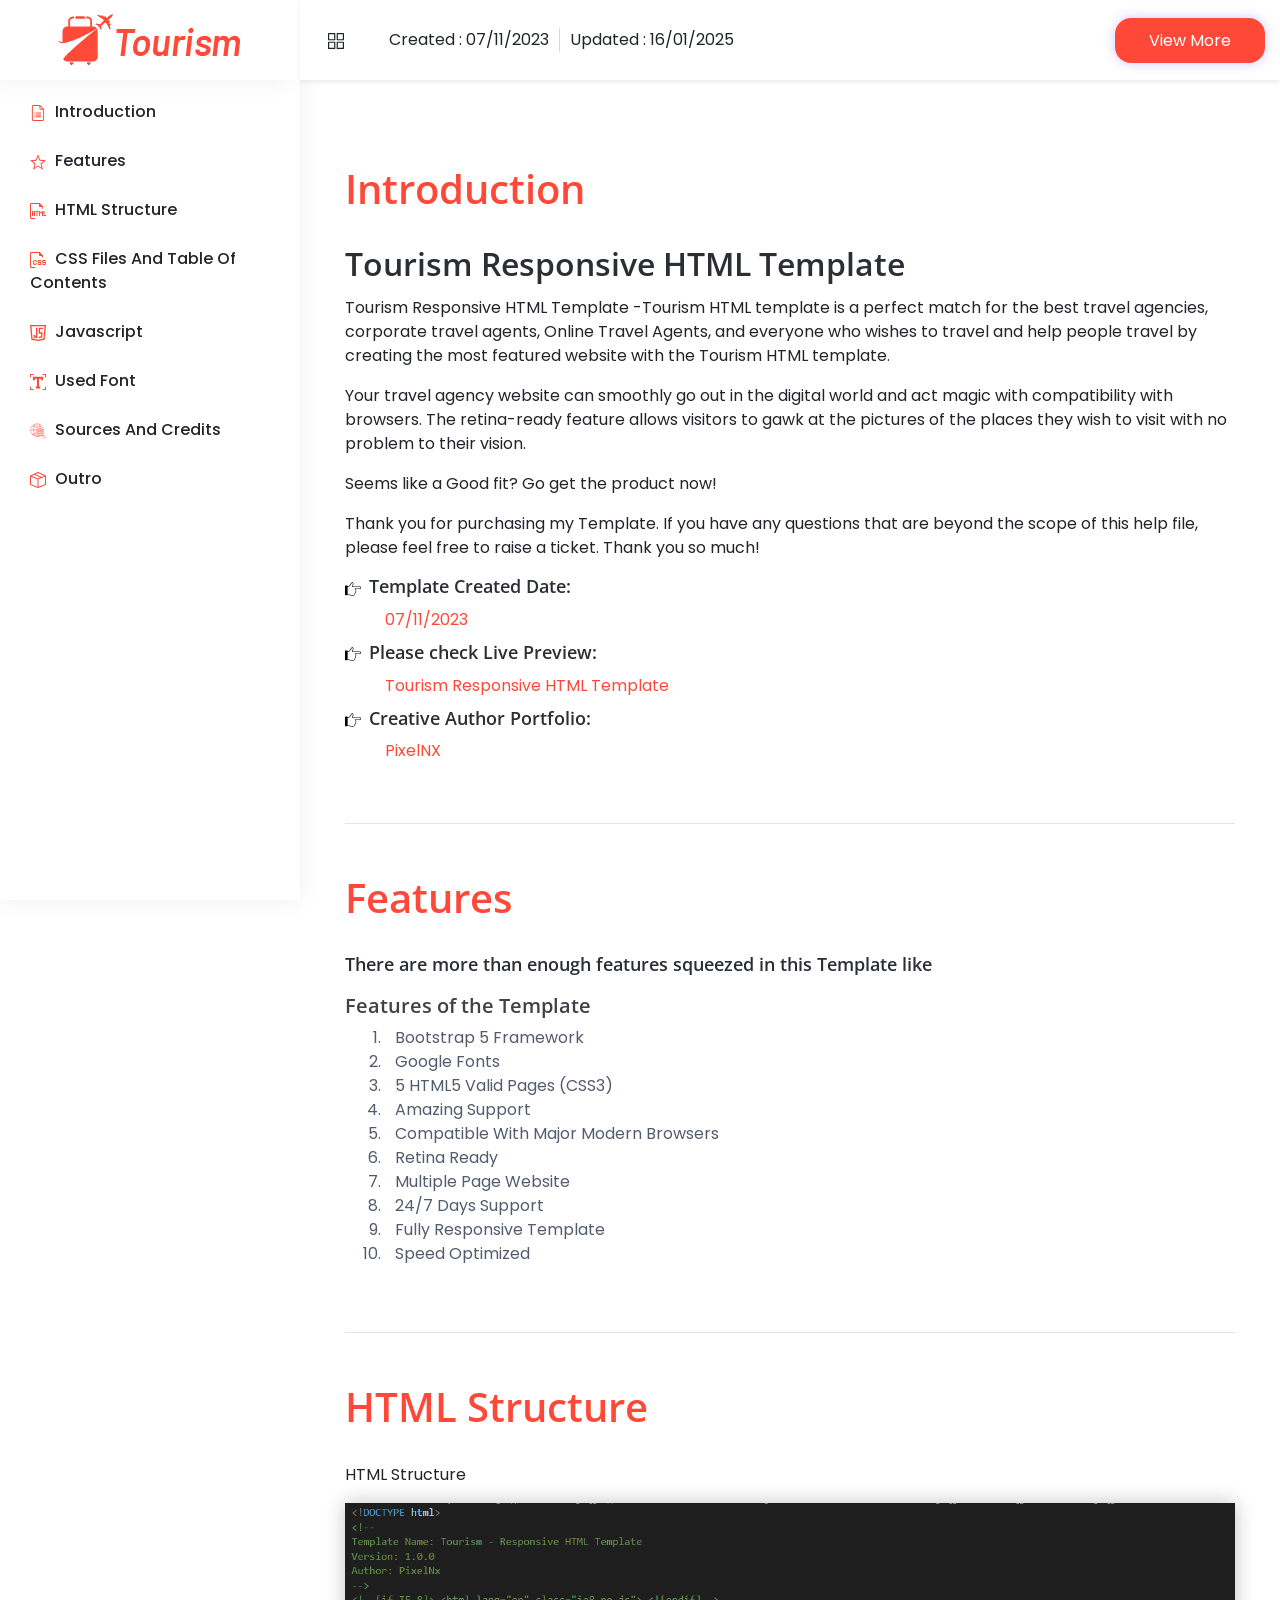
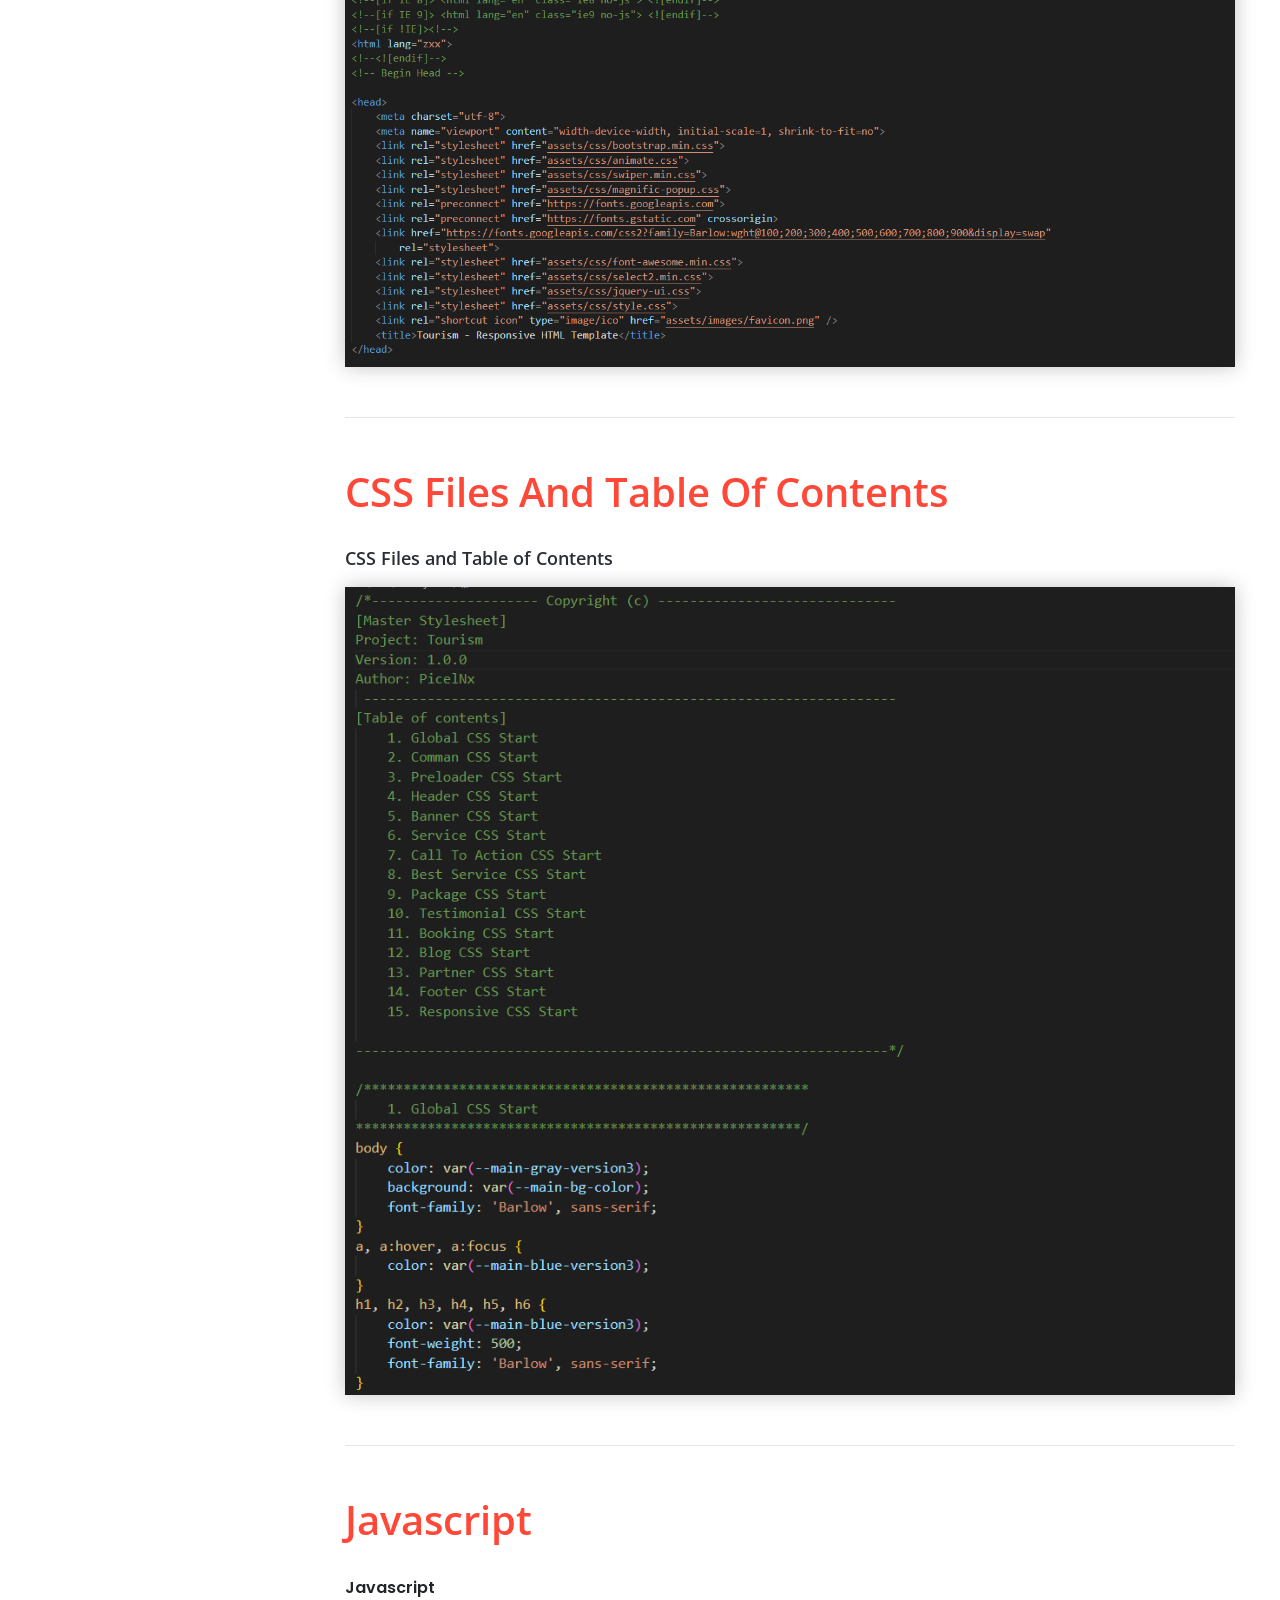
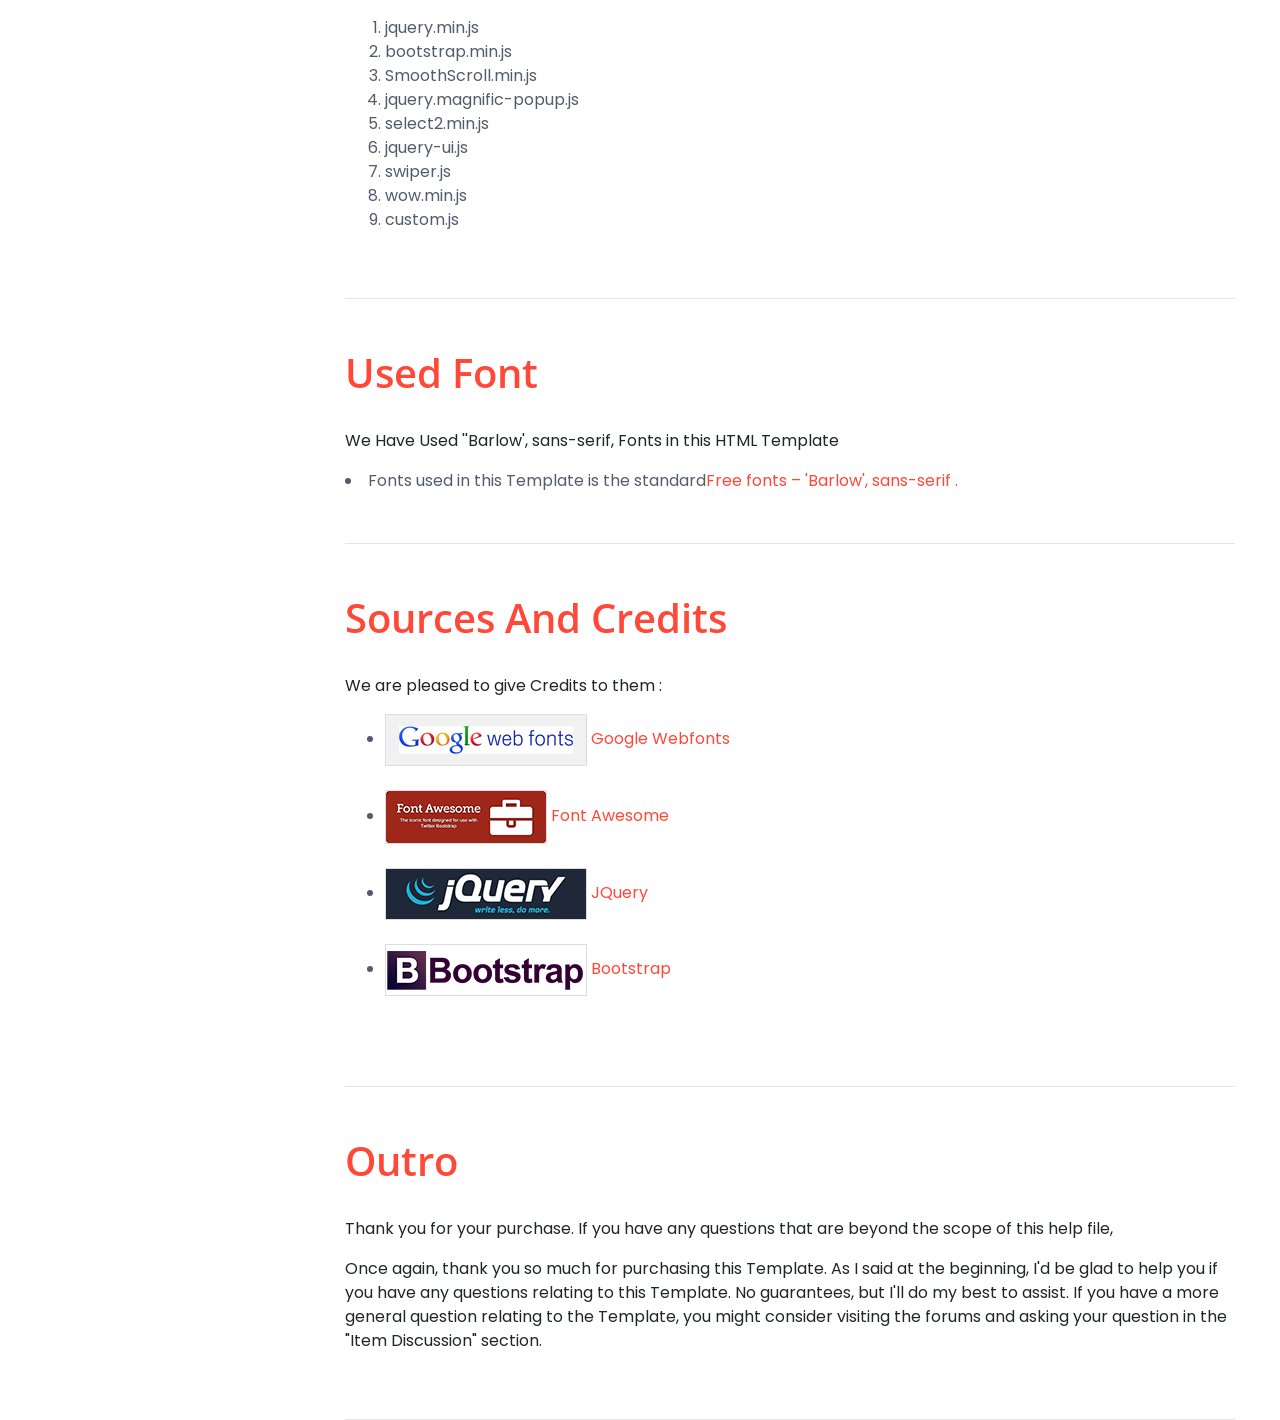
<file: documentation/index.html>
<!doctype html>
<html lang="en">

<head>
  <!-- Required meta tags -->
  <meta charset="utf-8">
  <meta name="viewport" content="width=device-width, initial-scale=1, shrink-to-fit=no">
  <!-- Bootstrap CSS -->
  <link rel="stylesheet" href="assets/css/bootstrap.min.css">
  <link rel="stylesheet" type="text/css" href="assets/css/style.css">
  <link
    href="https://fonts.googleapis.com/css2?family=Open+Sans:ital,wght@0,400;0,600;0,700;0,800;1,400&family=Poppins:wght@400;500;600;700;800;900&display=swap"
    rel="stylesheet">
  <link rel="shortcut icon" type="image/jpeg" href="assets/images/favicon.png" />
  <title>Tourism Responsive HTML Template

  </title>
</head>

<body>
  <div class="doc_sidebar_wrapper "> <!--sidebar start-->
    <div class="logo_wrapper">
      <div class="doc_logo">
        <img src="assets/images/logo.png" alt="logo" class="img-fluid">
      </div>
    </div>
    <div class="doc_sidebar_inner">
      <div class="menu_inner">
        <ul>
          <li data-number="1" class="menu_item main_menu active">
            <a href="javascript:;" class="menu_link ">
              <span class="svg_spn">
                <svg id="Capa_1" enable-background="new 0 0 512 512" viewBox="0 0 512 512"
                  xmlns="http://www.w3.org/2000/svg">
                  <g>
                    <path
                      d="m446.604 124.392-119.996-119.997c-2.846-2.847-6.735-4.395-10.608-4.395h-210c-24.813 0-45 20.187-45 45v422c0 24.813 20.187 45 45 45h300c24.813 0 45-20.187 45-45v-332c0-4.116-1.743-7.957-4.396-10.608zm-115.604-73.179 68.787 68.787h-53.787c-8.271 0-15-6.729-15-15zm75 430.787h-300c-8.271 0-15-6.729-15-15v-422c0-8.271 6.729-15 15-15h195v75c0 24.813 20.187 45 45 45h75v317c0 8.271-6.729 15-15 15z" />
                    <path
                      d="m346 242h-150c-8.284 0-15 6.716-15 15s6.716 15 15 15h150c8.284 0 15-6.716 15-15s-6.716-15-15-15z" />
                    <path
                      d="m346 302h-150c-8.284 0-15 6.716-15 15s6.716 15 15 15h150c8.284 0 15-6.716 15-15s-6.716-15-15-15z" />
                    <path
                      d="m346 362h-150c-8.284 0-15 6.716-15 15s6.716 15 15 15h150c8.284 0 15-6.716 15-15s-6.716-15-15-15z" />
                    <circle cx="136" cy="257" r="15" />
                    <circle cx="136" cy="317" r="15" />
                    <circle cx="136" cy="377" r="15" />
                  </g>
                </svg>
              </span>
              <span class="title_spn">Introduction</span>

            </a>
          </li>
          <li data-number="2" class="menu_item main_menu">
            <a href="javascript:;" class="menu_link ">
              <span class="svg_spn">
                <svg xmlns:xlink="http://www.w3.org/1999/xlink" viewBox="0 0 512 512">
                  <g>
                    <g>
                      <path
                        d="M512,197.819l-185.933-12.228L256,9.571l-70.067,176.021L0,197.82l142.658,120.93L95.856,502.429L256,401.214 l160.144,101.215l-46.8-183.671L512,197.819z M256,365.724l-112.464,71.08l32.827-128.831L75.829,222.888l130.971-8.603 L256,90.687l49.2,123.599l131.124,8.602l-100.689,85.077l32.829,128.839L256,365.724z" />
                    </g>
                  </g>
                </svg>
              </span>
              <span class="title_spn">Features</span>
            </a>
          </li>

          <li data-number="4" class="menu_item main_menu">
            <a href="javascript:;" class="menu_link">
              <span class="svg_spn">

                <svg xmlns="http://www.w3.org/2000/svg" viewBox="0 0 512 512" xmlns:v="https://vecta.io/nano">
                  <path
                    d="M315.36 4.64A16.001 16.001 0 0 0 304 0H48C21.49 0 0 21.491 0 48v416c0 26.51 21.49 48 48 48h112v-32H48c-8.837 0-16-7.163-16-16V48c0-8.837 7.163-16 16-16h240v64c0 17.673 14.327 32 32 32h64v48h32v-64a15.997 15.997 0 0 0-4.64-11.36l-96-96zM176 288h32v128h32V288h32v-32h-96zm-48 32H96v-64H64v160h32v-64h32v64h32V256h-32zm278.08-62.72a16 16 0 0 0-17.44 3.52L352 297.44l-36.64-36.64c-6.223-6.274-16.353-6.316-22.627-.093A16 16 0 0 0 288 272v144h32V310.56l20.64 20.64c6.241 6.204 16.319 6.204 22.56 0l20.8-20.64V416h32V272a16 16 0 0 0-9.92-14.72zM464 384V256h-32v144c0 8.837 7.163 16 16 16h64v-32h-48z" />
                </svg>
              </span>
              <span>HTML Structure</span>
            </a>
          </li>
          <li data-number="11" class="menu_item main_menu">
            <a href="javascript:;" class="menu_link ">
              <span class="svg_spn">
                <svg xmlns="http://www.w3.org/2000/svg" viewBox="0 0 512 512" xmlns:v="https://vecta.io/nano">
                  <path
                    d="M160 288c17.673 0 32 14.327 32 32h32c0-35.346-28.654-64-64-64s-64 28.654-64 64v32c0 35.346 28.654 64 64 64s64-28.654 64-64h-32c0 17.673-14.327 32-32 32s-32-14.327-32-32v-32c0-17.673 14.327-32 32-32zM32 464V48c0-8.837 7.163-16 16-16h240v64c0 17.673 14.327 32 32 32h64v48h32v-64a15.997 15.997 0 0 0-4.64-11.36l-96-96A16.001 16.001 0 0 0 304 0H48C21.49 0 0 21.491 0 48v416c0 26.51 21.49 48 48 48h112v-32H48c-8.836 0-16-7.163-16-16zm432-144h-32c-8.837 0-16-7.163-16-16s7.163-16 16-16h32c8.837 0 16 7.163 16 16h32c0-26.51-21.49-48-48-48h-32c-26.51 0-48 21.49-48 48s21.49 48 48 48h32c8.837 0 16 7.163 16 16s-7.163 16-16 16h-32c-8.837 0-16-7.163-16-16h-32c0 26.51 21.49 48 48 48h32c26.51 0 48-21.49 48-48s-21.49-48-48-48zm-176-32h32c8.837 0 16 7.163 16 16h32c0-26.51-21.49-48-48-48h-32c-26.51 0-48 21.49-48 48s21.49 48 48 48h32c8.837 0 16 7.163 16 16s-7.163 16-16 16h-32c-8.837 0-16-7.163-16-16h-32c0 26.51 21.49 48 48 48h32c26.51 0 48-21.49 48-48s-21.49-48-48-48h-32c-8.837 0-16-7.163-16-16s7.164-16 16-16z" />
                </svg>
              </span>
              <span class="title_spn">CSS Files And Table Of Contents</span>
            </a>
          </li>
          <li data-number="6" class="menu_item main_menu">
            <a href="javascript:;" class="menu_link ">
              <span class="svg_spn">

                <svg xmlns="http://www.w3.org/2000/svg" viewBox="0 0 409.6 409.6" xmlns:v="https://vecta.io/nano">
                  <path
                    d="M0 0l34.135 375.465L204.8 409.6l170.665-34.135L409.6 0H0zm343.788 346.998L204.8 374.784 65.812 346.998 37.361 34.135h334.848l-28.421 312.863zM153.6 68.265v226.667l-24.417-4.869L126.1 256H91.817l5.683 62.536 90.235 18.012V68.265zM331.735 102.4l3.098-34.135H221.865v153.6h64.737l-6.2 68.198-58.537 11.689v34.796l90.235-18.012 11.883-130.801H256V102.4z" />
                </svg>
              </span>
              <span class="title_spn">Javascript</span>
            </a>
          </li>



          <li data-number="12" class="menu_item main_menu">
            <a href="javascript:;" class="menu_link ">
              <span class="svg_spn">

                <svg xmlns="http://www.w3.org/2000/svg" viewBox="0 0 512 512" xmlns:v="https://vecta.io/nano">
                  <path
                    d="M15 114.235c8.284 0 15-6.716 15-15V30h69.235c8.284 0 15-6.716 15-15s-6.716-15-15-15H15C6.716 0 0 6.716 0 15v84.235c0 8.285 6.716 15 15 15zM497 0h-84.235c-8.284 0-15 6.716-15 15s6.716 15 15 15H482v69.235c0 8.284 6.716 15 15 15s15-6.716 15-15V15c0-8.284-6.716-15-15-15zm0 397.765c-8.284 0-15 6.716-15 15V482h-69.235c-8.284 0-15 6.716-15 15s6.716 15 15 15H497c8.284 0 15-6.716 15-15v-84.235c0-8.285-6.716-15-15-15zM99.235 482H30v-69.235c0-8.284-6.716-15-15-15s-15 6.716-15 15V497c0 8.284 6.716 15 15 15h84.235c8.284 0 15-6.716 15-15s-6.715-15-15-15zM419.66 191.38V96.65c0-4.7-3.81-8.51-8.52-8.51H100.86c-4.71 0-8.52 3.81-8.52 8.51v94.73c0 4.71 3.81 8.52 8.52 8.52h45.24c4.7 0 8.51-3.81 8.51-8.52v-32.45a8.52 8.52 0 0 1 8.52-8.52h53.21c4.71 0 8.52 3.81 8.52 8.52v234.14c0 4.71-3.81 8.52-8.52 8.52h-23.27c-4.71 0-8.52 3.81-8.52 8.52v45.24c0 4.7 3.81 8.51 8.52 8.51h125.86c4.71 0 8.52-3.81 8.52-8.51v-45.24c0-4.71-3.81-8.52-8.52-8.52h-23.27c-4.71 0-8.52-3.81-8.52-8.52V158.93c0-4.71 3.81-8.52 8.52-8.52h53.21c4.7 0 8.52 3.81 8.52 8.52v32.45c0 4.71 3.81 8.52 8.51 8.52h45.24c4.71 0 8.52-3.81 8.52-8.52z" />
                </svg>
              </span>
              <span class="title_spn">Used Font</span>
            </a>
          </li>

          <li data-number="13" class="menu_item main_menu">
            <a href="javascript:;" class="menu_link ">
              <span class="svg_spn">

                <svg xmlns="http://www.w3.org/2000/svg" viewBox="0 0 512 512" xmlns:v="https://vecta.io/nano">
                  <path
                    d="M331.68 198.97c-49.6-5.2-94.2 30.91-99.41 80.51s30.91 94.2 80.51 99.41c3.2.34 6.37.5 9.52.5 45.67 0 85.02-34.6 89.89-81.01 5.21-49.6-30.91-94.2-80.51-99.41zm68.58 98.16c-4.52 43.02-43.2 74.35-86.22 69.83s-74.35-43.2-69.83-86.22c4.23-40.25 38.35-70.26 77.97-70.26 2.73 0 5.48.14 8.25.43 43.02 4.52 74.35 43.19 69.83 86.22zm87.89 139.74-72.21-75.83c12.94-16.76 21.55-37.19 23.92-59.76 1.74-16.58-.06-32.74-4.77-47.71 1.19-9.11 1.8-18.4 1.8-27.63C436.88 109.63 342.25 15 225.94 15S15 109.63 15 225.94s94.63 210.94 210.94 210.94c38.58 0 76.26-10.5 109.08-30.37 13.01-1.41 25.48-4.97 37-10.34l59.36 86.67c5.14 7.51 13.16 12.4 22.58 13.77 1.8.26 3.6.39 5.4.39 8.57 0 16.99-2.93 23.71-8.38 8.13-6.59 13.18-16.36 13.86-26.82.61-9.48-2.51-18.34-8.78-24.93zm-60.23-136.84c-6.12 58.28-58.53 100.71-116.79 94.59-58.28-6.12-100.71-58.51-94.59-116.79 5.73-54.52 51.95-95.17 105.61-95.17 3.69 0 7.43.19 11.18.59 58.28 6.12 100.71 58.51 94.59 116.78zm-9.7-80.09c-19.02-26.43-48.77-44.97-83.63-48.63-.02 0-.04 0-.07-.01-2.54-18.03-6.27-34.98-11.01-50.59 20.44-5.62 39.16-13.02 55.27-21.98 27.57 33.08 44.64 75.2 46.01 121.2h-6.57zm-95.92-49.28c-35.67-.05-68.4 16.05-90.36 41.95V133.3c27.83-.42 54.94-3.73 79.88-9.59 4.5 14.68 8.04 30.47 10.48 46.95zm-90.36-49.37V27.36c24.95 2.93 43.56 23.68 55.07 41.3 8.13 12.44 15.21 27.2 21.04 43.61-23.74 5.5-49.56 8.61-76.11 9.02zm-12-93.92v93.92c-26.56-.41-52.4-3.52-76.15-9.02 3.6-10.1 7.7-19.63 12.29-28.47 17.53-33.81 40.02-53.58 63.86-56.43zm0 105.92v86.65h-94.29c.52-34.42 5.48-67.33 14.35-96.25 24.96 5.87 52.1 9.18 79.94 9.6zm-106.29 86.65H27.1c1.37-46 18.43-88.13 46.01-121.2 16.12 8.96 34.83 16.36 55.27 21.98-9.12 29.94-14.21 63.85-14.73 99.22zm0 12c.52 35.34 5.6 69.21 14.7 99.13-20.38 5.61-39.02 13.03-55.24 22.07-27.57-33.08-44.63-75.2-46-121.2zm12 0h92.95c-7.4 13.41-12.29 28.48-13.99 44.64-1.54 14.63-.32 28.93 3.23 42.37-23.78 1.06-46.64 4.16-67.86 9.15-8.86-28.9-13.81-61.77-14.33-96.16zm85.99 98.87c2.3 6.04 5.08 11.85 8.3 17.39v76.31c-23.84-2.85-46.33-22.62-63.87-56.42-4.58-8.83-8.68-18.36-12.27-28.44 21.31-4.94 44.29-7.98 67.84-8.84zm20.3 93.7v-59.28c11.82 13.99 26.86 25.27 44.13 32.6-13.56 15.71-28.62 24.81-44.13 26.68zM370.61 89.53c-14.92 8.02-32.11 14.68-50.83 19.79-12.05-34.32-29.22-61.17-49.32-77.3 38.96 8.95 73.6 29.37 100.15 57.51zM181.17 32.08c-13.28 10.7-25.4 26.24-35.74 46.18-5 9.63-9.44 20.03-13.32 31.06-18.73-5.11-35.91-11.77-50.83-19.79 26.48-28.08 61.02-48.48 99.89-57.45zm-99.9 330.27c14.85-7.98 32.08-14.63 50.85-19.75 3.87 11.01 8.31 21.4 13.3 31.02 10.34 19.94 22.47 35.48 35.74 46.18-38.86-8.97-73.4-29.37-99.89-57.45zm206.81 39.82c6.88 2.07 14.05 3.55 21.44 4.35a198.122 198.122 0 0 1-38.86 13.3c6.05-4.88 11.87-10.78 17.42-17.65zm120-31.97 10.37 10.89-27.16 21.99-8.61-12.57c9.36-5.57 17.91-12.41 25.4-20.31zm76.87 90.84c-.45 7.02-3.98 13.84-9.44 18.26s-12.87 6.45-19.83 5.44c-6.06-.88-11.18-3.97-14.41-8.68l-43.18-63.05 28.66-23.21 52.7 55.34c3.94 4.14 5.89 9.79 5.5 15.9zM376.61 254.91l-51.33-30.3a6.003 6.003 0 0 0-6.1 0l-51.33 30.29a5.99 5.99 0 0 0-2.95 5.16v57.72c0 2.12 1.12 4.09 2.95 5.17l51.33 30.29c.02.01.05.03.07.05.92.53 1.95.79 2.98.79 1.05 0 2.11-.28 3.05-.83l51.33-30.29a5.993 5.993 0 0 0 2.95-5.17v-57.72a5.99 5.99 0 0 0-2.95-5.16zm-68.24 20.31 39.53-23.33 13.86 8.18-39.53 23.33zm13.86-38.48 13.86 8.18-39.53 23.33-13.86-8.18zm-45.33 33.84 39.33 23.21v43.79l-39.33-23.21zm90.66 43.79-39.33 23.21v-43.79l39.33-23.21z" />
                </svg>
              </span>
              <span class="title_spn">Sources And Credits</span>
            </a>
          </li>






          <li data-number="9" class="menu_item main_menu">
            <a href="javascript:;" class="menu_link ">
              <span class="svg_spn">
                <svg viewBox="0 0 512 512" xmlns="http://www.w3.org/2000/svg">
                  <g>
                    <path
                      d="m511.9 126.269c-.598-5.507-4.02-10.381-9.135-12.768l-240-112c-4.289-2.001-9.243-2.001-13.532 0l-240 112c-5.114 2.387-8.536 7.26-9.135 12.768-.013.115-.098 1.647-.098 1.731v272c0 6.542 3.983 12.426 10.058 14.855l240 96c1.907.763 3.925 1.145 5.942 1.145s4.035-.381 5.942-1.145l240-96c6.075-2.429 10.058-8.313 10.058-14.855v-272c0-.084-.087-1.617-.1-1.731zm-255.9-92.613 199.744 93.214-76.914 30.766-203.503-86.332zm-119.69 55.856 200.346 84.993-80.656 32.262-199.744-79.897zm-104.31 62.12 208 83.2v237.535l-208-83.2zm240 320.736v-237.536l208-83.2v237.535z" />
                  </g>
                </svg>
              </span>
              <span class="title_spn">Outro</span>
            </a>
          </li>

        </ul>
      </div>
    </div>
  </div>
  <div class="sidebar_ovelay toggle_btn"></div>
  <!--sidebar end-->

  <div class="doc_main_wrapper"> <!--doc_main_wrapper start-->
    <div class="main__inner_wrapper"> <!--main__inner_wrapper start-->
      <!-- Header start -->
      <div class="doc_header_wrapper">
        <div class="container-fluid">
          <div class="doc_header_inner">
            <div class="doc_left_wrap">
              <div class="toggle_btn">
                <svg xmlns:xlink="http://www.w3.org/1999/xlink" viewBox="0 0 270 270">
                  <g>
                    <g>
                      <path
                        d="M114,0H10C4.5,0,0,4.5,0,10v104c0,5.5,4.5,10,10,10h104c5.5,0,10-4.5,10-10V10C124,4.5,119.5,0,114,0z M104,104H20V20h84 V104z" />
                    </g>
                  </g>
                  <g>
                    <g>
                      <path
                        d="M260,0H156c-5.5,0-10,4.5-10,10v104c0,5.5,4.5,10,10,10h104c5.5,0,10-4.5,10-10V10C270,4.5,265.5,0,260,0z M250,104h-84 V20h84V104z" />
                    </g>
                  </g>
                  <g>
                    <g>
                      <path
                        d="M114,146H10c-5.5,0-10,4.5-10,10v104c0,5.5,4.5,10,10,10h104c5.5,0,10-4.5,10-10V156C124,150.5,119.5,146,114,146z M104,250H20v-84h84V250z" />
                    </g>
                  </g>
                  <g>
                    <g>
                      <path
                        d="M260,146H156c-5.5,0-10,4.5-10,10v104c0,5.5,4.5,10,10,10h104c5.5,0,10-4.5,10-10V156C270,150.5,265.5,146,260,146z M250,250h-84v-84h84V250z" />
                    </g>
                  </g>
                </svg>
              </div>
              <div class="ceated_info">
                <ul>
                  <li>Created : 07/11/2023</li>

                  <li>Updated : 16/01/2025</li>
                </ul>
              </div>

            </div>
            <div class="doc_right_wrap">
              <a href="https://www.templatemonster.com/authors/pixelnx/" target="_blank" class="doc_btn">View
                More</a>
            </div>
          </div>
        </div>
      </div>
      <!-- Header End -->
      <div class="doc_content_wrapper"> <!--doc_content_wrapper start-->
        <div class="container">
          <div class="row">
            <div class="col-md-12">
              <!-- 1 section Introduction -->
              <div class="main_section" data-scroll="1">
                <h1 class="doc_title01">Introduction</h1>
                <h2 class="theme_name">Tourism Responsive HTML Template

                </h2>
                <p>

                  Tourism Responsive HTML Template -Tourism HTML template is a perfect match for the best travel
                  agencies, corporate travel agents, Online Travel Agents, and everyone who wishes to travel and help
                  people travel by creating the most featured website with the Tourism HTML template.</p>

                <p> Your travel agency website can smoothly go out in the digital world and act magic with compatibility
                  with browsers. The retina-ready feature allows visitors to gawk at the pictures of the places they
                  wish to visit with no problem to their vision.</p>

                <p>Seems like a Good fit? Go get the product now!</p>

                <p> Thank you for purchasing my Template. If you have any questions that are beyond the scope of this
                  help
                  file, please feel free to raise a ticket. Thank you so much!</p>



                <div class="doc_list_common">
                  <div class="source_list">
                    <h4 class="doc_title04">
                      <svg xmlns:xlink="http://www.w3.org/1999/xlink" width="16px" height="16px"
                        viewBox="0 0 493.951 493.951">
                        <g>
                          <path d="M0,419.663c0,9.96,8.095,18.045,18.063,18.045H63.21c9.962,0,18.06-8.092,18.06-18.051v-3.145
                            c18.69,1.655,25.002,5.284,34.554,10.805c7.082,4.09,15.889,9.186,31.292,14.842c41.189,15.138,112.697,8.942,115.712,8.671
                            l0.875-0.124c37.001-6.951,42.403-31.794,45.974-48.237c1.324-6.101,2.601-11.869,4.965-15.155
                            c15.806-16.208,22.728-34.194,25.629-48.705c-0.059-9.351,0.828-19.021,2.867-29.151c2.902-9.476,9.351-37.569-5.811-61.171
                            c39.874-0.089,110.603-0.242,119.244-0.242c14.972,0,28.75-17.859,28.75-17.859c5.402-7.351,8.63-16.373,8.63-26.179
                            c0-24.441-19.884-44.328-44.319-44.328H255.581c-7.899,0-13.839-0.975-17.995-2.071c23.799-45.008,29.923-77.939,18.184-97.986
                            c-10.402-17.771-30.177-17.98-31.017-17.98c-32.684,0.006-47.345,38.438-49.216,43.74c-33.771,72.779-73.436,80.525-94.262,78.589
                            v-3.165c-0.006-9.98-8.098-18.063-18.061-18.063H18.069c-9.975,0-18.058,8.083-18.058,18.063L0,419.663z M81.276,182.058
                            c9.164,0.63,20.555-0.156,33.191-4.72c30.719-11.082,56.871-39.596,77.748-84.742l0.381-0.97
                            c0.109-0.313,11.112-31.823,32.157-31.829c0.104,0.006,10.223,0.248,15.341,8.993c5.075,8.68,8.819,31.759-23.259,88.931
                            l-4.013,7.131l6.682,4.726c1.211,0.843,12.377,8.258,36.076,8.252h194.057c14.429,0.006,26.167,11.741,26.167,26.17
                            c0,14.437-11.738,26.185-26.167,26.179l-95.016,0.006c-0.768-0.213-1.561-0.364-2.394-0.364h-45.897
                            c-5.012,0-9.078,4.067-9.078,9.079s4.066,9.079,9.078,9.079h3.901v0.361c0,0,1.152,0,3.251,0c0.172,0.165,0.319,0.366,0.509,0.52
                            c24.653,20.824,11.229,57.068,11.094,57.423c-0.159,0.426-0.254,0.857-0.349,1.295c-0.851,1.607-1.229,3.481-0.975,5.432
                            c0.2,1.401,4.326,34.832-22.449,61.963l-0.656,0.745c-5.16,6.508-6.963,14.848-8.713,22.886
                            c-3.428,15.759-6.383,29.365-31.149,34.165c-5.946,0.496-71.576,5.508-107.396-7.661c-13.94-5.124-21.657-9.587-28.466-13.523
                            c-12.262-7.093-20.972-11.491-43.645-13.3V182.058H81.276z" />
                        </g>
                      </svg>
                      Template Created Date:
                    </h4>
                    <ul>
                      <li><a href="#"> 07/11/2023</a></li>
                    </ul>
                    <!-- <h4 class="doc_title04">
                      <svg xmlns:xlink="http://www.w3.org/1999/xlink" width="16px" height="16px" viewBox="0 0 493.951 493.951" >
                        <g>
                          <path d="M0,419.663c0,9.96,8.095,18.045,18.063,18.045H63.21c9.962,0,18.06-8.092,18.06-18.051v-3.145
                            c18.69,1.655,25.002,5.284,34.554,10.805c7.082,4.09,15.889,9.186,31.292,14.842c41.189,15.138,112.697,8.942,115.712,8.671
                            l0.875-0.124c37.001-6.951,42.403-31.794,45.974-48.237c1.324-6.101,2.601-11.869,4.965-15.155
                            c15.806-16.208,22.728-34.194,25.629-48.705c-0.059-9.351,0.828-19.021,2.867-29.151c2.902-9.476,9.351-37.569-5.811-61.171
                            c39.874-0.089,110.603-0.242,119.244-0.242c14.972,0,28.75-17.859,28.75-17.859c5.402-7.351,8.63-16.373,8.63-26.179
                            c0-24.441-19.884-44.328-44.319-44.328H255.581c-7.899,0-13.839-0.975-17.995-2.071c23.799-45.008,29.923-77.939,18.184-97.986
                            c-10.402-17.771-30.177-17.98-31.017-17.98c-32.684,0.006-47.345,38.438-49.216,43.74c-33.771,72.779-73.436,80.525-94.262,78.589
                            v-3.165c-0.006-9.98-8.098-18.063-18.061-18.063H18.069c-9.975,0-18.058,8.083-18.058,18.063L0,419.663z M81.276,182.058
                            c9.164,0.63,20.555-0.156,33.191-4.72c30.719-11.082,56.871-39.596,77.748-84.742l0.381-0.97
                            c0.109-0.313,11.112-31.823,32.157-31.829c0.104,0.006,10.223,0.248,15.341,8.993c5.075,8.68,8.819,31.759-23.259,88.931
                            l-4.013,7.131l6.682,4.726c1.211,0.843,12.377,8.258,36.076,8.252h194.057c14.429,0.006,26.167,11.741,26.167,26.17
                            c0,14.437-11.738,26.185-26.167,26.179l-95.016,0.006c-0.768-0.213-1.561-0.364-2.394-0.364h-45.897
                            c-5.012,0-9.078,4.067-9.078,9.079s4.066,9.079,9.078,9.079h3.901v0.361c0,0,1.152,0,3.251,0c0.172,0.165,0.319,0.366,0.509,0.52
                            c24.653,20.824,11.229,57.068,11.094,57.423c-0.159,0.426-0.254,0.857-0.349,1.295c-0.851,1.607-1.229,3.481-0.975,5.432
                            c0.2,1.401,4.326,34.832-22.449,61.963l-0.656,0.745c-5.16,6.508-6.963,14.848-8.713,22.886
                            c-3.428,15.759-6.383,29.365-31.149,34.165c-5.946,0.496-71.576,5.508-107.396-7.661c-13.94-5.124-21.657-9.587-28.466-13.523
                            c-12.262-7.093-20.972-11.491-43.645-13.3V182.058H81.276z"/>
                        </g>
                        </svg>
                        Template Updated Date:</h4>
                    <ul>
                      <li><a href="https://fonts.google.com/specimen/Yantramanav">13 June 2020</a></li>
                    </ul>-->
                    <h4 class="doc_title04">
                      <svg xmlns:xlink="http://www.w3.org/1999/xlink" width="16px" height="16px"
                        viewBox="0 0 493.951 493.951">
                        <g>
                          <path d="M0,419.663c0,9.96,8.095,18.045,18.063,18.045H63.21c9.962,0,18.06-8.092,18.06-18.051v-3.145
                            c18.69,1.655,25.002,5.284,34.554,10.805c7.082,4.09,15.889,9.186,31.292,14.842c41.189,15.138,112.697,8.942,115.712,8.671
                            l0.875-0.124c37.001-6.951,42.403-31.794,45.974-48.237c1.324-6.101,2.601-11.869,4.965-15.155
                            c15.806-16.208,22.728-34.194,25.629-48.705c-0.059-9.351,0.828-19.021,2.867-29.151c2.902-9.476,9.351-37.569-5.811-61.171
                            c39.874-0.089,110.603-0.242,119.244-0.242c14.972,0,28.75-17.859,28.75-17.859c5.402-7.351,8.63-16.373,8.63-26.179
                            c0-24.441-19.884-44.328-44.319-44.328H255.581c-7.899,0-13.839-0.975-17.995-2.071c23.799-45.008,29.923-77.939,18.184-97.986
                            c-10.402-17.771-30.177-17.98-31.017-17.98c-32.684,0.006-47.345,38.438-49.216,43.74c-33.771,72.779-73.436,80.525-94.262,78.589
                            v-3.165c-0.006-9.98-8.098-18.063-18.061-18.063H18.069c-9.975,0-18.058,8.083-18.058,18.063L0,419.663z M81.276,182.058
                            c9.164,0.63,20.555-0.156,33.191-4.72c30.719-11.082,56.871-39.596,77.748-84.742l0.381-0.97
                            c0.109-0.313,11.112-31.823,32.157-31.829c0.104,0.006,10.223,0.248,15.341,8.993c5.075,8.68,8.819,31.759-23.259,88.931
                            l-4.013,7.131l6.682,4.726c1.211,0.843,12.377,8.258,36.076,8.252h194.057c14.429,0.006,26.167,11.741,26.167,26.17
                            c0,14.437-11.738,26.185-26.167,26.179l-95.016,0.006c-0.768-0.213-1.561-0.364-2.394-0.364h-45.897
                            c-5.012,0-9.078,4.067-9.078,9.079s4.066,9.079,9.078,9.079h3.901v0.361c0,0,1.152,0,3.251,0c0.172,0.165,0.319,0.366,0.509,0.52
                            c24.653,20.824,11.229,57.068,11.094,57.423c-0.159,0.426-0.254,0.857-0.349,1.295c-0.851,1.607-1.229,3.481-0.975,5.432
                            c0.2,1.401,4.326,34.832-22.449,61.963l-0.656,0.745c-5.16,6.508-6.963,14.848-8.713,22.886
                            c-3.428,15.759-6.383,29.365-31.149,34.165c-5.946,0.496-71.576,5.508-107.396-7.661c-13.94-5.124-21.657-9.587-28.466-13.523
                            c-12.262-7.093-20.972-11.491-43.645-13.3V182.058H81.276z" />
                        </g>
                      </svg>
                      Please check Live Preview:
                    </h4>
                    <ul>
                      <li><a href="https://kamleshyadav.com/templatemonster-html/tourism/index.html" target="_blank">
                          Tourism Responsive HTML Template

                        </a></li>
                    </ul>
                    <h4 class="doc_title04">
                      <svg xmlns:xlink="http://www.w3.org/1999/xlink" width="16px" height="16px"
                        viewBox="0 0 493.951 493.951">
                        <g>
                          <path d="M0,419.663c0,9.96,8.095,18.045,18.063,18.045H63.21c9.962,0,18.06-8.092,18.06-18.051v-3.145
                            c18.69,1.655,25.002,5.284,34.554,10.805c7.082,4.09,15.889,9.186,31.292,14.842c41.189,15.138,112.697,8.942,115.712,8.671
                            l0.875-0.124c37.001-6.951,42.403-31.794,45.974-48.237c1.324-6.101,2.601-11.869,4.965-15.155
                            c15.806-16.208,22.728-34.194,25.629-48.705c-0.059-9.351,0.828-19.021,2.867-29.151c2.902-9.476,9.351-37.569-5.811-61.171
                            c39.874-0.089,110.603-0.242,119.244-0.242c14.972,0,28.75-17.859,28.75-17.859c5.402-7.351,8.63-16.373,8.63-26.179
                            c0-24.441-19.884-44.328-44.319-44.328H255.581c-7.899,0-13.839-0.975-17.995-2.071c23.799-45.008,29.923-77.939,18.184-97.986
                            c-10.402-17.771-30.177-17.98-31.017-17.98c-32.684,0.006-47.345,38.438-49.216,43.74c-33.771,72.779-73.436,80.525-94.262,78.589
                            v-3.165c-0.006-9.98-8.098-18.063-18.061-18.063H18.069c-9.975,0-18.058,8.083-18.058,18.063L0,419.663z M81.276,182.058
                            c9.164,0.63,20.555-0.156,33.191-4.72c30.719-11.082,56.871-39.596,77.748-84.742l0.381-0.97
                            c0.109-0.313,11.112-31.823,32.157-31.829c0.104,0.006,10.223,0.248,15.341,8.993c5.075,8.68,8.819,31.759-23.259,88.931
                            l-4.013,7.131l6.682,4.726c1.211,0.843,12.377,8.258,36.076,8.252h194.057c14.429,0.006,26.167,11.741,26.167,26.17
                            c0,14.437-11.738,26.185-26.167,26.179l-95.016,0.006c-0.768-0.213-1.561-0.364-2.394-0.364h-45.897
                            c-5.012,0-9.078,4.067-9.078,9.079s4.066,9.079,9.078,9.079h3.901v0.361c0,0,1.152,0,3.251,0c0.172,0.165,0.319,0.366,0.509,0.52
                            c24.653,20.824,11.229,57.068,11.094,57.423c-0.159,0.426-0.254,0.857-0.349,1.295c-0.851,1.607-1.229,3.481-0.975,5.432
                            c0.2,1.401,4.326,34.832-22.449,61.963l-0.656,0.745c-5.16,6.508-6.963,14.848-8.713,22.886
                            c-3.428,15.759-6.383,29.365-31.149,34.165c-5.946,0.496-71.576,5.508-107.396-7.661c-13.94-5.124-21.657-9.587-28.466-13.523
                            c-12.262-7.093-20.972-11.491-43.645-13.3V182.058H81.276z" />
                        </g>
                      </svg>
                      Creative Author Portfolio:
                    </h4>
                    <ul>
                      <li><a href="https://www.templatemonster.com/authors/pixelnx/" target="_blank">PixelNX</a>
                      </li>
                    </ul>
                  </div>
                </div>
              </div>
              <!-- 2.section Features -->
              <div class="main_section" data-scroll="2">
                <h1 class="doc_title01">Features</h1>
                <h4 class="doc_title04 pb_10">There are more than enough features squeezed in this Template like</h4>

                <h5 class="doc_title03">Features of the Template</h5>
                <ol class="ul_style1">
                 <li> Bootstrap 5 Framework</li>
                 <li> Google Fonts</li>
                 <li> 5 HTML5 Valid Pages (CSS3)</li>
                 <li> Amazing Support</li>
                 <li> Compatible With Major Modern Browsers</li>
                 <li> Retina Ready</li>
                 <li> Multiple Page Website</li>
                 <li> 24/7 Days Support</li>
                 <li> Fully Responsive Template</li>
                 <li> Speed Optimized</li>

                </ol>
              </div>


              <!-- 4.section Code Structure -->
              <div class="main_section" data-scroll="4">
                <h1 class="doc_title01"> HTML Structure</h1>
                <p>HTML Structure</p>
                <div class="inner_img"><img src="assets/images/html_structure.png"></div>


              </div>

              <div><!-- 4. sub section Script Installation --></div>
              <div class="main_section" data-scroll="11">
                <h1 class="doc_title01">CSS Files and Table of Contents</h1>
                <h4 class="doc_title04 pb_10">CSS Files and Table of Contents</h4>

                <div class="inner_img"><img src="assets/images/css_file.png"></div>
              </div>





              <div><!-- 5. sub section How to Use --></div>
              <div class="main_section" data-scroll="6">
                <h2 class="doc_title01">Javascript</h2>
                <p data-scroll="6"><strong>Javascript</strong>
                <ol>

                 <li> jquery.min.js</li>
                 <li> bootstrap.min.js</li>
                <li>  SmoothScroll.min.js</li>
                <li>  jquery.magnific-popup.js</li>
                <li>  select2.min.js</li>
                <li>  jquery-ui.js</li>
                <li>  swiper.js</li>
                <li>  wow.min.js</li>
                <li>  custom.js</li>

              </div>
              <!-- 7.section Used Font -->
              <div class="main_section" data-scroll="12">
                <h1 class="doc_title01">Used Font</h1>
                <p>

                  We Have Used ''Barlow', sans-serif, Fonts in this HTML Template
                </p>
                <li>Fonts used in this Template is the standard<a href="https://fonts.google.com/specimen/Barlow?query=barlow">Free fonts – 'Barlow',
                  sans-serif
                  .</a>

              </div>

              <!-- 7.section Sources and Credits-->
              <div>
                <div class="main_section" data-scroll="13">
                  <h1 class="doc_title01">Sources and Credits</h1>
                  <P>We are pleased to give Credits to them :</P>
                  <ul>
                    <li><a href="http://www.google.com/fonts/"><img src="assets/images/googlefonts.jpg" style="
                            border: 1px solid #DDD;
                        "> </a>

                      <a href="http://www.google.com/fonts/">Google Webfonts</a>
                    </li>

                    <br>
                    <li>
                      <a href="http://fortawesome.github.io/Font-Awesome/"><img
                          src="assets/images/font-awesome-logo.png" style="
                            border: 1px solid #DDD;
                        "></a>
                      <a href="http://fortawesome.github.io/Font-Awesome/">Font Awesome</a>
                    </li>
                    <br>
                    <li>
                      <a href="http://jquery.com/"> <img src="assets/images/jquery.jpg"
                          style="border: 1px solid #DDD;"></a> <a href="http://jquery.com/">JQuery</a>
                    </li>
                    <br>
                    <li><a href="http://getbootstrap.com/"><img src="assets/images/Bootstrap.png" style="
  border: 1px solid #DDD;
"></a> <a href="http://getbootstrap.com/">Bootstrap</a>
                    </li>
                    <br>



                  </ul>
                </div>











                <!-- 8.section Outro -->
                <div class="main_section" data-scroll="9">
                  <h1 class="doc_title01">Outro</h1>
                  <p>Thank you for your purchase. If you have any questions that are beyond the scope of this
                    help
                    file,</p>


                  <p>Once again, thank you so much for purchasing this Template. As I said at the beginning, I'd
                    be
                    glad
                    to help you if you have any questions relating to this Template. No guarantees, but I'll do
                    my
                    best
                    to
                    assist. If you have a more general question relating to the Template, you might consider
                    visiting
                    the
                    forums and asking your question in the "Item Discussion" section.</p>
                </div>

              </div> <!-- col-md-12  End-->
            </div> <!-- row End-->
          </div><!--container End-->
        </div><!--doc_main_wrapper End-->
      </div> <!--main__inner_wrapper end-->
    </div><!--doc_main_wrapper end-->

    <!-- jQuery first, then Popper.js, then Bootstrap JS -->
    <script src="assets/js/jquery-3.1.1.min.js"></script>
    <script src="assets/js/bootstrap.min.js"></script>
    <script src="assets/js/custom.js"></script>
</body>

</html>
</file>
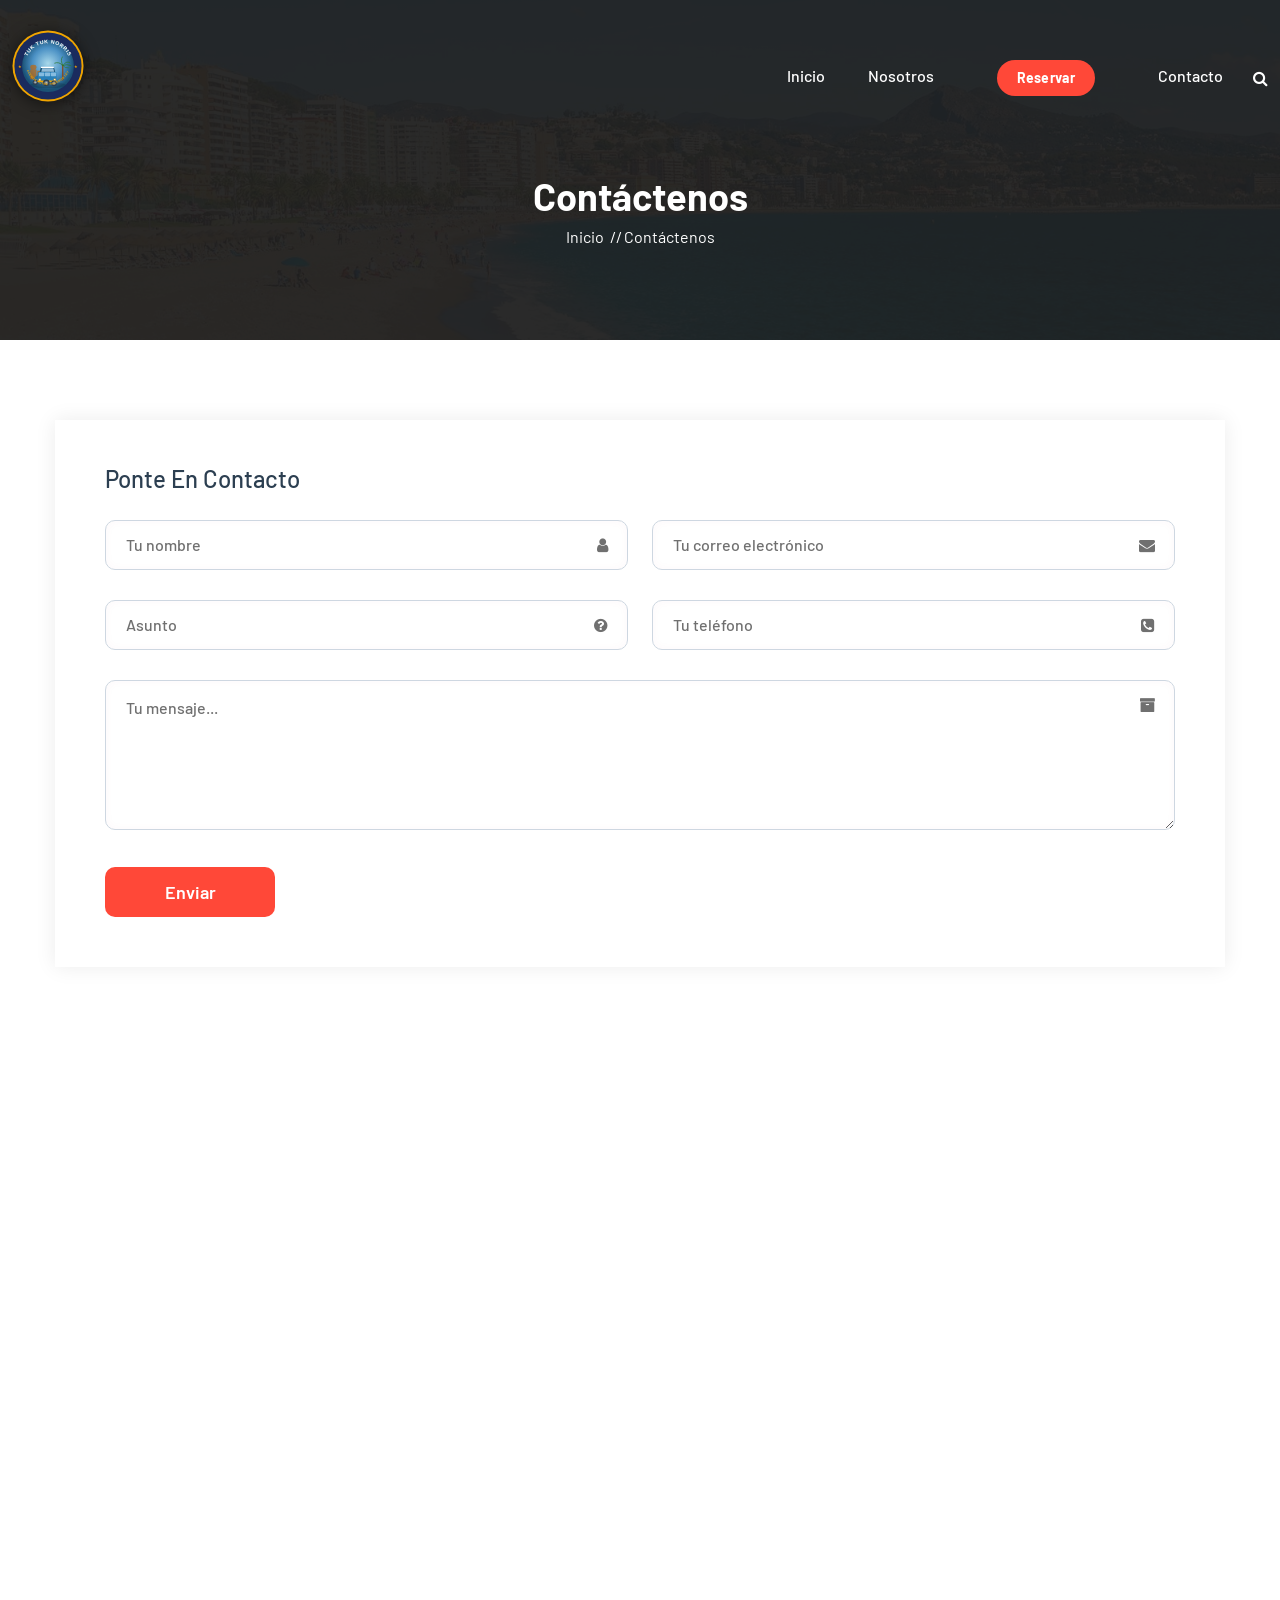
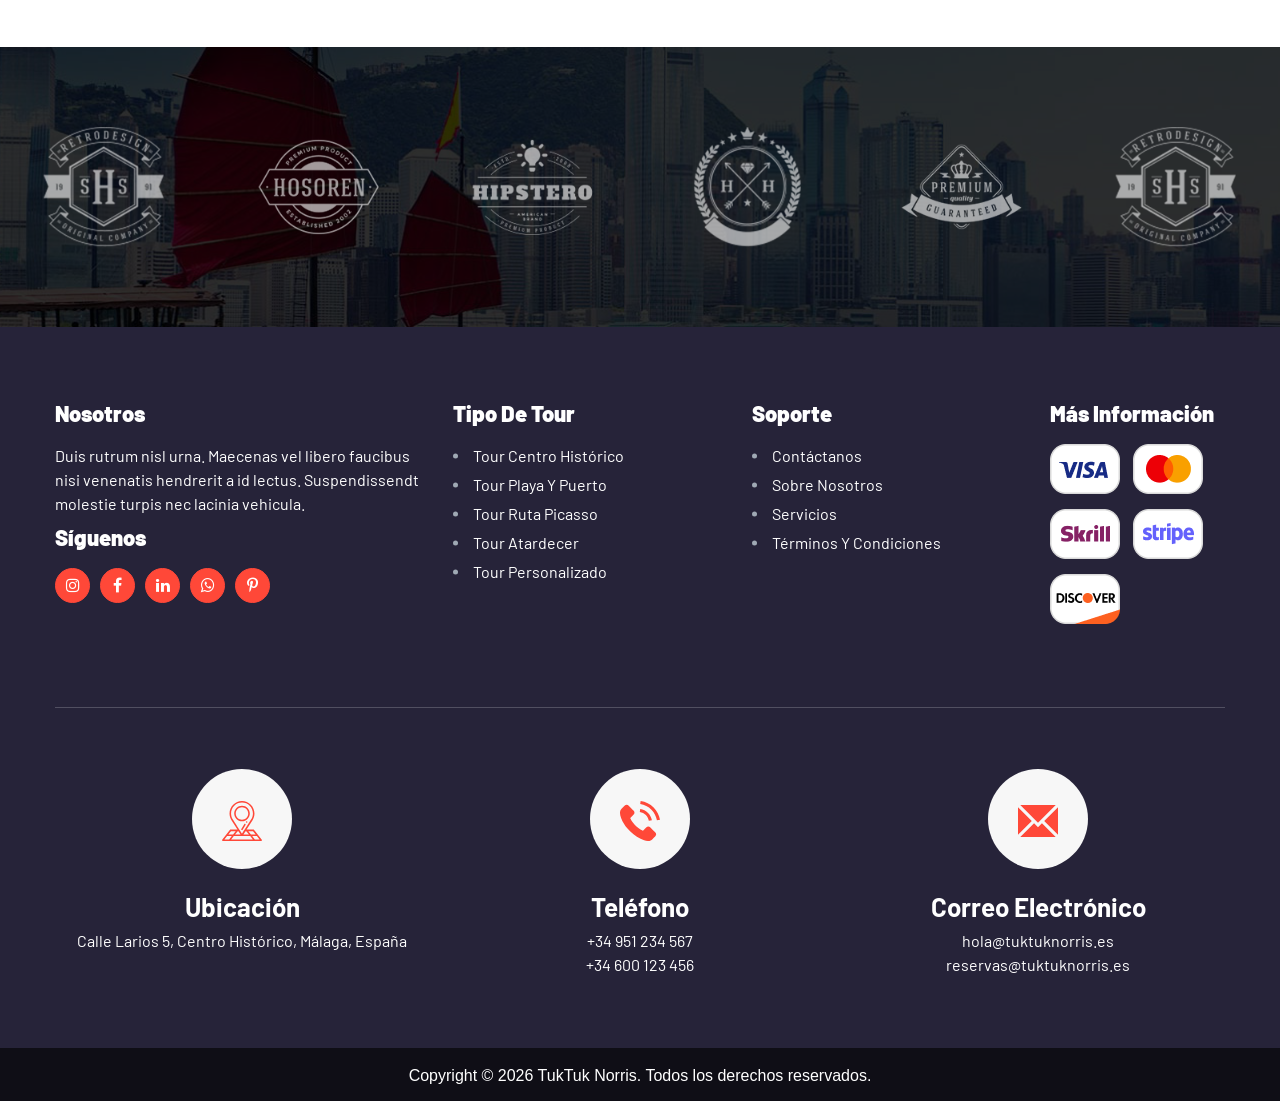
<file: contact.html>
<!DOCTYPE html>
<!-- 
Template Name: TukTuk Norris - Tours en Málaga 
Version: 1.0.0
Author: PixelNx
-->
<!--[if IE 8]> <html lang="en" class="ie8 no-js"> <![endif]-->
<!--[if IE 9]> <html lang="en" class="ie9 no-js"> <![endif]-->
<!--[if !IE]><!-->
<html lang="es">
<!--<![endif]-->
<!-- Begin Head -->
  <head>
	<meta charset="utf-8">
	<meta http-equiv="X-UA-Compatible" content="IE=edge">
	<meta name="viewport" content="width=device-width, initial-scale=1, shrink-to-fit=no">

	<!-- SEO primario -->
	<meta name="description" content="Contacta con TukTuk Norris en Málaga. Teléfono, email y WhatsApp disponibles. Resolvemos tus dudas sobre tours en tuk-tuk y te ayudamos a reservar. ¡Llámanos!">
	<meta name="keywords" content="contacto tuktuk norris malaga, telefono tuk tuk malaga, whatsapp tuktuk norris, email tours malaga, reservas tuk tuk malaga, contactar tuktuk norris, donde esta tuktuk norris malaga, punto encuentro tuktuk malaga">
	<meta name="author" content="TukTuk Norris">
	<meta name="creator" content="TukTuk Norris">
	<meta name="publisher" content="TukTuk Norris">
	<meta name="robots" content="index, follow, max-snippet:-1, max-image-preview:large, max-video-preview:-1">
	<meta name="language" content="es">
	<meta name="geo.region" content="ES-MA">
	<meta name="geo.placename" content="Málaga, Andalucía, España">
	<meta name="geo.position" content="36.7213;-4.4214">
	<meta name="ICBM" content="36.7213, -4.4214">
	<meta name="theme-color" content="#ff4838">
	<link rel="canonical" href="https://www.tuktuknorris.es/contact.html">

	<!-- Open Graph -->
	<meta property="og:type" content="website">
	<meta property="og:url" content="https://www.tuktuknorris.es/contact.html">
	<meta property="og:title" content="Contacto | TukTuk Norris — Tours en Tuk-Tuk por Málaga">
	<meta property="og:description" content="Contacta con TukTuk Norris en Málaga por teléfono, WhatsApp o email. Te ayudamos a reservar el tour en tuk-tuk perfecto.">
	<meta property="og:image" content="https://www.tuktuknorris.es/images/malaga_alcazaba.jpg">
	<meta property="og:locale" content="es_ES">
	<meta property="og:site_name" content="TukTuk Norris">

	<!-- Twitter Card -->
	<meta name="twitter:card" content="summary_large_image">
	<meta name="twitter:title" content="Contacto | TukTuk Norris - Tours en Tuk-Tuk por Málaga">
	<meta name="twitter:description" content="Contacta con TukTuk Norris en Málaga. Te ayudamos a planificar el tour perfecto.">
	<meta name="twitter:image" content="https://www.tuktuknorris.es/images/malaga_alcazaba.jpg">
	<meta name="twitter:creator" content="@GoRoky_es">

	<link rel="stylesheet" href="assets/css/bootstrap.min.css">
	<link rel="stylesheet" href="assets/css/animate.css">
	<link rel="stylesheet" href="assets/css/swiper.min.css">
	<link rel="stylesheet" href="assets/css/magnific-popup.css">
	<link rel="preconnect" href="https://fonts.googleapis.com">
	<link rel="preconnect" href="https://fonts.gstatic.com" crossorigin>
	<link href="https://fonts.googleapis.com/css2?family=Barlow:wght@100;200;300;400;500;600;700;800;900&display=swap" rel="stylesheet">
	<link rel="stylesheet" href="assets/css/font-awesome.min.css">
	<link rel="stylesheet" href="assets/css/select2.min.css">
	<link rel="stylesheet" href="assets/css/jquery-ui.css">
	<link rel="stylesheet" href="assets/css/style.css">
	<link rel="shortcut icon" type="image/ico" href="assets/images/favicon.png" />
	<title>Contacto | TukTuk Norris — Tours en Tuk-Tuk por Málaga | Teléfono y WhatsApp</title>
  </head>
  <body>
	<!-- Preloader Box -->
	<div class="preloader_wrapper preloader_active preloader_open">
        <div class="preloader_holder">
            <div class="preloader d-flex justify-content-center align-items-center h-100">
                <span></span>
				<span></span>
				<span></span>
            </div>
        </div>
	</div>
	<!-- Search Box -->
	<div class="searchBox">
		<div class="searchBoxContainer">
			<a href="javascript:void(0);" class="closeBtn">
				<svg id="Capa_1" viewBox="0 0 413.348 413.348" xmlns="http://www.w3.org/2000/svg"><path d="m413.348 24.354-24.354-24.354-182.32 182.32-182.32-182.32-24.354 24.354 182.32 182.32-182.32 182.32 24.354 24.354 182.32-182.32 182.32 182.32 24.354-24.354-182.32-182.32z"/></svg>
			</a>
			<div class="search_bar_inner">
				<input type="text" placeholder="Buscar aquí..."/>
				<button type="submit"><i class="fa fa-search" aria-hidden="true"></i></button>
			</div>
		</div>
	</div>
	<!-- Header Start -->
	<header class="tor_header_wrapper">
		<div class="container-fluid">
			<div class="row">
				<div class="col-lg-3 col-md-4 col-sm-7 col-7">
					<div class="tor_logo">
						<a href="index.html"><img src="assets/images/logo-tuktuk.svg" alt="TukTuk Norris" data-img-slot="site_logo" /></a>
					</div>
				</div>
				<div class="col-lg-9 col-md-8 col-sm-5 col-5">
					<div class="tor_main_menu main_menu_parent">
						<!-- Header Menus -->
						<div class="tor_nav_items main_menu_wrapper text-right">
							<ul>
								<li><a href="index.html">Inicio</a></li>
								<li><a href="about.html">Nosotros</a></li>
								<li><a href="reservar.html" class="nav_btn_reservar">Reservar</a></li>
								<li class="active"><a href="contact.html">Contacto</a></li>
							</ul>
						</div>
						<div class="tor_search_wrap menu_btn_wrap">
							<ul class="display_flex">
								<li><a href="javascript:void(0);" class="searchBtn"><i class="fa fa-search"></i></a></li>
								<li>
									<a href="javascript:void(0);" class="menu_btn">
										<span></span>
										<span></span>
										<span></span>
									</a>
								</li>
							</ul>
						</div>
					</div>
				</div>
			</div>
		</div>
	</header>
	<!-- Main Wraapper -->
	<div class="main_wrapper">
		<!-- Page Title Start -->
		<section class="page_title_wrapper" style="background:linear-gradient(rgba(0,0,0,0.5),rgba(0,0,0,0.5)),url('images/malaga_malagueta.jpg') center/cover no-repeat;">
			<div class="container">
				<div class="row">
					<div class="col-lg-12 col-md-12 col-sm-12 col-12 text-center">
						<div class="page_title_text">
							<h1>Contáctenos</h1>
							<ul>
								<li><a href="javascript:void(0);">Inicio</a></li>
								<li><a href="javascript:void(0);">Contáctenos</a></li>
							</ul>
						</div>
					</div>
				</div>
			</div>
		</section>
		<!-- Contact Section Start -->
		<section class="tor_contact_wrapper">
			<div class="container">
				<div class="row">
					<div class="col-lg-12 col-md-12 col-sm-12 col-12">
						<div class="tor_contact_from">
							<h4 class="tor_title">Ponte en contacto</h4>
							<form>
								<div class="row">
									<div class="col-lg-6 col-md-6 col-sm-12 col-12">
										<div class="tor_inputField">
											<input type="text" class="require" placeholder="Tu nombre" name="full_name" id="full_name" />
											<i class="fa fa-user" aria-hidden="true"></i>
										</div>
									</div>
									<div class="col-lg-6 col-md-6 col-sm-12 col-12">
										<div class="tor_inputField">
											<input type="text" class="require" placeholder="Tu correo electrónico" name="email" id="email" data-valid="email" data-error="Email should be valid."/>
											<i class="fa fa-envelope" aria-hidden="true"></i>
										</div>
									</div>
									<div class="col-lg-6 col-md-6 col-sm-12 col-12">
										<div class="tor_inputField">
											<input type="text" class="require" placeholder="Asunto" name="subject" id="subject">
											<i class="fa fa-question-circle" aria-hidden="true"></i>
										</div>
									</div>
									<div class="col-lg-6 col-md-6 col-sm-12 col-12">
										<div class="tor_inputField">
											<input type="text" placeholder="Tu teléfono">
											<i class="fa fa-phone-square" aria-hidden="true"></i>
										</div>
									</div>
									<div class="col-lg-12 col-md-12 col-sm-12 col-12">
										<div class="tor_inputField">
											<textarea placeholder="Tu mensaje..." class="require" name="message" id="message"></textarea>
											<i class="fa fa-archive" aria-hidden="true"></i>
										</div>
									</div>
									<div class="col-lg-12 col-md-12 col-sm-12 col-12">
										<button type="button" class="tor_btn submitForm">Enviar</button>
										<div class="response"></div>
									</div>
								</div>
							</form>
						</div>
					</div>
				</div>
			</div>
		</section>
		<!-- map section -->
		<div class="tor_map_wrapper">
			<div class="container-fluid">
				<div class="row">
					<iframe
						src="https://www.google.com/maps/embed?pb=!1m18!1m12!1m3!1d117763.55154239164!2d75.79380997633002!3d22.72411583768725!2m3!1f0!2f0!3f0!3m2!1i1024!2i768!4f13.1!3m3!1m2!1s0x3962fcad1b410ddb%3A0x96ec4da356240f4!2sIndore%2C%20Madhya%20Pradesh!5e0!3m2!1sen!2sin!4v1634751778862!5m2!1sen!2sin"
						width="500" height="600" style="border:0;" allowfullscreen=""></iframe>
				</div>
			</div>
		</div>
		<!-- Partner Start -->
		<div class="tor_partner_wrapper">
			<div class="container-fluid">
				<div class="row">
					<div class="col-lg-12 col-md-12 col-sm-12 col-12">
						<div class="partner_slider swiper-container">
							<div class="swiper-wrapper">
								<div class="swiper-slide">
									<div class="tor_partners_container mb_30 text-center">
										<img src="assets/images/clients/01.png" alt="Locksmith" />
									</div>
								</div>
								<div class="swiper-slide">
									<div class="tor_partners_container mb_30 text-center">
										<img src="assets/images/clients/02.png" alt="Locksmith" />
									</div>
								</div>
								<div class="swiper-slide">
									<div class="tor_partners_container mb_30 text-center">
										<img src="assets/images/clients/03.png" alt="Locksmith" />
									</div>
								</div>
								<div class="swiper-slide">
									<div class="tor_partners_container mb_30 text-center">
										<img src="assets/images/clients/04.png" alt="Locksmith" />
									</div>
								</div>
								<div class="swiper-slide">
									<div class="tor_partners_container mb_30 text-center">
										<img src="assets/images/clients/05.png" alt="Locksmith" />
									</div>
								</div>
								<div class="swiper-slide">
									<div class="tor_partners_container mb_30 text-center">
										<img src="assets/images/clients/06.png" alt="Locksmith" />
									</div>
								</div>
								<div class="swiper-slide">
									<div class="tor_partners_container mb_30 text-center">
										<img src="assets/images/clients/02.png" alt="Locksmith" />
									</div>
								</div>
								<div class="swiper-slide">
									<div class="tor_partners_container mb_30 text-center">
										<img src="assets/images/clients/03.png" alt="Locksmith" />
									</div>
								</div>
								<div class="swiper-slide">
									<div class="tor_partners_container mb_30 text-center">
										<img src="assets/images/clients/04.png" alt="Locksmith" />
									</div>
								</div>
								<div class="swiper-slide">
									<div class="tor_partners_container mb_30 text-center">
										<img src="assets/images/clients/06.png" alt="Locksmith" />
									</div>
								</div>
								<div class="swiper-slide">
									<div class="tor_partners_container mb_30 text-center">
										<img src="assets/images/clients/02.png" alt="Locksmith" />
									</div>
								</div>
							</div>
						</div>
					</div>
				</div>
			</div>
		</div>
	</div>
	<footer class="tor_footer_main_wrapper">
		<div class="tor_footer_wrapper">
			<div class="container">
				<div class="row">
					<div class="col-lg-4 col-md-6 col-sm-6 col-12">
						<div class="tor_widgets mb_30 tor_widgets_link">
							<h4>Nosotros</h4>
							<p> Duis rutrum nisl urna. Maecenas vel libero faucibus nisi venenatis hendrerit a id
								lectus.
								Suspendissendt molestie turpis nec lacinia vehicula.</p>
							<h4 class="torfollow-heading">Síguenos</h4>
							<ul class="tor_follow_link">
								<li><a href="#"><i class="fa fa-instagram" aria-hidden="true"></i></a></li>
								<li><a href="#"><i class="fa fa-facebook" aria-hidden="true"></i></a></li>
								<li><a href="#"><i class="fa fa-linkedin" aria-hidden="true"></i></a></li>
								<li><a href="#"><i class="fa fa-whatsapp" aria-hidden="true"></i></a></li>
								<li><a href="#"><i class="fa fa-pinterest-p" aria-hidden="true"></i></a></li>
							</ul>
						</div>
					</div>
					<div class="col-lg-3 col-md-6 col-sm-6 col-12">
						<div class="tor_widgets mb_30">
							<h4>Tipo de Tour</h4>
							<ul>
								<li><a href="javascript:void(0)">Tour Centro Histórico</a></li>
								<li><a href="javascript:void(0)">Tour Playa y Puerto</a></li>
								<li><a href="javascript:void(0)">Tour Ruta Picasso</a></li>
								<li><a href="javascript:void(0)">Tour Atardecer</a></li>
								<li><a href="javascript:void(0)">Tour Personalizado</a></li>
							</ul>
						</div>
					</div>
					<div class="col-lg-3 col-md-6 col-sm-6 col-12">
						<div class="tor_widgets mb_30">
							<h4>Soporte</h4>
							<ul>
								<li><a href="contact.html">Contáctanos</a></li>
								<li><a href="about.html">Sobre nosotros</a></li>
								<li><a href="services.html">Servicios</a></li>
								<li><a href="#">Términos y condiciones</a></li>
							</ul>
						</div>
					</div>
					<div class="col-lg-2 col-md-6 col-sm-6 col-12">
						<div class="tor_widgets mb_30">
							<h4>Más Información</h4>
							<div class="payment-cards">
								<img src="assets/images/payment-card-2.png" alt="" class="img-fluid">
								<img src="assets/images/payment-card-1.png" alt="" class="img-fluid">
								<img src="assets/images/payment-card-3.png" alt="" class="img-fluid">
								<img src="assets/images/payment-card-4.png" alt="" class="img-fluid">
								<img src="assets/images/payment-card-5.png" alt="" class="img-fluid">
							</div>
						</div>
					</div>
				</div>
			</div>
		</div>
		<div class="footer_information">
			<div class="container">
				<div class="row">
					<div class="col-lg-4 col-md-4 col-sm-12 col-12 mb_30 text-center">
						<div class="tor_widgets_contact">
							<span>
								<svg xmlns="http://www.w3.org/2000/svg" xmlns:xlink="http://www.w3.org/1999/xlink"
									preserveAspectRatio="xMidYMid" viewBox="0 0 40.062 40">
									<path
										d="M32.049,28.887 L39.862,38.730 C40.049,38.965 40.085,39.287 39.954,39.556 C39.824,39.827 39.550,39.998 39.250,39.998 L0.811,39.998 C0.511,39.998 0.238,39.827 0.107,39.556 C-0.023,39.287 0.012,38.965 0.199,38.730 L8.012,28.887 C8.160,28.700 8.385,28.591 8.624,28.591 L15.468,28.591 L9.625,19.428 C8.254,17.373 7.530,14.976 7.530,12.497 C7.530,5.605 13.138,-0.001 20.031,-0.001 C26.924,-0.001 32.531,5.605 32.531,12.497 C32.531,14.976 31.807,17.373 30.436,19.428 L24.593,28.591 L31.438,28.591 C31.676,28.591 31.901,28.700 32.049,28.887 ZM37.633,38.435 L34.967,35.075 L30.242,35.075 L32.909,38.435 L37.633,38.435 ZM30.914,38.435 L28.248,35.075 L11.814,35.075 L9.147,38.435 L30.914,38.435 ZM2.428,38.435 L7.153,38.435 L9.819,35.075 L5.095,35.075 L2.428,38.435 ZM9.001,30.154 L6.335,33.514 L11.059,33.514 L13.725,30.154 L9.001,30.154 ZM13.054,33.514 L18.606,33.514 L16.464,30.154 L15.720,30.154 L13.054,33.514 ZM29.123,18.580 C29.126,18.576 29.129,18.571 29.132,18.567 C30.334,16.768 30.969,14.669 30.969,12.497 C30.969,6.467 26.062,1.560 20.031,1.560 C13.999,1.560 9.093,6.467 9.093,12.497 C9.093,14.669 9.727,16.768 10.929,18.567 C10.932,18.571 10.935,18.576 10.938,18.580 C11.950,20.169 19.037,31.282 20.031,32.841 C20.426,32.222 28.610,19.385 29.123,18.580 ZM24.341,30.154 L23.597,30.154 L21.455,33.514 L27.007,33.514 L24.341,30.154 ZM26.336,30.154 L29.002,33.514 L33.727,33.514 L31.060,30.154 L26.336,30.154 ZM19.627,29.105 C19.258,28.882 19.139,28.402 19.361,28.032 L22.249,23.242 C22.472,22.872 22.952,22.753 23.322,22.977 C23.691,23.199 23.810,23.679 23.587,24.049 L20.700,28.839 C20.478,29.207 19.998,29.329 19.627,29.105 ZM24.718,20.310 C25.150,20.310 25.500,20.659 25.500,21.092 C25.500,21.523 25.150,21.873 24.718,21.873 C24.287,21.873 23.937,21.523 23.937,21.092 C23.937,20.659 24.287,20.310 24.718,20.310 ZM12.218,12.497 C12.218,8.190 15.723,4.685 20.031,4.685 C24.339,4.685 27.844,8.190 27.844,12.497 C27.844,16.837 24.320,20.310 20.031,20.310 C15.742,20.310 12.218,16.838 12.218,12.497 ZM26.281,12.497 C26.281,9.051 23.477,6.248 20.031,6.248 C16.584,6.248 13.780,9.051 13.780,12.497 C13.780,15.976 16.606,18.748 20.031,18.748 C23.454,18.748 26.281,15.976 26.281,12.497 Z" />
								</svg>
							</span>
							<h4>Ubicación</h4>
							<div class="tor_footer_info_text">
								<a href="javascript:void(0);">Calle Larios 5, Centro Histórico, Málaga, España</a>
							</div>
						</div>
					</div>
					<div class="col-lg-4 col-md-4 col-sm-12 col-12 mb_30 text-center">
						<div class="tor_widgets_contact">
							<span>
								<svg xmlns="http://www.w3.org/2000/svg" xmlns:xlink="http://www.w3.org/1999/xlink"
									preserveAspectRatio="xMidYMid" viewBox="0 0 16 16">
									<path
										d="M14.771,7.717 C14.495,6.102 13.732,4.634 12.570,3.472 C11.345,2.250 9.794,1.474 8.082,1.234 L8.255,-0.001 C10.236,0.276 12.031,1.172 13.450,2.589 C14.795,3.938 15.677,5.636 16.000,7.507 L14.771,7.717 ZM11.222,4.757 C12.031,5.569 12.564,6.591 12.757,7.720 L11.528,7.930 C11.378,7.058 10.969,6.265 10.343,5.639 C9.680,4.977 8.841,4.560 7.919,4.431 L8.092,3.196 C9.284,3.362 10.366,3.901 11.222,4.757 ZM5.222,8.726 C6.074,9.771 7.037,10.701 8.185,11.423 C8.432,11.576 8.705,11.689 8.961,11.829 C9.091,11.903 9.181,11.879 9.288,11.769 C9.677,11.369 10.073,10.977 10.469,10.584 C10.989,10.068 11.642,10.068 12.164,10.584 C12.800,11.216 13.436,11.850 14.069,12.485 C14.598,13.018 14.595,13.671 14.062,14.210 C13.703,14.572 13.320,14.919 12.980,15.298 C12.484,15.854 11.865,16.034 11.152,15.995 C10.117,15.938 9.164,15.595 8.245,15.149 C6.204,14.157 4.460,12.781 2.998,11.043 C1.916,9.758 1.023,8.357 0.437,6.778 C0.151,6.016 -0.052,5.233 0.011,4.404 C0.051,3.895 0.241,3.459 0.617,3.102 C1.023,2.716 1.406,2.313 1.806,1.920 C2.325,1.407 2.978,1.407 3.501,1.917 C3.824,2.233 4.140,2.556 4.460,2.875 C4.769,3.189 5.079,3.495 5.389,3.808 C5.935,4.357 5.935,4.997 5.392,5.543 C5.002,5.936 4.616,6.328 4.220,6.711 C4.117,6.815 4.107,6.898 4.160,7.024 C4.423,7.651 4.799,8.207 5.222,8.726 Z">
									</path>
								</svg>
							</span>
							<h4>Teléfono</h4>
							<div class="tor_footer_info_text">
								<a href="javascript:void(0);">+34 951 234 567</a>
								<a href="javascript:void(0);">+34 600 123 456</a>
							</div>
						</div>
					</div>
					<div class="col-lg-4 col-md-4 col-sm-12 col-12 mb_30 text-center">
						<div class="tor_widgets_contact">
							<span>
								<svg xmlns="http://www.w3.org/2000/svg" xmlns:xlink="http://www.w3.org/1999/xlink"
									preserveAspectRatio="xMidYMid" viewBox="0 0 20 16">
									<path
										d="M13.104,7.998 L20.000,1.129 L20.000,14.868 L13.104,7.998 ZM1.135,-0.002 L18.865,-0.002 L10.000,8.829 L1.135,-0.002 ZM-0.000,14.868 L-0.000,1.129 L6.896,7.998 L-0.000,14.868 ZM10.000,11.091 L11.969,9.129 L18.865,15.998 L1.135,15.998 L8.031,9.129 L10.000,11.091 Z">
									</path>
								</svg>
							</span>
							<h4>Correo electrónico</h4>
							<div class="tor_footer_info_text">
								<a href="javascript:void(0);">hola@tuktuknorris.es</a>
								<a href="javascript:void(0);">reservas@tuktuknorris.es</a>
							</div>
						</div>
					</div>
				</div>
			</div>
		</div>
		<div class="tor_copyright_wrapper white">
			<div class="col-lg-12 col-md-12 col-sm-12 col-12 text-center">
				<p>Copyright &#169; <span id="current-year"></span> <a class="white" href="javascript:void(0);">TukTuk Norris</a>. Todos los derechos reservados.</p>
			</div>
		</div>
	</footer>		
	<!-- GO To Top -->
	<a href="javascript:void(0);" id="scroll"><span class="fa fa-angle-double-up"></span></a>
	<!-- Script Start -->
	<script src="assets/js/jquery.min.js"></script>
	<script src="assets/js/bootstrap.min.js"></script>
	<script src="assets/js/SmoothScroll.min.js"></script>
	<script src="assets/js/select2.min.js"></script>
	<script src="assets/js/jquery-ui.js"></script>
	<script src="assets/js/swiper.min.js"></script>
	<script src="assets/js/wow.min.js"></script>
	<script src="assets/js/jquery.magnific-popup.min.js"></script>
	<script src="assets/js/custom.js"></script>
<script>
(function(){
  fetch('reservas/imagenes.php').then(function(r){return r.json();}).then(function(cfg){
    Object.keys(cfg).forEach(function(slot){
      document.querySelectorAll('img[data-img-slot="'+slot+'"]').forEach(function(img){img.src=cfg[slot];});
    });
  }).catch(function(){});
  fetch('reservas/settings.php').then(function(r){return r.json();}).then(function(s){
    var sz = parseInt(s.logo_size) || 72;
    document.querySelectorAll('img[data-img-slot="site_logo"]').forEach(function(img){
      img.style.height = sz + 'px'; img.style.width = 'auto';
    });
    if (s.whatsapp) {
      var wbtn = document.getElementById('whatsapp_btn');
      if (wbtn) { wbtn.href = 'https://wa.me/' + s.whatsapp; wbtn.style.display = 'flex'; }
    }
  }).catch(function(){});
})();
</script>

<!-- WhatsApp flotante -->
<a id="whatsapp_btn" href="#" class="whatsapp_float" style="display:none;" target="_blank" rel="noopener">
	<i class="fa fa-whatsapp" style="font-size:22px;"></i>
	<span class="wa_label">WhatsApp</span>
</a>

	</body>
</html>
</file>
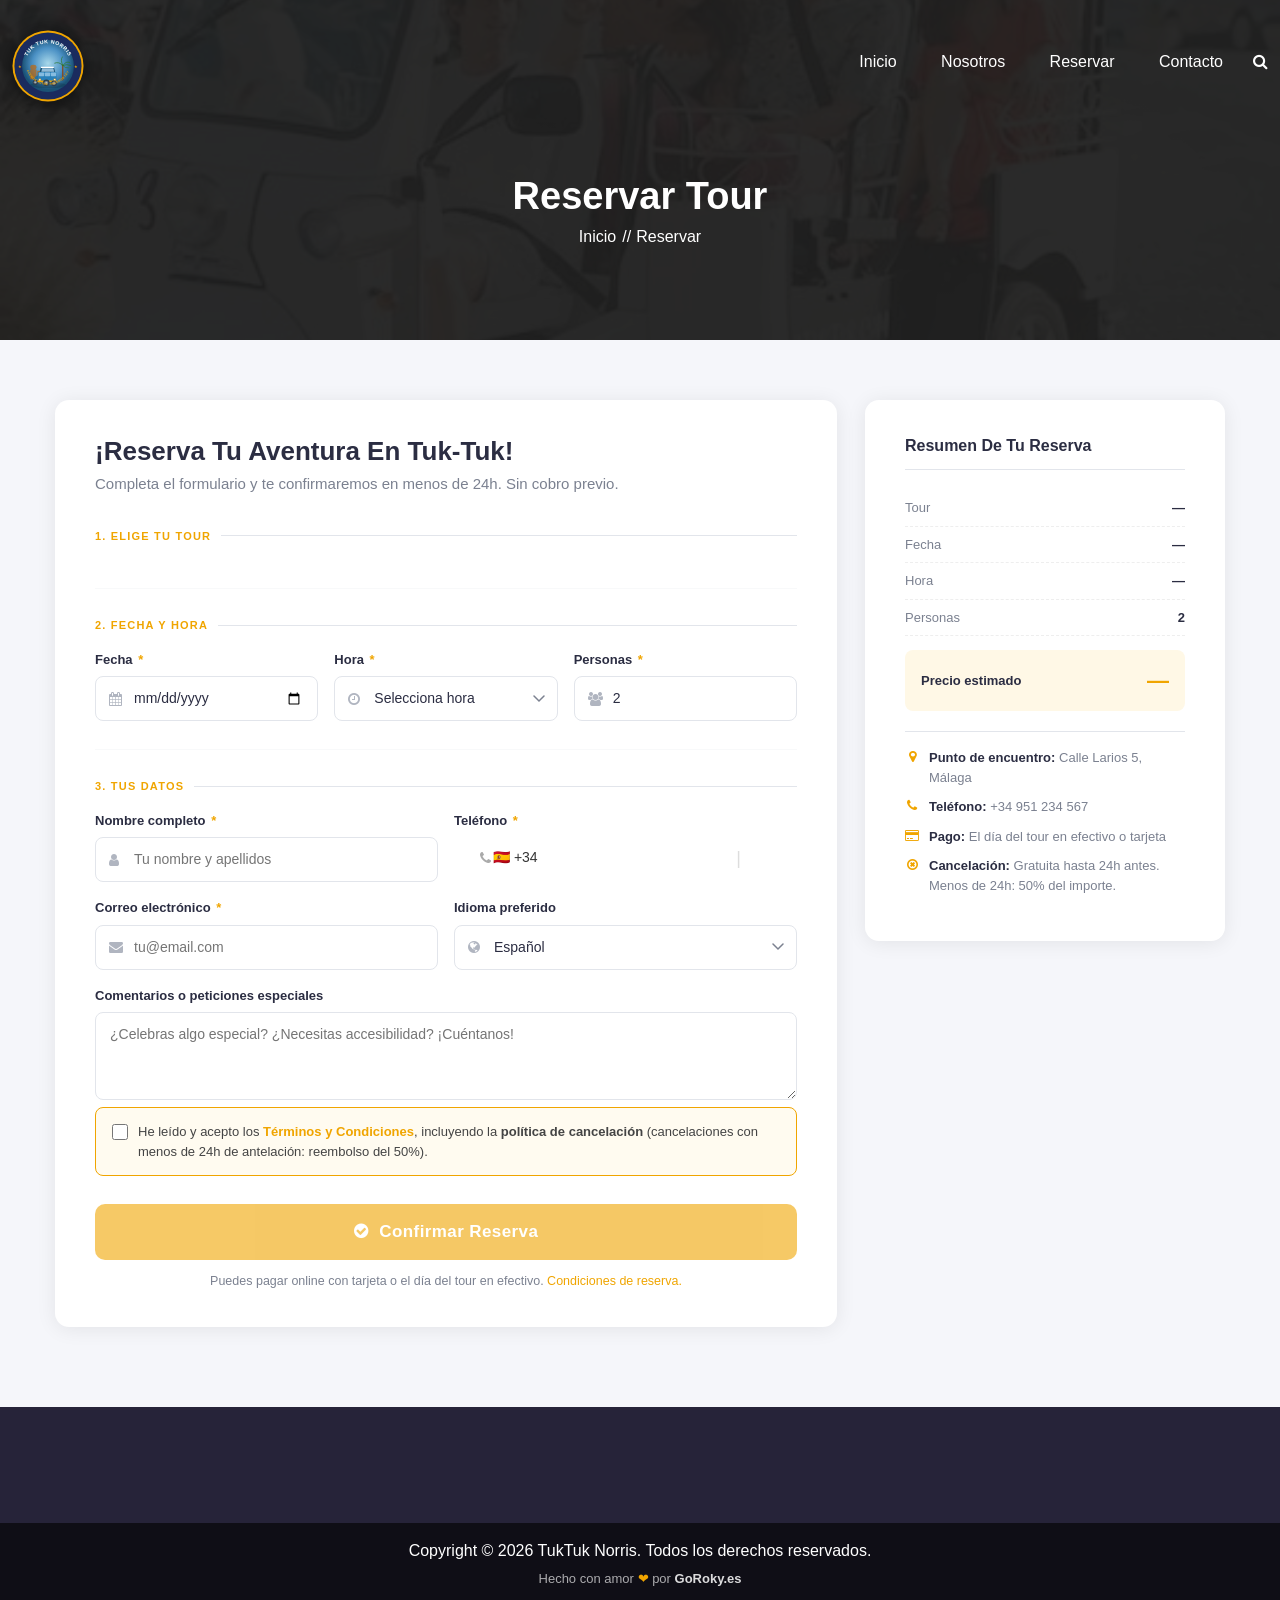
<file: reservar.html>
<!DOCTYPE html>
<html lang="es">
<head>
	<meta charset="utf-8">
	<meta http-equiv="X-UA-Compatible" content="IE=edge">
	<meta name="viewport" content="width=device-width, initial-scale=1, shrink-to-fit=no">

	<!-- SEO primario -->
	<meta name="description" content="Reserva online tu tour en tuk-tuk por Málaga. Proceso rápido y sencillo, confirmación inmediata. Cancelación gratuita hasta 24h antes. ¡Reserva ahora!">
	<meta name="keywords" content="reservar tuk tuk malaga, reserva tuktuk norris, booking tuktuk malaga, tour tuk tuk malaga precio, reservar tour alcazaba malaga, reservar ruta picasso malaga, reservar tour playa malaga, pagar tour malaga online, stripe tours malaga">
	<meta name="author" content="GoRoky.es">
	<meta name="creator" content="GoRoky.es">
	<meta name="publisher" content="GoRoky.es">
	<meta name="robots" content="index, follow, max-snippet:-1, max-image-preview:large, max-video-preview:-1">
	<meta name="language" content="es">
	<meta name="geo.region" content="ES-MA">
	<meta name="geo.placename" content="Málaga, España">
	<meta name="theme-color" content="#ff4838">
	<link rel="canonical" href="https://www.tuktuknorris.es/reservar.html">

	<!-- Open Graph -->
	<meta property="og:type" content="website">
	<meta property="og:url" content="https://www.tuktuknorris.es/reservar.html">
	<meta property="og:title" content="Reservar Tour | TukTuk Norris - Tours en Tuk-Tuk por Málaga">
	<meta property="og:description" content="Reserva online tu tour en tuk-tuk por Málaga. Confirmación inmediata y cancelación gratuita hasta 24h antes.">
	<meta property="og:image" content="https://www.tuktuknorris.es/images/malaga_alcazaba.jpg">
	<meta property="og:locale" content="es_ES">
	<meta property="og:site_name" content="TukTuk Norris">

	<!-- Twitter Card -->
	<meta name="twitter:card" content="summary_large_image">
	<meta name="twitter:title" content="Reservar Tour | TukTuk Norris - Tours en Tuk-Tuk por Málaga">
	<meta name="twitter:description" content="Reserva online tu tour en tuk-tuk por Málaga. Confirmación inmediata. Cancelación gratuita hasta 24h antes.">
	<meta name="twitter:image" content="https://www.tuktuknorris.es/images/malaga_alcazaba.jpg">
	<meta name="twitter:creator" content="@GoRoky_es">

	<link rel="stylesheet" href="assets/css/bootstrap.min.css">
	<link rel="stylesheet" href="assets/css/animate.css">
	<link rel="stylesheet" href="assets/css/font-awesome.min.css">
	<link rel="stylesheet" href="assets/css/style.css">
	<link rel="shortcut icon" type="image/ico" href="assets/images/favicon.png" />
	<title>Reservar Tour en Tuk-Tuk Málaga | TukTuk Norris — Reserva Online con Pago Seguro</title>
	<style>
		/* ── Variables ─────────────────────────────────────────── */
		:root {
			--naranja: #f0a500;
			--naranja-dark: #d4940a;
			--naranja-light: #fff8e6;
			--gris-bg: #f5f6fa;
			--gris-borde: #e2e5eb;
			--texto: #2b2d42;
			--texto-suave: #7b8190;
			--radio: 10px;
			--sombra: 0 2px 20px rgba(0,0,0,0.08);
		}

		/* ── Layout principal ─────────────────────────────────── */
		.reserva_section {
			background: var(--gris-bg);
			padding: 60px 0 80px;
		}

		/* Grid de dos columnas */
		.reserva_grid {
			display: grid;
			grid-template-columns: 1fr 360px;
			gap: 28px;
			align-items: start;
		}
		@media (max-width: 991px) {
			.reserva_grid {
				grid-template-columns: 1fr;
			}
			.resumen_col { order: -1; }
		}

		/* ── Tarjetas blancas ─────────────────────────────────── */
		.card_blanca {
			background: #fff;
			border-radius: 14px;
			box-shadow: var(--sombra);
			padding: 36px 40px;
		}
		@media (max-width: 575px) {
			.card_blanca { padding: 24px 20px; }
		}

		/* ── Encabezado del formulario ────────────────────────── */
		.form_titulo {
			font-size: 26px;
			font-weight: 800;
			color: var(--texto);
			margin: 0 0 6px;
		}
		.form_subtitulo {
			color: var(--texto-suave);
			font-size: 15px;
			margin: 0 0 32px;
		}

		/* ── Etiqueta de sección ──────────────────────────────── */
		.seccion_label {
			display: flex;
			align-items: center;
			gap: 10px;
			font-size: 11px;
			font-weight: 800;
			text-transform: uppercase;
			letter-spacing: 1.2px;
			color: var(--naranja);
			margin-bottom: 16px;
		}
		.seccion_label::after {
			content: '';
			flex: 1;
			height: 1px;
			background: var(--gris-borde);
		}

		/* ── Opciones de tour ─────────────────────────────────── */
		.tours_grid {
			display: grid;
			grid-template-columns: 1fr 1fr;
			gap: 12px;
			margin-bottom: 0;
		}
		@media (max-width: 575px) {
			.tours_grid { grid-template-columns: 1fr; }
		}

		.tour_card {
			border: 2px solid var(--gris-borde);
			border-radius: var(--radio);
			padding: 16px;
			cursor: pointer;
			transition: border-color 0.18s, background 0.18s, transform 0.18s;
			user-select: none;
			position: relative;
		}
		.tour_card:hover {
			border-color: var(--naranja);
			background: var(--naranja-light);
			transform: translateY(-1px);
		}
		.tour_card.activo {
			border-color: var(--naranja);
			background: var(--naranja-light);
			box-shadow: 0 0 0 3px rgba(240,165,0,0.15);
		}
		.tour_card input[type="radio"] { display: none; }

		.tour_card_icono {
			font-size: 24px;
			line-height: 1;
			margin-bottom: 8px;
		}
		.tour_card_nombre {
			font-size: 14px;
			font-weight: 700;
			color: var(--texto);
			margin-bottom: 4px;
		}
		.tour_card_desc {
			font-size: 12px;
			color: var(--texto-suave);
			line-height: 1.4;
			margin-bottom: 8px;
		}
		.tour_card_meta {
			display: flex;
			justify-content: space-between;
			align-items: center;
		}
		.tour_card_duracion {
			font-size: 12px;
			color: var(--texto-suave);
			background: var(--gris-bg);
			padding: 2px 8px;
			border-radius: 20px;
		}
		.tour_card_precio {
			font-size: 14px;
			font-weight: 800;
			color: var(--naranja);
		}
		/* Check visual cuando está activo */
		.tour_card_check {
			position: absolute;
			top: 10px;
			right: 10px;
			width: 20px;
			height: 20px;
			background: var(--naranja);
			border-radius: 50%;
			display: none;
			align-items: center;
			justify-content: center;
			color: #fff;
			font-size: 11px;
		}
		.tour_card.activo .tour_card_check { display: flex; }

		/* ── Divisor de sección ───────────────────────────────── */
		.form_divider { border: none; border-top: 1px solid var(--gris-borde); margin: 28px 0; }

		/* ── Campos de formulario ─────────────────────────────── */
		.campos_grid {
			display: grid;
			gap: 16px;
		}
		.campos_grid.tres { grid-template-columns: 1fr 1fr 1fr; }
		.campos_grid.dos  { grid-template-columns: 1fr 1fr; }
		.campos_grid.uno  { grid-template-columns: 1fr; }

		@media (max-width: 767px) {
			.campos_grid.tres { grid-template-columns: 1fr 1fr; }
		}
		@media (max-width: 575px) {
			.campos_grid.tres,
			.campos_grid.dos { grid-template-columns: 1fr; }
		}

		.campo label {
			display: block;
			font-size: 13px;
			font-weight: 700;
			color: var(--texto);
			margin-bottom: 7px;
		}
		.campo label span {
			color: var(--naranja);
			margin-left: 2px;
		}

		.campo_icono {
			position: relative;
		}
		.campo_icono i {
			position: absolute;
			left: 14px;
			top: 50%;
			transform: translateY(-50%);
			color: #b0b5c0;
			font-size: 14px;
			pointer-events: none;
		}
		.campo_icono input,
		.campo_icono select {
			padding-left: 38px !important;
		}

		.campo input,
		.campo select,
		.campo textarea {
			width: 100%;
			padding: 11px 14px;
			border: 1.5px solid var(--gris-borde);
			border-radius: 8px;
			font-size: 14px;
			color: var(--texto);
			background: #fff;
			transition: border-color 0.18s, box-shadow 0.18s;
			outline: none;
		}
		.campo select {
			-webkit-appearance: none;
			appearance: none;
			background-image: url("data:image/svg+xml,%3Csvg xmlns='http://www.w3.org/2000/svg' width='12' height='8' viewBox='0 0 12 8'%3E%3Cpath d='M1 1l5 5 5-5' stroke='%237b8190' stroke-width='1.5' fill='none' stroke-linecap='round'/%3E%3C/svg%3E");
			background-repeat: no-repeat;
			background-position: right 12px center;
			padding-right: 32px;
		}
		.campo input[type="date"] {
			cursor: pointer;
			min-height: 44px;
		}
		.campo input:focus,
		.campo select:focus,
		.campo textarea:focus {
			border-color: var(--naranja);
			box-shadow: 0 0 0 3px rgba(240,165,0,0.12);
		}
		.campo textarea {
			resize: vertical;
			min-height: 88px;
			font-family: inherit;
		}

		/* ── Botón principal ──────────────────────────────────── */
		.btn_reservar {
			display: block;
			width: 100%;
			padding: 16px 24px;
			background: var(--naranja);
			color: #fff !important;
			border: none;
			border-radius: 10px;
			font-size: 17px;
			font-weight: 800;
			line-height: 1.4;
			text-align: center;
			cursor: pointer;
			-webkit-appearance: none;
			appearance: none;
			transition: background 0.18s, transform 0.12s, box-shadow 0.18s;
			letter-spacing: 0.4px;
			margin-top: 28px;
			box-shadow: 0 4px 14px rgba(240,165,0,0.35);
		}
		.btn_reservar:hover { background: var(--naranja-dark); transform: translateY(-2px); box-shadow: 0 6px 20px rgba(240,165,0,0.45); }
		.btn_reservar:active { transform: translateY(0); box-shadow: 0 2px 8px rgba(240,165,0,0.25); }
		.btn_reservar:disabled { opacity: 0.65; cursor: not-allowed; transform: none; box-shadow: none; }

		.form_aviso {
			text-align: center;
			color: var(--texto-suave);
			font-size: 12.5px;
			margin-top: 12px;
		}
		.form_aviso a { color: var(--naranja); }

		/* ── Alertas ──────────────────────────────────────────── */
		.alerta {
			display: none;
			padding: 14px 18px;
			border-radius: 8px;
			font-size: 14px;
			margin-bottom: 24px;
			line-height: 1.5;
		}
		.alerta_ok  { background: #d4edda; border: 1px solid #b8dfc6; color: #155724; }
		.alerta_err { background: #fde8e8; border: 1px solid #f5c6cb; color: #842029; }

		/* ── Columna de resumen ───────────────────────────────── */
		.resumen_sticky { position: sticky; top: 24px; }

		.resumen_card h4 {
			font-size: 16px;
			font-weight: 800;
			color: var(--texto);
			margin: 0 0 20px;
			padding-bottom: 14px;
			border-bottom: 1px solid var(--gris-borde);
		}

		.resumen_fila {
			display: flex;
			justify-content: space-between;
			align-items: baseline;
			gap: 8px;
			padding: 8px 0;
			border-bottom: 1px dashed #eee;
		}
		.resumen_fila:last-of-type { border-bottom: none; }
		.resumen_fila .r_label {
			font-size: 13px;
			color: var(--texto-suave);
			flex-shrink: 0;
		}
		.resumen_fila .r_valor {
			font-size: 13px;
			font-weight: 700;
			color: var(--texto);
			text-align: right;
		}

		.resumen_total {
			background: var(--naranja-light);
			border-radius: 8px;
			padding: 14px 16px;
			display: flex;
			justify-content: space-between;
			align-items: center;
			margin-top: 14px;
		}
		.resumen_total .r_label { font-size: 13px; font-weight: 700; color: var(--texto); }
		.resumen_total .r_valor { font-size: 22px; font-weight: 800; color: var(--naranja); }

		.resumen_info {
			margin-top: 20px;
			padding-top: 16px;
			border-top: 1px solid var(--gris-borde);
		}
		.info_item {
			display: flex;
			align-items: flex-start;
			gap: 10px;
			margin-bottom: 10px;
			font-size: 13px;
			color: var(--texto-suave);
			line-height: 1.5;
		}
		.info_item i {
			color: var(--naranja);
			margin-top: 2px;
			flex-shrink: 0;
			width: 14px;
			text-align: center;
		}
		.info_item strong { color: var(--texto); }
	</style>
</head>
<body>
	<!-- Preloader -->
	<div class="preloader_wrapper preloader_active preloader_open">
		<div class="preloader_holder">
			<div class="preloader d-flex justify-content-center align-items-center h-100">
				<span></span><span></span><span></span>
			</div>
		</div>
	</div>
	<!-- Search Box -->
	<div class="searchBox">
		<div class="searchBoxContainer">
			<a href="javascript:void(0);" class="closeBtn">
				<svg id="Capa_1" viewBox="0 0 413.348 413.348" xmlns="http://www.w3.org/2000/svg"><path d="m413.348 24.354-24.354-24.354-182.32 182.32-182.32-182.32-24.354 24.354 182.32 182.32-182.32 182.32 24.354 24.354 182.32-182.32 182.32 182.32 24.354-24.354-182.32-182.32z"/></svg>
			</a>
			<div class="search_bar_inner">
				<input type="text" placeholder="Buscar aquí..." />
				<button type="submit"><i class="fa fa-search" aria-hidden="true"></i></button>
			</div>
		</div>
	</div>
	<!-- Header -->
	<header class="tor_header_wrapper">
		<div class="container-fluid">
			<div class="row">
				<div class="col-lg-3 col-md-4 col-sm-7 col-7">
					<div class="tor_logo">
						<a href="index.html"><img src="assets/images/logo-tuktuk.svg" alt="TukTuk Norris" data-img-slot="site_logo" /></a>
					</div>
				</div>
				<div class="col-lg-9 col-md-8 col-sm-5 col-5">
					<div class="tor_main_menu main_menu_parent">
						<div class="tor_nav_items main_menu_wrapper text-right">
							<ul>
								<li><a href="index.html">Inicio</a></li>
								<li><a href="about.html">Nosotros</a></li>
								<li class="active"><a href="reservar.html">Reservar</a></li>
								<li><a href="contact.html">Contacto</a></li>
							</ul>
						</div>
						<div class="tor_search_wrap menu_btn_wrap">
							<ul class="display_flex">
								<li><a href="javascript:void(0);" class="searchBtn"><i class="fa fa-search"></i></a></li>
								<li><div class="menu_btn"><span></span><span></span><span></span></div></li>
							</ul>
						</div>
					</div>
				</div>
			</div>
		</div>
	</header>

	<!-- Page Title -->
	<section class="page_title_wrapper" style="background:linear-gradient(rgba(0,0,0,0.5),rgba(0,0,0,0.5)),url('images/tuktuk_adoquin.jpg') center/cover no-repeat;">
		<div class="container">
			<div class="row">
				<div class="col-lg-12 text-center">
					<div class="page_title_text">
						<h1>Reservar Tour</h1>
						<ul>
							<li><a href="index.html">Inicio</a></li>
							<li><a href="javascript:void(0);">Reservar</a></li>
						</ul>
					</div>
				</div>
			</div>
		</div>
	</section>

	<!-- Reserva -->
	<section class="reserva_section">
		<div class="container">
			<div class="reserva_grid">

				<!-- ── Columna izquierda: formulario ──────────── -->
				<div class="form_col">
					<div class="card_blanca">
						<h2 class="form_titulo">¡Reserva tu aventura en tuk-tuk!</h2>
						<p class="form_subtitulo">Completa el formulario y te confirmaremos en menos de 24h. Sin cobro previo.</p>

						<div id="alertaOk" class="alerta alerta_ok">
							<strong>¡Reserva enviada con éxito!</strong> Te contactaremos pronto para confirmar. ¡Nos vemos en Málaga!
						</div>
						<div id="alertaErr" class="alerta alerta_err">
							<strong>Error al enviar la reserva.</strong> Por favor inténtalo de nuevo o llámanos al <strong>+34 951 234 567</strong>.
						</div>

						<form id="reservaForm" novalidate>

							<!-- 1. Tour -->
							<div class="seccion_label">1. Elige tu tour</div>
							<div class="tours_grid" id="tours_grid"><!-- cargado dinámicamente desde settings --></div>

							<hr class="form_divider">

							<!-- 2. Fecha y hora -->
							<div class="seccion_label">2. Fecha y hora</div>
							<div class="campos_grid tres">
								<div class="campo">
									<label>Fecha <span>*</span></label>
									<div class="campo_icono">
										<i class="fa fa-calendar"></i>
										<input type="date" name="fecha" id="fecha" required>
									</div>
								</div>
								<div class="campo">
									<label>Hora <span>*</span></label>
									<div class="campo_icono">
										<i class="fa fa-clock-o"></i>
										<select name="hora" id="hora" required>
											<option value="">Selecciona hora</option>
											<option value="09:00">09:00 h</option>
											<option value="10:00">10:00 h</option>
											<option value="11:00">11:00 h</option>
											<option value="12:00">12:00 h</option>
											<option value="13:00">13:00 h</option>
											<option value="16:00">16:00 h</option>
											<option value="17:00">17:00 h</option>
											<option value="18:00">18:00 h</option>
											<option value="19:00">19:00 h</option>
										</select>
									</div>
								</div>
								<div class="campo">
									<label>Personas <span>*</span></label>
									<div class="campo_icono">
										<i class="fa fa-users"></i>
										<input type="number" name="personas" id="personas" min="1" max="6" value="2" required>
									</div>
								</div>
							</div>

							<hr class="form_divider">

							<!-- 3. Datos personales -->
							<div class="seccion_label">3. Tus datos</div>
							<div class="campos_grid dos">
								<div class="campo">
									<label>Nombre completo <span>*</span></label>
									<div class="campo_icono">
										<i class="fa fa-user"></i>
										<input type="text" name="nombre" id="nombre" placeholder="Tu nombre y apellidos" required>
									</div>
								</div>
								<div class="campo">
									<label>Teléfono <span>*</span></label>
									<div class="campo_icono campo_telefono_wrap" style="display:flex;gap:6px;align-items:center;padding:0;">
										<i class="fa fa-phone" style="padding-left:12px;color:#aaa;min-width:24px;"></i>
										<select id="tel_prefix" style="border:none;background:transparent;font-size:14px;padding:10px 4px 10px 2px;min-width:80px;outline:none;color:#333;">
											<option value="+34">🇪🇸 +34</option>
											<option value="+1">🇺🇸 +1</option>
											<option value="+44">🇬🇧 +44</option>
											<option value="+33">🇫🇷 +33</option>
											<option value="+49">🇩🇪 +49</option>
											<option value="+39">🇮🇹 +39</option>
											<option value="+351">🇵🇹 +351</option>
											<option value="+31">🇳🇱 +31</option>
											<option value="+32">🇧🇪 +32</option>
											<option value="+41">🇨🇭 +41</option>
											<option value="+46">🇸🇪 +46</option>
											<option value="+47">🇳🇴 +47</option>
											<option value="+45">🇩🇰 +45</option>
											<option value="+358">🇫🇮 +358</option>
											<option value="+48">🇵🇱 +48</option>
											<option value="+52">🇲🇽 +52</option>
											<option value="+54">🇦🇷 +54</option>
											<option value="+57">🇨🇴 +57</option>
											<option value="+56">🇨🇱 +56</option>
											<option value="+55">🇧🇷 +55</option>
											<option value="+593">🇪🇨 +593</option>
											<option value="+51">🇵🇪 +51</option>
											<option value="+58">🇻🇪 +58</option>
											<option value="+20">🇪🇬 +20</option>
											<option value="+212">🇲🇦 +212</option>
											<option value="+81">🇯🇵 +81</option>
											<option value="+82">🇰🇷 +82</option>
											<option value="+86">🇨🇳 +86</option>
											<option value="+91">🇮🇳 +91</option>
											<option value="+7">🇷🇺 +7</option>
										</select>
										<span style="color:#ddd;font-size:18px;line-height:1;">|</span>
										<input type="tel" id="tel_numero" placeholder="600 000 000" style="border:none;background:transparent;flex:1;padding:10px 12px 10px 6px;font-size:14px;outline:none;color:#333;">
									</div>
									<input type="hidden" name="telefono" id="telefono">
								</div>
								<div class="campo">
									<label>Correo electrónico <span>*</span></label>
									<div class="campo_icono">
										<i class="fa fa-envelope"></i>
										<input type="email" name="email" id="email" placeholder="tu@email.com" required>
									</div>
								</div>
								<div class="campo">
									<label>Idioma preferido</label>
									<div class="campo_icono">
										<i class="fa fa-globe"></i>
										<select name="idioma" id="idioma">
											<option value="Español">Español</option>
											<option value="English">English</option>
											<option value="Français">Français</option>
											<option value="Deutsch">Deutsch</option>
										</select>
									</div>
								</div>
								<div class="campo" style="grid-column: 1 / -1;">
									<label>Comentarios o peticiones especiales</label>
									<textarea name="mensaje" id="mensaje" placeholder="¿Celebras algo especial? ¿Necesitas accesibilidad? ¡Cuéntanos!"></textarea>
								</div>
							</div>

							<div style="margin-bottom:16px;padding:14px 16px;background:#fffbf0;border:1.5px solid #f0a500;border-radius:8px;">
								<label style="display:flex;align-items:flex-start;gap:10px;cursor:pointer;font-size:13px;color:#444;line-height:1.5;">
									<input type="checkbox" id="aceptar_terminos" style="margin-top:2px;min-width:16px;min-height:16px;accent-color:#f0a500;" required>
									<span>He leído y acepto los <a href="terminos.html" target="_blank" style="color:#f0a500;font-weight:700;">Términos y Condiciones</a>, incluyendo la <strong>política de cancelación</strong> (cancelaciones con menos de 24h de antelación: reembolso del 50%).</span>
								</label>
							</div>

							<button type="submit" class="btn_reservar" id="btnEnviar" disabled style="opacity:0.6;cursor:not-allowed;">
								<i class="fa fa-check-circle"></i>&nbsp; Confirmar Reserva
							</button>
							<p class="form_aviso">Puedes pagar online con tarjeta o el día del tour en efectivo. <a href="terminos.html" target="_blank">Condiciones de reserva.</a></p>

						</form>

						<!-- ── Panel de pago (oculto hasta confirmar reserva) ── -->
						<div id="pago_panel" style="display:none;margin-top:24px;">
							<div style="background:#fff;border-radius:14px;box-shadow:0 2px 16px rgba(0,0,0,.08);padding:32px;">
								<div style="font-size:40px;text-align:center;margin-bottom:12px;">✅</div>
								<h3 style="text-align:center;font-size:20px;font-weight:800;color:#1a1a2e;margin:0 0 6px;">¡Reserva registrada!</h3>
								<p style="text-align:center;color:#888;margin:0 0 24px;">Confirma tu plaza pagando ahora o paga el día del tour.</p>
								<div style="background:#f9f9fb;border-radius:10px;padding:20px;margin-bottom:24px;">
									<div style="display:flex;justify-content:space-between;padding:6px 0;border-bottom:1px solid #f0f0f0;font-size:14px;"><span style="color:#888;">Referencia</span><strong id="pago_id">—</strong></div>
									<div style="display:flex;justify-content:space-between;padding:6px 0;border-bottom:1px solid #f0f0f0;font-size:14px;"><span style="color:#888;">Tour</span><strong id="pago_tour">—</strong></div>
									<div style="display:flex;justify-content:space-between;padding:6px 0;border-bottom:1px solid #f0f0f0;font-size:14px;"><span style="color:#888;">Fecha</span><strong id="pago_fecha">—</strong></div>
									<div style="display:flex;justify-content:space-between;padding:6px 0;border-bottom:1px solid #f0f0f0;font-size:14px;"><span style="color:#888;">Personas</span><strong id="pago_personas">—</strong></div>
									<div style="display:flex;justify-content:space-between;padding:6px 0;font-size:16px;"><span style="color:#888;">Total</span><strong id="pago_monto" style="color:#f0a500;font-size:20px;">—</strong></div>
								</div>
								<a id="btn_pagar" href="#" class="btn_reservar" style="display:block;text-align:center;text-decoration:none;">
									<i class="fa fa-credit-card"></i>&nbsp; Pagar ahora
								</a>
								<p style="text-align:center;margin-top:14px;">
									<a id="btn_pagar_presencial" href="../index.html" style="color:#aaa;font-size:13px;">Prefiero pagar el día del tour →</a>
								</p>
							</div>
						</div>

					</div>
				</div>

				<!-- ── Columna derecha: resumen ────────────────── -->
				<div class="resumen_col">
					<div class="resumen_sticky">
						<div class="card_blanca resumen_card">
							<h4>Resumen de tu reserva</h4>

							<div class="resumen_fila">
								<span class="r_label">Tour</span>
								<span class="r_valor" id="res_tour">—</span>
							</div>
							<div class="resumen_fila">
								<span class="r_label">Fecha</span>
								<span class="r_valor" id="res_fecha">—</span>
							</div>
							<div class="resumen_fila">
								<span class="r_label">Hora</span>
								<span class="r_valor" id="res_hora">—</span>
							</div>
							<div class="resumen_fila">
								<span class="r_label">Personas</span>
								<span class="r_valor" id="res_personas">2</span>
							</div>

							<div class="resumen_total">
								<span class="r_label">Precio estimado</span>
								<span class="r_valor" id="res_precio">—</span>
							</div>

							<div class="resumen_info">
								<div class="info_item">
									<i class="fa fa-map-marker"></i>
									<span><strong>Punto de encuentro:</strong> <span id="info_encuentro">Calle Larios 5, Málaga</span></span>
								</div>
								<div class="info_item">
									<i class="fa fa-phone"></i>
									<span><strong>Teléfono:</strong> <span id="info_telefono">+34 951 234 567</span></span>
								</div>
								<div class="info_item">
									<i class="fa fa-credit-card"></i>
									<span><strong>Pago:</strong> El día del tour en efectivo o tarjeta</span>
								</div>
								<div class="info_item">
									<i class="fa fa-times-circle-o"></i>
									<span><strong>Cancelación:</strong> <span id="info_cancelacion">Gratuita hasta 24h antes. Menos de 24h: 50% del importe.</span></span>
								</div>
							</div>
						</div>
					</div>
				</div>

			</div>
		</div>
	</section>

	<!-- Footer -->
	<footer class="tor_footer_main_wrapper">
		<div class="tor_copyright_wrapper white">
			<div class="col-lg-12 text-center">
				<p>Copyright © <span id="current-year"></span> <a class="white" href="index.html">TukTuk Norris</a>. Todos los derechos reservados.</p>
				<p style="margin-top:6px;font-size:13px;color:rgba(255,255,255,0.65);">
					Hecho con amor <span class="goroky-heart">&#10084;</span> por <a href="https://goroky.es" target="_blank" rel="noopener" style="color:rgba(255,255,255,0.85);text-decoration:none;font-weight:600;">GoRoky.es</a>
				</p>
			</div>
		</div>
		<style>
			.goroky-heart{display:inline-block;color:#f0a500;animation:heartbeat 1.2s ease-in-out infinite}
			@keyframes heartbeat{0%,100%{transform:scale(1)}14%{transform:scale(1.3)}28%{transform:scale(1)}42%{transform:scale(1.2)}56%{transform:scale(1)}}
		</style>
	</footer>

	<a href="javascript:void(0);" id="scroll"><span class="fa fa-angle-double-up"></span></a>

	<script src="assets/js/jquery.min.js"></script>
	<script src="assets/js/bootstrap.min.js"></script>
	<script src="assets/js/SmoothScroll.min.js"></script>
	<script src="assets/js/custom.js"></script>
	<script>
		// Load configurable site settings
		fetch('reservas/settings.php')
			.then(r => r.json())
			.then(s => {
				if (s.punto_encuentro) document.getElementById('info_encuentro').textContent = s.punto_encuentro;
				if (s.telefono)        document.getElementById('info_telefono').textContent   = s.telefono;
				if (s.cancelacion)     document.getElementById('info_cancelacion').textContent = s.cancelacion;
				var sz = parseInt(s.logo_size) || 72;
				document.querySelectorAll('img[data-img-slot="site_logo"]').forEach(function(img){
					img.style.height = sz + 'px'; img.style.width = 'auto';
				});
				if (s.whatsapp) {
					var wbtn = document.getElementById('whatsapp_btn');
					if (wbtn) { wbtn.href = 'https://wa.me/' + s.whatsapp; wbtn.style.display = 'flex'; }
				}
			}).catch(() => {});

		// Load tour cards from tours_api.php
		fetch('reservas/tours_api.php')
			.then(r => r.json())
			.then(tours => {
				const grid = document.getElementById('tours_grid');
				if (!grid || !tours.length) return;
				let html = '';
				tours.forEach(t => {
					const nombre  = t.nombre || '';
					const nomEsc  = nombre.replace(/'/g,"\\'").replace(/"/g,'&quot;');
					const precioN = parseFloat(t.precio) || 0;
					const precioLabel = precioN > 0 ? 'Desde ' + precioN.toFixed(0) + '€' : 'A consultar';
					tourPrecios[nombre] = precioN > 0 ? precioN : null;
					html += `<label class="tour_card" data-tour="${nombre}" onclick="seleccionarTour(this,'${nomEsc}')">
						<input type="radio" name="tipo_tour" value="${nombre}">
						<div class="tour_card_check"><i class="fa fa-check"></i></div>
						<div class="tour_card_icono">${t.emoji || ''}</div>
						<div class="tour_card_nombre">${nombre}</div>
						<div class="tour_card_desc">${t.desc || ''}</div>
						<div class="tour_card_meta">
							<span class="tour_card_duracion">${t.duracion || ''}</span>
							<span class="tour_card_precio">${precioLabel}</span>
						</div>
					</label>`;
				});
				grid.innerHTML = html;
				actualizarResumen();
			}).catch(() => {});

		var fechaEl = document.getElementById('fecha');
		fechaEl.setAttribute('min', new Date().toISOString().split('T')[0]);
		// showPicker() only needed for keyboard/programmatic focus; native click handles mouse/touch
		fechaEl.addEventListener('focus', function(e) {
			if (!e.relatedTarget) return; // came from mouse/touch click — browser already opens picker
			try { this.showPicker(); } catch(err) {}
		});
		document.getElementById('current-year').textContent = new Date().getFullYear();

		// Precios en memoria (poblados dinámicamente desde settings + precios.php)
		const tourPrecios = {};

		// Cargar precios actuales desde el servidor
		fetch('reservas/precios.php')
			.then(r => r.json())
			.then(precios => {
				precios.forEach(tour => {
					tourPrecios[tour.nombre] = tour.precio > 0 ? tour.precio : null;

					// Actualizar el precio y duración mostrados en la tarjeta
					const card = document.querySelector('.tour_card[data-tour="' + tour.nombre + '"]');
					if (!card) return;
					const elPrecio   = card.querySelector('.tour_card_precio');
					const elDuracion = card.querySelector('.tour_card_duracion');
					if (elPrecio && tour.precio > 0) {
						elPrecio.textContent = 'Desde ' + tour.precio.toFixed(0) + '€';
					} else if (elPrecio && tour.precio === 0) {
						elPrecio.textContent = 'A consultar';
					}
					if (elDuracion && tour.duracion) {
						elDuracion.textContent = tour.duracion;
					}
				});
				// Recalcular resumen por si ya había algo seleccionado
				actualizarResumen();
			})
			.catch(() => { /* usa los precios por defecto */ });

		function seleccionarTour(el, nombre) {
			document.querySelectorAll('.tour_card').forEach(c => c.classList.remove('activo'));
			el.classList.add('activo');
			actualizarResumen();
		}

		function actualizarResumen() {
			const tourEl   = document.querySelector('.tour_card.activo input[type="radio"]');
			const fecha    = document.getElementById('fecha').value;
			const hora     = document.getElementById('hora').value;
			const personas = parseInt(document.getElementById('personas').value) || 0;

			document.getElementById('res_tour').textContent = tourEl ? tourEl.value : '—';
			document.getElementById('res_fecha').textContent = fecha
				? new Date(fecha + 'T00:00:00').toLocaleDateString('es-ES', { weekday:'long', day:'numeric', month:'long' })
				: '—';
			document.getElementById('res_hora').textContent = hora ? hora + ' h' : '—';
			document.getElementById('res_personas').textContent = personas || '—';

			if (tourEl) {
				const precio = tourPrecios[tourEl.value];
				if (precio === null) {
					document.getElementById('res_precio').textContent = 'A consultar';
				} else {
					document.getElementById('res_precio').textContent = (precio * personas) + '€';
				}
			} else {
				document.getElementById('res_precio').textContent = '—';
			}
		}

		['fecha', 'hora', 'personas'].forEach(id => {
			document.getElementById(id).addEventListener('change', actualizarResumen);
		});

		// Preselect from URL params
		const params = new URLSearchParams(window.location.search);
		if (params.get('tour')) {
			document.querySelectorAll('.tour_card').forEach(el => {
				const radio = el.querySelector('input[type="radio"]');
				if (radio && radio.value === params.get('tour')) {
					seleccionarTour(el, radio.value);
				}
			});
		}
		if (params.get('fecha'))    document.getElementById('fecha').value    = params.get('fecha');
		if (params.get('hora'))     document.getElementById('hora').value     = params.get('hora');
		if (params.get('personas')) document.getElementById('personas').value = params.get('personas');
		actualizarResumen();

		// T&C checkbox — habilitar/deshabilitar botón enviar
		document.getElementById('aceptar_terminos').addEventListener('change', function() {
			const btn = document.getElementById('btnEnviar');
			btn.disabled = !this.checked;
			btn.style.opacity = this.checked ? '1' : '0.6';
			btn.style.cursor  = this.checked ? 'pointer' : 'not-allowed';
		});

		// Form submit
		document.getElementById('reservaForm').addEventListener('submit', function(e) {
			e.preventDefault();

			const tourEl = document.querySelector('.tour_card.activo input[type="radio"]');
			if (!tourEl) {
				alert('Por favor selecciona un tour primero.');
				return;
			}

			// Validate phone number is entered
			const telNumero = document.getElementById('tel_numero').value.trim();
			if (!telNumero) {
				alert('Por favor introduce tu número de teléfono.');
				return;
			}

			const btn = document.getElementById('btnEnviar');
			btn.disabled = true;
			btn.innerHTML = '<i class="fa fa-spinner fa-spin"></i>&nbsp; Enviando...';

			// Combine prefix + number into hidden telefono field
			const prefix = document.getElementById('tel_prefix').value;
			const numero = document.getElementById('tel_numero').value.replace(/\s+/g, '');
			document.getElementById('telefono').value = prefix + numero;

			const formData = new FormData(this);
			formData.set('tipo_tour', tourEl.value);

			const tourEl2 = document.querySelector('.tour_card.activo input[type="radio"]');
			const fechaVal = document.getElementById('fecha').value;
			const horaVal  = document.getElementById('hora').value;
			const persVal  = document.getElementById('personas').value;

			fetch('reservas/reservar.php', { method: 'POST', body: formData })
				.then(r => r.json())
				.then(data => {
					if (data.success) {
						// Show payment panel
						const tourNombre = tourEl2 ? tourEl2.value : '—';
						const monto = parseFloat(data.monto) || 0;
						document.getElementById('pago_id').textContent      = data.id || '—';
						document.getElementById('pago_tour').textContent    = tourNombre;
						document.getElementById('pago_fecha').textContent   = fechaVal ? new Date(fechaVal+'T00:00:00').toLocaleDateString('es-ES',{day:'numeric',month:'long',year:'numeric'}) : '—';
						document.getElementById('pago_personas').textContent = persVal || '—';
						document.getElementById('pago_monto').textContent   = monto > 0 ? monto.toFixed(2).replace('.',',') + ' €' : 'A consultar';

						const checkoutUrl = 'reservas/stripe_checkout.php?res_id=' + encodeURIComponent(data.id) + '&monto=' + monto;
						document.getElementById('btn_pagar').href = checkoutUrl;

						// Hide form, show payment panel
						document.getElementById('reservaForm').style.display    = 'none';
						document.getElementById('alertaOk').style.display       = 'none';
						document.getElementById('pago_panel').style.display     = 'block';
						window.scrollTo({ top: document.getElementById('pago_panel').offsetTop - 80, behavior: 'smooth' });
					} else {
						const err = document.getElementById('alertaErr');
						err.textContent = 'Error: ' + (data.message || 'No se pudo enviar la reserva.');
						err.style.display = 'block';
						document.getElementById('alertaOk').style.display = 'none';
					}
				})
				.catch(() => {
					document.getElementById('alertaErr').style.display = 'block';
					document.getElementById('alertaOk').style.display = 'none';
				})
				.finally(() => {
					const checked = document.getElementById('aceptar_terminos').checked;
					btn.disabled = !checked;
					btn.style.opacity = checked ? '1' : '0.6';
					btn.innerHTML = '<i class="fa fa-check-circle"></i>&nbsp; Confirmar Reserva';
				});
		});
	</script>
<script>
(function(){
  fetch('reservas/imagenes.php').then(function(r){return r.json();}).then(function(cfg){
    Object.keys(cfg).forEach(function(slot){
      document.querySelectorAll('img[data-img-slot="'+slot+'"]').forEach(function(img){img.src=cfg[slot];});
    });
  }).catch(function(){});
})();
</script>

<!-- WhatsApp flotante -->
<a id="whatsapp_btn" href="#" class="whatsapp_float" style="display:none;" target="_blank" rel="noopener">
	<i class="fa fa-whatsapp" style="font-size:22px;"></i>
	<span class="wa_label">WhatsApp</span>
</a>

</body>
</html>
</file>
<file: documentation/assets/css/style.css>
body {
    background-color: #ffffff;
    font-size: 16px;
    line-height: 1.5;
    font-family: 'Poppins', sans-serif;
    color: #535c6d;
}
a, a:hover{
    text-decoration: none;
    color: #ff4838;
}
h1,h2,h3,h4,h5,h6{
    color:#2b2f35;
    font-family: 'Open Sans', sans-serif;
}
p{
    color:#212529;
}
strong {
    font-weight: 600;
}
em {
    color: #7767fe;
}
.word_break{
    word-break: break-word;
}
.doc_title01 {
    font-size: 40px;
    margin-bottom: 32px;
    font-weight: 600;
    text-transform: capitalize;
    color: #ff4838
}
.theme_name {
    padding-bottom: 5px;
    font-weight: 600;
}
.doc_title02 {
    font-weight: 600;
    padding: 0;
    margin: 0;
    padding: 40px 0 20px;
}
.doc_title03 {
    font-size: 20px;
    font-weight: 600;
    color: #3d4148;
}
.doc_title04 {
    font-weight: 600;
    font-size: 18px;
}
.inner_img img {
    max-width: 100%;
    height: auto;
    box-shadow: 0px 0px 19px 0px #0000003d;
}
.pb_10{
    padding-bottom: 10px;
}
.pl_10{
    padding-left: 10px;
}
.pl_20{
    padding-left: 20px;
}
.pl_30{
    padding-left: 30px;
}
.pl_40{
    padding-left: 40px;
}
.pl_50{
    padding-left: 50px;
}
.pl_60{
    padding-left: 60px;
}
.pl_70{
    padding-left: 70px;
}
.pl_80{
    padding-left: 80px;
}
.pl_90{
    padding-left: 90px;
}
.pl_100{
    padding-left: 100px;
}
.pl_120{
    padding-left: 120px;
}
.pl_140{
    padding-left: 140px;
}

/* scroll bar color */
/* width */
::-webkit-scrollbar {
    width: 5px;
  }
  /* Track */
  ::-webkit-scrollbar-track {
    background: #f1f1f1;
  }
  /* Handle */
  ::-webkit-scrollbar-thumb {
    background: #ff4838

    ;
  }

/* scroll bar color */
/* button start */
.doc_btn {
    background-image: -webkit-gradient(linear, left top, right top, from(#ff4838), to(#ff4838));
    background-image: linear-gradient(90deg, #ff4838 0%, #ff4838 100%);
    color: #ffffff;
    -webkit-transition: all 0.5s ease;
    transition: all 0.5s ease;
    position: relative;
    -webkit-box-shadow: 0px 0px 12px 0px rgba(115,102,255,0.35);
    box-shadow: 0px 0px 12px 0px rgba(115,102,255,0.35);
    min-width: 150px;
    display: inline-block;
    text-align: center;
    height: 45px;
    line-height: 45px;
    border-radius: 16px;

}
.doc_btn:hover {
    background-image: -webkit-gradient(linear, left top, right top, from(#ff4838), to(#ff4838));
    background-image: linear-gradient(240deg, #ff4838 0%, #ff4838 100%);
    color:#fff;
}
/* button end */
/* sidebar start */
/* menu toggle start */
.menu_open .doc_sidebar_wrapper {
    left: 0px;
}

/* menu toggle end */
.doc_sidebar_wrapper {
    position: fixed;
    top: 0;
    left: -300px;
    z-index:10;
    /* height: auto; */
    height: 100%;
    background: #fff;
    width: 300px;
    -webkit-transition: 0.5s;
    transition: 0.5s;
    -webkit-box-shadow: 0 0 21px 0 rgba(89,102,122,0.1);
    box-shadow: 0 0 21px 0 rgba(89,102,122,0.1);
    -webkit-transition: all 0.3s ease;
    -ms-transition: all 0.3s ease;
    -o-transition: all 0.3s ease;
    -moz-transition: all 0.3s ease;
    transition: all 0.3s ease;
}
.logo_wrapper {
    display: flex;
    align-items: center;
    justify-content: center;
    height: 80px;
    -webkit-box-shadow: -9px 0 20px rgba(89,102,122,0.1);
    box-shadow: -9px 0 20px rgba(89,102,122,0.1);
}

.logo_wrapper img {
    max-height: 70px;
    max-width: 270px;
}

.doc_main_wrapper {
    margin-left: 0px;
    -webkit-transition: all 0.3s ease;
    -ms-transition: all 0.3s ease;
    -o-transition: all 0.3s ease;
    -moz-transition: all 0.3s ease;
    transition: all 0.3s ease;
}
.doc_sidebar_inner {
    overflow: auto;
    height: 100%;
}
.menu_inner > ul {
    padding: 0;
    margin: 0;
    list-style-type: none;
}
.menu_inner {
    padding: 0px 0px 80px 0px;
}
.menu_inner > ul > li > a {
    color: #212529;
    font-size: 15px;
    font-weight: 400;
    padding: 5px 15px;
    display: block;
    margin: 0px 15px 10px 55px;
    border-radius: 3px;
    -webkit-transition: all 0.3s ease;
    -ms-transition: all 0.3s ease;
    -o-transition: all 0.3s ease;
    -moz-transition: all 0.3s ease;
    transition: all 0.3s ease;
}
.menu_inner > ul > li > a svg {
    margin-right: 5px;
    width: 16px;
    height: 16px;
    fill: #ff4838;
    -webkit-transition: all 0.3s ease;
    -ms-transition: all 0.3s ease;
    -o-transition: all 0.3s ease;
    -moz-transition: all 0.3s ease;
    transition: all 0.3s ease;
}
.menu_inner > ul > li.main_menu {
    margin: 15px 0px;
}
.menu_inner > ul > li.main_menu >a {
    margin-left: 15px;
    font-weight: 500;
    font-size: 16px;
    margin-bottom: 0;
}
.menu_inner > ul > li.active a, .menu_inner > ul > li > a:hover {
    color: #ff4838
    /* background: rgba(172, 172, 180, 0.1); */
    -webkit-animation: scaleDisappear 0.3s;
    animation: hover_effect 0.5s;
}
.menu_inner > ul > li.active > a svg, .menu_inner > ul > li > a:hover svg  {
    fill: #ff4838
    width: 18px;
    height: 18px;
}
.menu_inner > ul > li > a > span {
    position: relative;
}
.menu_inner > ul > li.main_menu > a > span:after {
    display: none;
}
.menu_inner > ul > li > a > span:after {
    position: absolute;
    content: "";
    width: 4px;
    height:30px;
    background: #7e67fd1c;
    left: -12px;
    top: 0;
    bottom: 0;
    margin: auto;
    -webkit-transition: all 0.3s ease;
    -ms-transition: all 0.3s ease;
    -o-transition: all 0.3s ease;
    -moz-transition: all 0.3s ease;
    transition: all 0.3s ease;
}
.menu_inner > ul > li.active > a > span:after, .menu_inner > ul > li > a:hover span:after{
    background: #ff4838 ;
}


@keyframes hover_effect {
    0% {
      transform: translateX(0px);
    }
    60% {
      transform: translateX(5px);
    }
    100% {
      transform: translateX(0px);
    }
  }

/* header start */
.doc_header_wrapper {
    z-index: 9;
    background-color: rgb(255, 255, 255);
    box-shadow: 0 2px 4px rgba(0,0,0,.08);
    height: 80px;
    position: fixed;
    left: 0px;
    top: 0;
    right: 0;
    display: flex;
    align-items: center;
    justify-content: center;
    -moz-transition: all 0.3s;
    -ms-transition: all 0.3s;
    -o-transition: all 0.3s;
    transition: all 0.3s;
}
.scroll-down .doc_header_wrapper {
    transform: translate3d(0, -100%, 0);
}
.create_title {
    font-size: 18px;
    margin: 0;
    padding: 0;
}
.doc_header_inner {
    display: flex;
    align-items: center;
    justify-content: space-between;
}
.doc_left_wrap {
    display: flex;
    align-items: center;
}
.ceated_info > ul {
    padding: 0;
    margin: 0;
    list-style-type: none;
    display: flex;
}
.ceated_info > ul > li {
    padding: 0 10px;
    border-right: 1px solid #dadada;
    color: #212529;
}
.ceated_info > ul > li:last-child {
    border-right: none;
}
.ceated_info > ul > li > a {
    -moz-transition: all 0.3s;
    -ms-transition: all 0.3s;
    -o-transition: all 0.3s;
    transition: all 0.3s;
    color: #212529;
}
.ceated_info > ul > li > a:hover {
    color: #ff4838
}
.doc_left_wrap .toggle_btn {
    margin: 0 35px 0 13px;
    position: relative;
    cursor: pointer;
}
.toggle_btn > svg {
    width: 16px;
    height: 16px;
    fill: #212529;
}
.toggle_btn:after {
    content: "";
    position: absolute;
    width: 40px;
    height: 40px;
    background:rgba(157, 107, 249, 0.25);
    left: -12px;
    top: -7px;
    border-radius: 100%;
    -webkit-transform: scale(0);
    -ms-transform: scale(0);
    -o-transform: scale(0);
    -moz-transform: scale(0);
    transform: scale(0);
    -webkit-transition: all 0.3s ease;
    -ms-transition: all 0.3s ease;
    -o-transition: all 0.3s ease;
    -moz-transition: all 0.3s ease;
    transition: all 0.3s ease;
    z-index: -1;
    
}
.doc_left_wrap .toggle_btn:hover:after, .menu_open .doc_left_wrap .toggle_btn:after {
    -webkit-transform: scale(1);
    -ms-transform: scale(1);
    -o-transform: scale(1);
    -moz-transform: scale(1);
    transform: scale(1);
}

.toggle_btn:hover svg, .menu_open .toggle_btn svg  {
    fill: #ff4838
}


/* main content start */
.start_img {
    width: 222px;
}
.doc_content_wrapper {
    margin-top: 85px;
    padding: 30px 0 0;
}
.main_section {
    padding: 50px 0;
    border-bottom: 1px solid rgba(0,0,0,.1);
}

/* list type start */
ol.ul_style1 > li {
    padding-left: 10px;
}
/* html doc start */
.doc_editor_wrap {
    background: #1e1e1e;
    color: #808080;
    border-radius: 5px;
    padding: 30px 0px;
    box-shadow: 0px 0px 31px 0px rgb(30 30 30 / 16%);
    overflow-x: scroll;
}
.tableof_content {
    padding: 25px 0;
}
.tableof_content ol {
    margin-bottom: 0;
}
.doc_editor_wrap span {
    font-size: 16px;
}
.doc_editor_cod {
    color: #808080;
}
.c_1{
    color: #3e9cd6;
}
.c_2{
    color: #7bdcfe;
}
.c_3{
    color: #ce723b;
}
.c_4{
    color: #5e9955;
}
.c_5{
    color: #ad9797;
}
.c_5{
    color: #ffffff;
}
.c_6{
    color: #a586c0;
}
.c_7{
    color: #dcdcaa;
}

.doc_list_common ul {
    padding: 0;
    margin: 0;
    padding-left: 20px;
}
.doc_list_common ul >li{
    position: relative;
    list-style-type: none;
    margin: 10px 0;
}
.doc_list_common ul >li:after {
    position: absolute;
    content: "";
    height: 4px;
    width: 4px;
    background: #ff4838
    left: -20px;
    top: 0;
    bottom: 0;
    margin: auto;
}
.doc_list_common ul.font_list >li:after {
    display: none;
}
.source_list ul {
    padding-left: 40px;
}
.doc_title04 svg {
    margin-right: 3px;
}

/* footer start */
.doc_footer_wrap {
    background: #fff;
    -webkit-box-shadow: 0 0 19px 0 rgb(74 73 84 / 12%);
    box-shadow: 0 0 19px 0 rgb(74 73 84 / 12%);
    padding: 20px;
    margin-top: 100px;
}
.doc_footer_inner {
    display: flex;
    align-items: center;
    justify-content: space-between;
}
.doc_footer_left > a {
    color: #212529;
    -webkit-transition: all 0.3s ease;
    -ms-transition: all 0.3s ease;
    -o-transition: all 0.3s ease;
    -moz-transition: all 0.3s ease;
    transition: all 0.3s ease;
    border-right: 3px solid #f1eeff;
    padding: 0px 6px;
    display: inline-block;
}
.doc_footer_left > a:hover {
    color: #ff4838
}  
.doc_footer_left > a:last-child {
    border-right: none;
} 

/* media start */
@media (min-width: 992px){
.doc_sidebar_wrapper {
    left: 0;
    z-index: 9;
}
.doc_main_wrapper {
    margin-left: 300px;
}
.doc_header_wrapper {
    left: 300px;
}
/* menu toggle start */
.menu_open .doc_sidebar_wrapper {
    left: -300px;
}
.menu_open .doc_header_wrapper {
    left: 0;
}
.menu_open .doc_main_wrapper {
    margin-left: 0;
}
/* menu toggle end */
.doc_content_wrapper {
    padding: 30px 30px 0;
}
}

@media (max-width: 991px){
.doc_footer_inner {
    flex-direction: column;
    }
.doc_footer_left.right {
    padding-top: 10px;
}
.menu_open .sidebar_ovelay.toggle_btn {
    position: fixed;
    background: rgb(118 102 254 / 10%);
    left: 0;
    right: 0;
    top: 0;
    bottom: 0;
    z-index: 8;
    cursor: zoom-in;
}
}

@media (max-width: 650px){
    .doc_header_wrapper {
    height:auto;
    padding: 10px 0;
    }
.doc_header_inner {
    flex-direction: column;
    align-items: start;
}
.doc_left_wrap .toggle_btn {
    margin: 0 0px 0 0px;
    position: absolute;
    right: 30px;
    bottom: 20px;
}
.doc_right_wrap {
    padding-top: 15px;
}
}
@media (max-width:575px){
.ceated_info > ul {
    flex-direction: column;
}
.ceated_info > ul > li {
    border-right: none;
}
.doc_footer_left > a {
    padding: 0px 0px 3px 0;
    display: inline-block;
    display: block;
    border-right:none;
}
.theme_name {
    font-size: 25px;
}
.doc_title01 {
    font-size: 30px;
}

}
@media (max-width:380px){
.doc_sidebar_wrapper {
    left: -250px;
    width: 250px;
}
.menu_inner > ul > li.main_menu >a {
    margin-left: 0px;
}
.menu_inner > ul > li > a {
    margin: 0px 15px 10px 20px;
}
}
</file>
<file: assets/css/style.css>
/*--------------------- Copyright (c) ------------------------------
[Master Stylesheet] 
Project: Tourism
Version: 1.0.0 
Author: Pixelnx
 ------------------------------------------------------------------- 
[Table of contents] 
	1. Global CSS Start
	2. Comman CSS Start
    3. Preloader CSS Start
    4. Header CSS Start
    5. Banner CSS Start
    6. Service CSS Start
    7. Call To Action CSS Start
    8. Best Service CSS Start
    9. Package CSS Start
    10. Testimonial CSS Start
    11. Booking CSS Start
    12. Blog CSS Start
    13. Partner CSS Start
    14. Footer CSS Start
    15. Responsive CSS Start
    
-------------------------------------------------------------------*/

/********************************************************
    1. Global CSS Start
********************************************************/
body {
    color: var(--main-gray-version3);
    background: var(--main-bg-color);
    font-family: 'Barlow', sans-serif;
}
a, a:hover, a:focus {
	color: var(--main-blue-version3);
}
h1, h2, h3, h4, h5, h6 {
    color: var(--main-blue-version3);
    font-weight: 500;
    font-family: 'Barlow', sans-serif;
}
:root {
    --main-red-version1: #ff4838 ;
    --main-black: #000000;
	--main-bg-color: #ffffff;
	--main-bg1-color: #f4f7fc;
    --main-green-version4: #eff6f6;
    --main-blue-version2: #ced7e1;
    --main-gray-version21: #d0d0d0;
    --main-gray-version20: #f7f7f7;
    --main-gray-version22: #4c4c4c;
    --main-gray-version19: #9fa9b4;
    --main-yellow: #ffd40e;
    --main-gray-version23: #a1abb6;
    --main-gray-version24: #f6fbff;
    --main-blue-version3: #2c3f51;
    --main-black3: #6a6a6a;
    --main-link-color: #222222;
    --main-txt-color: #707070;
    --main-border-color: #ececec;
}
a, a:hover, a:focus, button, button:hover {
	text-decoration: none;
	-webkit-transition: all 0.5s;
	-moz-transition: all 0.5s;
	-ms-transition: all 0.5s;
	-o-transition: all 0.5s;
	transition: all 0.5s;
}
.relative {
	position: relative;
}
img {
	max-width: 100%;
}
input, textarea, select, button, button:focus, button:hover, label, svg, svg path, svg rect, svg polygon, img, a, :after, :before, :hover, :focus, .form-control:focus {
	outline: none;
	box-shadow:none;
}
ul, p {
	padding:0;
	margin:0;
	list-style-type: none;
}
h1, h2, h3, h4, h5, h6 {
	margin:0;
	padding:0;
	text-transform:capitalize;
}
.full_width {
	width: 100%;
}
.padder0 {
	padding: 0;
}
.mb_30 {
    margin-bottom: 30px;
}
.mt_30 {
    margin-top: 30px;
}
.mt_40 {
    margin-top: 40px;
}
.mb_40 {
    margin-bottom: 40px;
}
.mb_50 {
    margin-bottom: 50px;
}
.mb_0 {
    margin: 0;
}
.padder_right {
    padding-right: 0;
}
.padder_left {
    padding-left: 0;
}
.overflow_hidden {
    overflow: hidden;
}
button {
    cursor: pointer;
}
.display_flex {
    display: flex;
    flex-wrap: wrap;
}
.nice-select .list {
    width: 100%;
}
.map_bg {
    background: var(--main-border-color);
}
.white {
    color: var(--main-bg-color);
}
.fullWidth {
    width: 100% !important;
}
iframe {
    width: 100%;
    border: none;
}
.hidden_div {
    visibility: hidden;
    opacity: 0;
    height: 0;
}
.single_tab, .single_tab.hidden_div {
    -webkit-transition: all 0.8s;
	-moz-transition: all 0.8s;
	-ms-transition: all 0.8s;
	-o-transition: all 0.8s;
	transition: all 0.8s;
}
.response {
    color: red;
}
/********************************************************
    2. Top Button CSS
*******************************************************/
#scroll {
    position:fixed;
    right:15px;
    bottom:15px;
    cursor:pointer;
    width:50px;
    height:50px;
    text-align: center;
    line-height: 50px;
    -webkit-border-radius:60px;
    -moz-border-radius:60px;
    border-radius:60px;
    z-index: 9;
    visibility: hidden;
    -webkit-transform: translateY(150px);
    -ms-transform: translateY(150px);
    transform: translateY(150px);
}
#scroll.active {
    visibility: visible;
    -webkit-transform: translateY(0);
    -ms-transform: translateY(0);
    transform: translateY(0);
    animation: bounceInDown 2s;
    -webkit-animation: bounceInDown 2s;
    -moz-animation: bounceInDown 2s;
}
@keyframes bounce {
    0%, 100% {
        transform: translateY(-20px);
    }
    50% {
        transform: translateY(0px);
    }
}
/********************************************************
    3. PreLoader CSS
*******************************************************/
.preloader_active {
    position: fixed;
    top: 0;
    left: 0;
    overflow: hidden;
    height: 100vh;
    width: 100vw;
    z-index: 99999;
}
.preloader_active .preloader_holder {
    position: absolute;
    left: 0;
    display: block;
    top: 0;
    height: 100%;
    width: 100%;
    z-index: 999999;
}
.preloader_active .preloader_holder .preloader span {
    width: 50px;
    height: 50px;
    display: block;
    border-radius: 50px;
    position: absolute;
    -webkit-animation: loadingCircles 1s infinite;
    -moz-animation: loadingCircles 1s infinite;
    animation: loadingCircles 1s infinite;
    -webkit-animation-fill-mode: forwards;
    -moz-animation-fill-mode: forwards;
    animation-fill-mode: forwards;
    opacity: 0;
}
.preloader_wrapper > .preloader > span:nth-child(2){
    -webkit-animation-delay: 0.3s;
    -moz-animation-delay: 0.3s;
    animation-delay: 0.3s;
}
.preloader_wrapper > .preloader > span:nth-child(3){
    -webkit-animation-delay: 0.6s;
    -moz-animation-delay: 0.6s;
    animation-delay: 0.6s;
}
.preloader_holder {
    display: none;
}
.preloader_open {
    position: fixed;
    background-color: transparent;
    z-index: 9999;
    height: 100%;
    width: 100%;
    -webkit-transition: .2s all ease;
    -o-transition: .2s all ease;
    transition: .2s all ease;
    -webkit-transition-delay: .5s;
    -o-transition-delay: .5s;
    transition-delay: .5s;
}
.preloader_open.loaded {
    opacity: 0;
    visibility: hidden;
}
.preloader_open.loaded:before, .preloader_open.loaded:after {
    width: 0%;
}
.preloader_open:before, .preloader_open:after {
    content: "";
    position: absolute;
    height: 100%;
    width: 50%;
    -webkit-transition: all 0.5s ease-in-out;
    -o-transition: all 0.5s ease-in-out;
    transition: all 0.5s ease-in-out;
}
.preloader_open:before {
    top: 0;
    left: 0;
}
.preloader_open:after {
    bottom: 0;
    right: 0;
}
/********************************************************
    4. Search CSS
*******************************************************/
.searchBox {
    position: fixed;
    right: 0;
    bottom: 0;
    top: 0;
    width: 100%;
    left: 0%;
    background: rgba(0, 0, 0, 0.85);
    z-index: 99;
    display: flex;
    flex-wrap: wrap;
    justify-content: center;
    align-items: center;
    cursor: url(../images/close_search.png), auto;
    -webkit-transform: translateY(-100%);
	-moz-transform: translateY(-100%);
	-ms-transform: translateY(-100%);
	-o-transform: translateY(-100%);
    transform: translateY(-100%);
}
.searchBox.show {
    -webkit-transform: translateY(0%);
	-moz-transform: translateY(0%);
	-ms-transform: translateY(0%);
	-o-transform: translateY(0%);
    transform: translateY(0%);
}
.searchBox.show, .searchBox {
    -webkit-transition: all 0.5s;
    -moz-transition: all 0.5s;
    -ms-transition: all 0.5s;
    -o-transition: all 0.5s;
    transition: all 0.5s;
}
.searchBoxContainer {
    width: 50%;
    position: relative;
    text-align: end;
    -webkit-transform: translateY(200px);
    -moz-transform: translateY(200px);
    -ms-transform: translateY(200px);
    -o-transform: translateY(200px);
    transform: translateY(200px);
    visibility: hidden;
}
.searchBox.show .searchBoxContainer {
    -webkit-transform: translateY(0px);
    -moz-transform: translateY(0px);
    -ms-transform: translateY(0px);
    -o-transform: translateY(0px);
    transform: translateY(0px);
    visibility: visible;
}
.searchBox.show .searchBoxContainer, .searchBoxContainer {
    -webkit-transition: all 2s;
    -moz-transition: all 2s;
    -ms-transition: all 2s;
    -o-transition: all 2s;
    transition: all 2s;
}
.search_bar_inner {
    position: relative;
    height: 50px;
}
.search_bar_inner input {
    width: 100%;
    height: 50px;
    padding: 12px 55px 12px 0;
    border: none;
    border-radius: 0;
    background: transparent;
    border-bottom: 2px solid var(--main-bg-color);
    color: var(--main-bg-color);
}
.search_bar_inner input::-webkit-input-placeholder {
    color: var(--main-bg-color);
    opacity: 90%;
}
.search_bar_inner input::-moz-placeholder {
    color: var(--main-bg-color);
    opacity: 90%;
}
.search_bar_inner input:-ms-input-placeholder {
    color: var(--main-bg-color);
    opacity: 90%;
}
.search_bar_inner input:-moz-placeholder {
    color: var(--main-bg-color);
    opacity: 90%;
}
.search_bar_inner button {
    position: absolute;
    right: 3px;
    top: 3px;
    bottom: 3px;
    border: none;
    background: transparent;
    color: var(--main-bg-color);
    width: 45px;
    font-size: 20px;
    border-radius: 26px;
}
.closeBtn {
    margin: 0 0 20px 0;
    display: inline-block;
    padding: 0 15px;
}
.closeBtn svg {
    width: 20px;
    fill: var(--main-bg-color);
}
/********************************************************
    5. Header CSS
*******************************************************/
.main_menu_parent {
    display: flex;
    flex-wrap: wrap;
    align-items: center;
    justify-content: flex-end;
}
.main_menu_wrapper ul, .main_menu_wrapper li {
    display: inline-block;
    position: relative;
}
.main_menu_wrapper ul > li > a {
    display: inline-block;
    font-weight: 400;
    position: relative;
}
.main_menu_wrapper ul > li:hover > a{
    color: var(--main-red-version1);
}
.main_menu_wrapper ul > li:hover a:after{
    width: 100%;
}
.main_menu_wrapper ul > li > a::after{
    position: absolute;
    content: '';
    top: 26px;
    left: 0;
    width: 0%;
    height: 1px;
    background-color: var(--main-red-version1);
    transition: all .5s ease-in-out;
}
.main_menu_wrapper>ul>li {
    position: relative;
}
/********************************************************
    6. Responsive CSS
*******************************************************/
@media (min-width: 1200px) {
	.container {
		max-width: 1170px;
		padding: 0;
    }
    .closeBtn {
        display: none;
    }
}
@media (min-width: 991.98px) {
	.menu_btn {
		display: none;
    }
    ul.sub_menu {
		position: absolute;
		width: max-content;
		min-width: 200px;
		top: 60px;
		left: 0;
		z-index: 9;
		transform: translate(20px, 0px);
		transition: 0.3s;
		opacity: 0;
		visibility: hidden;
        border: none;
        border-radius: 0 0 10px 10px;
        padding: 0 0 15px;
        background: var(--main-bg-color);
        box-shadow: 0px 6px 6px 0 rgba(0, 0, 0, 0.06);
	}
    ul.sub_menu li {
        display: block;
        text-align: left;
        padding: 0;
    }
    ul.sub_menu li a {
        display: block;
        padding: 12px 20px 0;
        overflow: hidden;
        position: relative;
    }
    .main_menu_wrapper > ul > li:hover ul.sub_menu {
        transform: translate(0px, 0px);
        visibility: visible;
        opacity: 1;
    }
}
@media (max-width: 991.98px) {
    body {
		font-size: 14px;
		line-height: 20px;
    }
    .menu_btn {
		width: 50px;
		height: 50px;
		display: inline-block;
		text-align: center;
		line-height: 26px;
		border: 1px solid transparent;
		border-radius: 50%;
		padding: 21px 0 16px 0;
    }
    .menu_btn span {
		display: block;
		width: 18px;
		height: 2px;
		transition: 0.3s;
        margin: 0 auto 3px;
        background: var(--main-link-color);
	}
	.menu_btn_wrap.open .menu_btn span:nth-child(2) {
		opacity: 0;
		visibility: hidden;
	}
	.menu_btn_wrap.open .menu_btn span:nth-child(1) {
		transform: translate(0px, 4px) rotate(-48deg);
	}
	.menu_btn_wrap.open .menu_btn span:nth-child(3) {
		transform: translate(0px, -6px) rotate(48deg);
    }
    .main_menu_wrapper {
		position: fixed;
		left: -200px;
		top: 0;
		bottom: 0;
		width: 200px;
		z-index: 999;
        overflow: hidden;
        overflow-y: auto;
        background: var(--main-bg-color);
        box-shadow: 2px 4px 28px 0px rgba( 0, 0, 0, 0.1);
	}
    .open-toggle .main_menu_wrapper{
        left: 0;
    }
	.main_menu_wrapper.open {
		left: 0;
	}
	.main_menu_wrapper, .main_menu_wrapper.open {
		-webkit-transition: all 0.5s;
		-moz-transition: all 0.5s;
		-ms-transition: all 0.5s;
		-o-transition: all 0.5s;
		transition: all 0.5s;
	}
	.main_menu_wrapper li {
		width: 100%;
		text-align: left;
		padding-bottom: 15px;
		border-bottom: 1px solid var(--main-border-color);
	}
	.main_menu_wrapper li.has_submenu {
		padding-left: 0;
	}
	.main_menu_wrapper li.has_submenu > ul {
		display: none;
	}
	.main_menu_wrapper li:last-child {
		border: none;
		padding-bottom: 0;
	}
	.main_menu_wrapper li > ul > li {
		padding-left: 25px;
	}
	.main_menu_wrapper ul > li > a {
		padding: 15px 20px 0px;
		width: 100%;
	}
	.main_menu_wrapper li.has_submenu:before, .main_menu_wrapper li.has_submenu:after {
		position: absolute;
		bottom: 0;
		content: '';
	}
	.main_menu_wrapper li.has_submenu:after {
		right: 21px;
		width: 12px;
		height: 2px;
		top: 25px;
	}
	.main_menu_wrapper li.has_submenu:before {
		right: 26px;
		width: 2px;
		height: 12px;
		top: 20px;
	}
	.main_menu_wrapper li.has_submenu.open::before {
		content: unset;
	}
    .main_menu_wrapper::-webkit-scrollbar {
        width: 3px;
    }
    .main_menu_wrapper::-webkit-scrollbar-track {
        background-color: var(--main-border-color);
    }
    .main_menu_wrapper::-webkit-scrollbar-thumb {
        background-color: var(--main-txt-color);
	}
}
@media (max-width: 767.98px) {
    .menu_btn {
        height: 40px;
        padding: 16px 0 0;
    }
    .searchBoxContainer {
        width: 80%;
    }
}
@media (max-width: 575.98px) {
	.main_menu_wrapper {
		left: -200px;
		width: 200px;
    }
    .menu_btn {
        padding: 10px 0 0;
    }
    .response {
        position: unset;
    }
    .tor_testimonials_quote{
        right: 30px !important;
    }
}
@media (max-width:480px){
    .tor_testimonials_quote {
        right: 0px !important;
    }
}
/********************************************************
    2. Comman CSS Start
********************************************************/
.tor_btn {
    background: var(--main-red-version1);
    color: var(--main-bg-color);
    display: inline-block;
    border: 2px solid transparent;
    border-radius: 10px;
    font-size: 18px;
    height: 50px;
    line-height: 46px;
    text-align: center;
    padding: 0 15px;
    width: 170px;
    margin-top: 10px;
    z-index: 0;
    font-weight: 600;
    overflow: hidden;
    position: relative;
    display: inline-table;
    font-family: 'Barlow', sans-serif;
    vertical-align: middle;
}
.tor_btn:before,
.tor_btn:after {
    background: var(--main-bg-color);
    content: '';
    position: absolute;
    z-index: -1;
}
.tor_btn:after {
    height: 100%;
    left: 0;
    top: 0;
    width: 0;
}
.tor_btn:hover:after {
    width: 100%;
}
.tor_btn:hover {
    color: var(--main-red-version1);
}
.tor_btn:after, .tor_btn {
    -webkit-transition: all 0.5s;
    -moz-transition: all 0.5s;
    -ms-transition: all 0.5s;
    -o-transition: all 0.5s;
    transition: all 0.5s;
}
/* ── Compact nav Reservar button ── */
.nav_btn_reservar {
    display: inline-block;
    background: var(--main-red-version1);
    color: #fff !important;
    font-size: 14px;
    font-weight: 700;
    padding: 8px 20px;
    border-radius: 22px;
    line-height: 1.4;
    vertical-align: middle;
    white-space: nowrap;
    transition: background 0.25s, transform 0.15s;
    letter-spacing: 0.3px;
    border: none;
    width: auto !important;
}
.nav_btn_reservar:hover {
    background: #c93020;
    color: #fff !important;
    transform: translateY(-1px);
}
/* Mobile menu override — keep button compact, not full-width */
.main_menu_wrapper ul > li > a.nav_btn_reservar {
    display: inline-block !important;
    width: auto !important;
    padding: 8px 20px !important;
    margin: 10px 20px;
    border-radius: 22px !important;
    background: var(--main-red-version1) !important;
    color: #fff !important;
    font-size: 14px !important;
    font-weight: 700 !important;
    line-height: 1.4 !important;
}
.tor_heading_wrpper {
    margin: 0px 0 41px 0;
}
.tor_heading {
    font-size: 42px;
    font-weight: 700;
    position: relative;
    padding: 0;
    line-height: 50px;
}
#scroll {
    background: var(--main-red-version1);
    color: var(--main-bg-color);
}
.tor_subHeading {
    color: var( --main-bg-color);
    font-size: 28px;
    font-weight: 700;
    position: relative;
    padding: 0;
    margin: 22px 0 0;
    display: inline-block;
    width: 100%;
}
/********************************************************
    3. Preloader CSS Start
********************************************************/
.preloader_active .preloader_holder {
    background-color: var(--main-bg-color);
}
.preloader_active .preloader_holder .preloader span {
    box-shadow: 0px 0px 0px 0px var(--main-red-version1);
}
@-webkit-keyframes loadingCircles{
    0%{-webkit-transform: scale(0); opacity: 1; box-shadow: 0px 0px 0px 10px var(--main-red-version1);}
    100%{-webkit-transform: scale(1); opacity: 0; box-shadow: 0px 0px 0px 2px var(--main-red-version1);}
}
@-moz-keyframes loadingCircles{
    0%{-moz-transform: scale(0); opacity: 1; box-shadow: 0px 0px 0px 10px var(--main-red-version1);}
    100%{-moz-transform: scale(1); opacity: 0; box-shadow: 0px 0px 0px 2px var(--main-red-version1);}
}
@keyframes loadingCircles{
    0%{transform: scale(0); opacity: 1; box-shadow: 0px 0px 0px 10px var(--main-red-version1);}
    100%{transform: scale(1); opacity: 0; box-shadow: 0px 0px 0px 2px var(--main-red-version1);}
}
.preloader_open:before, .preloader_open:after {
    background-color: var(--main-bg-color);
}
/********************************************************
    4. Header CSS Start
********************************************************/
.tor_header_wrapper {
    padding: 30px 0 0;
    position: absolute;
    top: 0;
    left: 0;
    z-index: 1;
    right: 0;
}
.searchBtn, .searchBtn:focus, .searchBtn:hover {
    color: var(--main-bg-color);
    padding-left: 10px;
}
.tor_search_wrap .display_flex {
    align-items: center;
}
.tor_search_wrap .display_flex li {
    display: flex;
}
.main_menu_wrapper ul > li > a {
    font-weight: 500;
}
.tor_logo {
    position: relative;
}
.tor_logo img {
    height: 72px;
    width: auto;
    filter: drop-shadow(0 2px 8px rgba(0,0,0,0.55));
}
/********************************************************
    5. Banner CSS Start
********************************************************/
.tor_banner_wrapper {
    padding: 320px 0 430px;
    position: relative;
    background-color: var(--main-green-version4);
    background: linear-gradient(90deg,rgba(0,0,0,0.45),rgba(0,0,0,0.45)),url('../../images/malaga_alcazaba.jpg');
    background-repeat: no-repeat;
    background-position: center;
    background-size: cover;
    text-align: center;
}
.tor_banner_text h6 {
    color: var(--main-bg-color);
    font-size: 42px;
    font-weight: 700;
    margin-bottom: 8px;
    text-shadow: 0 2px 12px rgba(0,0,0,0.7);
}
.tor_banner_text h1 {
    font-size: 92px;
    font-weight: 700;
    line-height: 100px;
    color: var(--main-bg-color);
    margin-bottom: 29px;
    text-shadow: 0 2px 18px rgba(0,0,0,0.8);
}
.tor_banner_form {
    max-width: 1320px;
    margin: 0 auto;
    position: relative;
    margin-top: -114px;
}
.tor_banner_form form {
    display: flex;
    flex-wrap: wrap;
    justify-content: center;
    background: var(--main-bg-color);
    border: none;
    border-radius: 10px;
    padding: 22px 25px 22px;
    align-items: center;
}
.tor_form_field {
    width: 20%;
    padding: 0 10px;
    text-align: center;
    border: 1px solid #e2e2e2;
    padding: 10px 30px;
    width: fit-content;
    max-width: 260px;
}
.tor_field_inner {
    height: 50px;
    border: 1px solid var(--main-blue-version2);
    padding: 0 40px 0 20px;
    border-radius: 10px;
    width: 100%;
    line-height: 50px;
    color: #666;
    font-size: 16px;
    font-weight: 500;
}
.tor_form_field_inner input::placeholder{
    color: #666;
}
.tor_banner_form .tor_btn {
    margin: 0;
}
.tor_field_inner::-webkit-input-placeholder {
    color: var(--main-blue-version2);
}
.tor_field_inner::-moz-placeholder {
    color: var(--main-blue-version2);
}
.tor_field_inner:-ms-input-placeholder {
    color: var(--main-blue-version2);
}
.tor_field_inner:-moz-placeholder {
    color: var(--main-blue-version2);
}
.tor_form_field .nice-select:after {
    content: url(../images/down-arrow.png);
    border: none;
    height: 6px;
    margin-top: 0;
    right: 20px;
    top: 0;
    -webkit-transform: none;
    -ms-transform: none;
    transform: none;
}
.nice-select:active, .nice-select.open, .nice-select:focus {
    border-color: var(--main-blue-version2);
}
.tor_form_field_inner {
    position: relative;
    display: flex;
    align-items: center;
    -webkit-box-align: center;
} 
.tor_form_field_inner img {
    position: absolute;
    right: 20px;
    top: 15px;
}
/* Estilos del datepicker original del template — solo para #datepicker */
#datepicker[type="date"] {
    display:block;
    position:relative;
    background: url("../images/calender.png") right 1rem  center  no-repeat;
    cursor:pointer;
}
#datepicker[type="date"]::-webkit-datetime-edit-text { opacity:0; }
#datepicker[type="date"]::-webkit-clear-button,
#datepicker[type="date"]::-webkit-inner-spin-button { display:none; }
#datepicker[type="date"]::-webkit-calendar-picker-indicator {
    position:absolute;
    width:2.5rem;
    height:100%;
    top:0; right:0; bottom:0;
    opacity:0;
    cursor:pointer;
    background:transparent;
}

/********************************************************
    6. Service CSS Start
********************************************************/
.tor_service_wrapper {
    background: var(--main-bg-color);
    padding: 50px 0 20px;
    position: relative;
}
.tor_service_wrapper .row {
    align-items: center;
}
.tor_service_img .tor_heading {
    margin: 0 0 2px;
}
.tor_service_text {
    position: relative;
    border: none;
    border-radius: 6px;
    overflow: hidden;
}
.tor_service_text img {
    width: 100%;
}
.tor_service_hover {
    position: absolute;
    top: 100%;
    left: 0;
    bottom: 0;
    right: 0;
    background: rgba(0, 0, 0, 0.76);
    display: flex;
    align-items: center;
    justify-content: center;
    opacity: 0;
    visibility: hidden;
    flex-wrap: wrap;
}
.tor_service_text:hover .tor_service_hover {
    top: 0;
    opacity: 1;
    visibility: visible;
}
.tor_nav_button {
    display: flex;
    flex-wrap: wrap;
    margin-top: 13px;
}
.tor_nav_button > div {
    width: 40px;
    height: 40px;
    display: flex;
    align-items: center;
    justify-content: center;
    border: none;
    background: var(--main-gray-version20);
    border-radius: 50%;
    text-align: center;
    cursor: pointer;
}
.tor_nav_button > div:hover {
    background: var(--main-red-version1);
}
.tor_nav_button > div svg {
    height: 15px;
    width: 12px;
    fill: var(--main-gray-version21);
}
.tor_nav_button > div:hover svg {
    fill: var(--main-bg-color);
}
.popup-youtube {
    width: 100%;
    display: inline-block;
}
.popup-youtube i {
    background: var(--main-gray-version22);
    color: var(--main-bg-color);
    width: 70px;
    height: 70px;
    line-height: 70px;
    border: none;
    border-radius: 50%;
}
.tor_service_hover p {
    color: var(--main-gray-version19);
    width: 100%;
    margin-top: 5px;
}
.tor_service_hover .tor_btn {
    margin-top: 22px;
}
.tor_rating {
    color: var(--main-yellow);
}
.popup-youtube i:hover {
    background: var(--main-red-version1);
}
.tor_service_container {
    -webkit-transform: scale(1);
	-moz-transform: scale(1);
	-ms-transform: scale(1);
	-o-transform: scale(1);
    transform: scale(1);
}
.tor_service_container:hover {
    -webkit-transform: scale(1.1);
	-moz-transform: scale(1.1);
	-ms-transform: scale(1.1);
	-o-transform: scale(1.1);
    transform: scale(1.1);
}
.tour_service {
    padding: 30px 0;
}
.tor_service_text, .tor_service_text:hover .tor_service_hover, .tor_service_text .tor_service_hover, .tor_service_hover, .tor_nav_button > div:hover, .tor_nav_button > div, .tor_nav_button > div svg, .tor_nav_button > div:hover svg, .popup-youtube i:hover, .popup-youtube i, .tor_service_container:hover, .tor_service_container {
    -webkit-transition: all 0.5s;
    -moz-transition: all 0.5s;
    -ms-transition: all 0.5s;
    -o-transition: all 0.5s;
    transition: all 0.5s;
}
.prev {
    margin-right: 12px;
}
.tor_service_wrapper .tor_heading_wrpper {
    width: 100%;
    margin: 0;
}
/********************************************************
    7. Call To Action CSS Start
********************************************************/
.tor_callToActionSecond_wrapper {
    position: relative;
    background: linear-gradient(rgba(0,0,0,0.5),rgba(0,0,0,0.5)),url('../../images/malaga_malagueta.jpg');
    background-repeat: no-repeat;
    background-size: cover;
    background-position: center;
    width: 100%;
    padding: 69px 0 80px;
}
.tor_callToActionSecond_wrapper:before {
    content: "";
    top: 0;
    left: 0;
    right: 0;
    bottom: 0;
    position: absolute;
    background: rgba(16, 16, 16, 0.76);
}
.tor_callToActionSecond_text h1 {
    font-size: 62px;
    font-style: italic;
    font-weight: 700;
}
.tor_callToActionSecond_text > p {
    font-size: 22px;
    margin: 8px 0 13px;
}
.tor_callToActionSecond_text .popup-youtube i {
    height: 120px;
    width: 120px;
    line-height: 120px;
    background: var(--main-red-version1);
    color: var(--main-bg-color);
    border: none;
    border-radius: 50%;
    font-size: 30px;
    position: relative;
    z-index: 1;
}
.tor_popup_wrpper {
    display: inline-block;
    width: auto;
    margin: 6px 0 15px;
}
.tor_popup_wrpper .popup-youtube {
    width: 100%;
    display: flex;
    align-items: center;
}
.tor_popup_wrpper span {
    background: rgba(255, 255, 255, 0.1);
    color: var(--main-bg-color);
    padding: 16px 40px 16px 70px;
    margin-left: -50px;
    position: relative;
    z-index: 0;
    border: none;
    font-size: 22px;
    border-radius: 40px;
}
/********************************************************
    8. Best Service CSS Start
********************************************************/
.tor_best_serivce_wrapper {
    position: relative;
    width: 100%;
    padding: 69px 0 41px;
}
.tor_best_serivce_icon {
    width: 80px;
    height: 80px;
    text-align: center;
    background: var(--main-red-version1);
    line-height: 80px;
    display: inline-block;
    border: none;
    border-radius: 50%;
}
.tor_best_serivce_icon svg {
    height: 40px;
    width: 40px;
    fill: var(--main-bg-color);
}
.tor_best_serivce_img {
    display: inline-block;
    /* width: 100px;
    height: 100px;
    line-height: 98px;
    border: 1px dashed var(--main-gray-version23); */
    border-radius: 50%;
    margin-bottom: 26px;
    position: relative;
    z-index: 1;
    background: var(--main-bg-color);
    position: relative;
}
.tor_best_serivce_img::before {
    position: absolute;
    content: '';
    width: 92px;
    height: 92px;
    display: flex;
    align-items: center;
    justify-content: center;
    border: 1px dashed var(--main-gray-version23);
    border-radius: 50%;
    left: -6px;
    top: -6px;
    animation: cspin 20s linear infinite;
}
@keyframes cspin {
    from {
        transform: rotate(0);
    }
    to {
        transform: rotate(359deg);
    }
}
.tor_best_serivce_section h4 { 
    font-size: 26px;
    font-weight: 700;
    margin: 0 0 7px;
}
.tor_best_serivce_section {
    position: relative;
    margin-bottom: 30px;
    transition: all .3s ease-in-out;
    padding: 30px 20px;
}
.tor_best_serivce_section:hover{
    box-shadow: 0 0 14px 0 rgba(0, 0, 0, 0.03);
    transform: scale(1.1);
}
.tor_best_serivce_wrapper .col-lg-3:last-of-type .tor_best_serivce_section:before {
    content: unset;
}
/********************************************************
    9. Package CSS Start
********************************************************/
.tor_package_wrapper {
    background: var(--main-gray-version24);
    position: relative;
    padding: 69px 0 41px;
    background-image: url('../../images/tuktuk_parque.jpg');
    background-repeat: no-repeat;
    background-size: cover;
    background-position: top center;
}
.tor_package_hover p {
    color: var(--main-gray-version19);
    width: 100%;
    margin: 5px 0 5px;
}
.tor_package_hover .tor_btn {
    margin-top: unset;
    margin-bottom: -100px;
    display: inline-block;
}
.tor_package_text:hover .tor_package_hover .tor_btn {
    margin-top: 29px;
    margin-bottom: 0px;
}
.tor_rating {
    color: var(--
    -yellow);
    line-height: 12px;
}
.tor_package_text {
    position: relative;
    border: none;
    border-radius: 6px;
    overflow: hidden;
}
.tor_package_text img {
    width: 100%;
}
.tor_package_hover {
    position: absolute;
    top: 0;
    left: 0;
    bottom: 0;
    right: 0;
    background: linear-gradient(180deg, rgba(255,255,255,0) 0%, rgba(255,255,255,0) 50%, rgba(0,0,0,1) 100%);
    padding: 0 0 13px 40px;
}
.tor_package_hover:hover {
    padding: 0 0 40px 40px;
    background: rgba(0, 0, 0, 0.76);
}
.tour_packages_inner .bullets .swiper-pagination-bullet {
    margin: 0 3px;
    width: 15px;
    height: 15px;
    border: 2px solid #fff;
    position: relative;
    opacity: 1;
}
.tour_packages_inner .swiper-pagination-bullet {
    border: 2px solid #162b32;
    background-color: transparent;
}
.tour_packages_inner .bullets {
    text-align: center;
    margin-top: 38px;
    margin-bottom: 30px;
    position: relative;

}
.tor_testimonials_section {
    margin-top: -30px;
    position: relative;
}
.tour_packages_inner .bullets .swiper-pagination-bullet-active {
    width: 15px;
    border-radius: 50px;
    background-color: transparent;
    border-color: #ff4838;
    background-color: #ff4838;
}
.tor_heading_wrpper.tor_testimonial_heading {
    margin: 0px auto 31px;
}
.tor_package_text:hover, .tor_package_hover .tor_btn, .tor_package_text, .tor_package_hover, .tor_package_hover:hover, .tor_package_hover .tor_btn:hover {
    -webkit-transition: all 0.5s;
    -moz-transition: all 0.5s;
    -ms-transition: all 0.5s;
    -o-transition: all 0.5s;
    transition: all 0.5s;
}
/********************************************************
    10. Testimonial CSS Start
********************************************************/
.tor_testimonial_wrapper {
    background: var(--main-bg-color);
    position: relative;
    padding: 80px 0 76px;
}
.tor_testimonial_section {
    text-align: center;
    display: flex;
    flex-wrap: wrap;
    justify-content: center;
    font-size: 22px;
    line-height: 28px;
    color: var(--main-blue-version3);
    font-weight: 700;
    font-style: italic;
    align-items: center;
    padding: 0 15px;
}
.tor_client_info h4 {
    font-size: 22px;
    font-weight: 500;
    color: var(--main-red-version1);
}
.tor_client_info {
    background: url(../images/quote_bg.png);
    background-repeat: no-repeat;
    background-position: center;
    position: relative;
    padding: 50px 55px 50px 20px;
    background-color: var(--main-bg-color);
    box-shadow: 0 0 20px 0 rgba(0, 0, 0, 0.03);
    border: none;
    border-radius: 3px 0px 0px 3px;
    margin: 35px 0;
    width: calc(100% - 270px);
    font-family: 'Cormorant Garamond', serif;
    background-size: 35%;
    min-height: 260px;
    align-items: center;
    display: flex;
    flex-wrap: wrap;
    justify-content: center;
    line-height: 34px;
    font-weight: 700;
}
.tor_testimonial_img {
    width: 270px;
    position: relative;
}
.tor_testimonial_img img {
    border: none;
    border-radius: 6px;
}
.tor_testimonials_quote {
    background: var(--main-red-version1);
    display: inline-block;
    position: absolute;
    right: -35px;
    z-index: 1;
    width: 70px;
    height: 70px;
    line-height: 70px;
    border: none;
    border-radius: 50%;
    top: 50%;
    box-shadow: 0 0 20px 0 rgba(255, 25, 68, 0.28);
    -webkit-transform: translateY(-50%);
    -moz-transform: translateY(-50%);
    -ms-transform: translateY(-50%);
    -o-transform: translateY(-50%);
    transform: translateY(-50%);
}
.tor_testimonials_section .tor_testimonials_button {
    width: 40%;
    margin: auto;
    position: absolute;
    /* left: 16%; */
    z-index: 2;
    bottom: 93px;
    right: 16%;
}
.tor_testimonials_section .tor_testimonials_button > div {
    position: absolute;
    bottom: 0;
    width: 20px;
    overflow: hidden;
    cursor: pointer;
}
.tor_testimonials_section .tor_testimonials_button > div svg {
    fill: var(--main-gray-version19);
}
.tor_testimonials_section .tor_testimonials_button > div:hover svg {
    fill: var(--main-red-version1);
}
.tor_testimonials_section .tor_testimonials_button > div:hover {
    width: 35px;
}
.testNext {
    right: 0;
    text-align: right;
}
.testprev {
    left: 0;
}
.testPrev svg {
    -webkit-transform: rotateY(180deg);
    -moz-transform: rotateY(180deg);
    -ms-transform: rotateY(180deg);
    -o-transform: rotateY(180deg);
    transform: rotateY(180deg);
}
.tor_testimonials_section .tor_testimonials_button > div:before {
    content: "";
    background: var(--main-red-version1);
    width: 15px;
    position: absolute;
    height: 2px;
    border: none;
    top: 13px;
    border-radius: 6px;
    opacity: 0;
}
.tor_testimonials_section .tor_testimonials_button > div:hover:before {
    opacity: 1;
}
.tor_testimonials_section .tor_testimonials_button > div svg {
    width: 20px;
    height: 20px;
}
.testPrev:before {
    right: 2px;
}
.testNext:before {
    left: 2px;
}
.tor_testimonial_section, .tor_testimonials_section .tor_testimonials_button > div, .tor_testimonials_section .tor_testimonials_button > div:hover, .tor_testimonials_section .tor_testimonials_button > div:before, .tor_testimonials_section .tor_testimonials_button > div:hover:before, .tor_testimonials_section .tor_testimonials_button > div svg, .tor_testimonials_section .tor_testimonials_button > div:hover svg {
    -webkit-transition: all 0.5s;
    -moz-transition: all 0.5s;
    -ms-transition: all 0.5s;
    -o-transition: all 0.5s;
    transition: all 0.5s;
}
.tor_client_info > img {
    margin-top: 10px;
    max-height: 50px;
}
/********************************************************
    11. Booking CSS Start
********************************************************/
.tor_booking_wrapper {
    position: relative;
    background: linear-gradient(rgba(0,0,0,0.55),rgba(0,0,0,0.55)),url('../../images/tuktuk_adoquin.jpg');
    background-repeat: no-repeat;
    background-size: cover;
    background-position: center;
    width: 100%;
    padding: 69px 0 80px;
}
.tor_booking_wrapper:before {
    content: "";
    top: 0;
    left: 0;
    right: 0;
    bottom: 0;
    position: absolute;
    background: rgba(0, 0, 0, 0.82);
}
.tor_booking_wrapper .tor_heading_wrpper p {
    color: var(--main-gray-version19);
}
.tor_booking_wrapper ul.nav {
    justify-content: center;
    border-color: var(--main-black3);
}
.tor_booking_wrapper .nav-tabs .nav-link {
    width: 100px;
    min-height: 90px;
    text-align: center;
    padding: 0;
    border: none;
    border-radius: 0;
    position: relative;
    display: flex;
    align-items: center;
    flex-wrap: wrap;
    justify-content: center;
}
.tor_booking_wrapper .nav-tabs .nav-link.active {
    background-color: rgba(255, 255, 255, 0.26);
}
.tor_tab_icons svg {
    fill: var(--main-bg-color);
    height: 40px;
    width: 40px;
}
.tor_tab_icons span {
    color: var(--main-bg-color);
    margin-top: 4px;
    display: block;
}
.tor_booking_content {
    background: var(--main-bg-color);
    margin-top: 36px;
    border: none;
    border-radius: 6px;
    padding: 42px 50px 50px;
    position: relative;
}
.tor_booking_wrapper .nav-tabs .nav-link.active:before {
    content: "";
    background: var(--main-red-version1);
    height: 3px;
    width: 40%;
    position: absolute;
    bottom: 0;
    left: 0;
    right: 0;
    margin: auto;
}
.tor_booking_content .tor_subHeading {
    color: var(--main-blue-version3);
    margin: 0;
}
.tor_booking_wrapper form {
    display: flex;
    width: 100%;
    flex-wrap: wrap;
}
.tor_booking_wrapper .tor_form_field {
    display: inline-block;
    width: 25%;
    margin-top: 20px;
    text-align: left;
    border: none;
    position: relative;
    padding: 10px 10px;
}
.select-dropdown {
    position: absolute;
    right: 30px;
    content: '';
    top: 23px;
}
.tor_booking_wrapper .tor_form_field .tor_btn {
    margin: 0;
    width: 100%;
}
.tor_radio_holder [type="radio"]:checked,
.tor_radio_holder [type="radio"]:not(:checked) {
    position: absolute;
    left: -9999px;
}
.tor_radio_holder [type="radio"]:checked + label,
.tor_radio_holder [type="radio"]:not(:checked) + label {
    position: relative;
    padding-left: 25px;
    cursor: pointer;
    line-height: 18px;
    display: inline-block;
    margin-bottom: 7px;
}
.tor_radio_holder [type="radio"]:checked + label:before,
.tor_radio_holder [type="radio"]:not(:checked) + label:before {
    content: '';
    position: absolute;
    left: 0;
    top: 0;
    width: 15px;
    height: 15px;
    border: 1px solid var(--main-blue-version2);
    border-radius: 100%;
    background: var(--main-bg-color);
}
.tor_radio_holder [type="radio"]:checked + label:after,
.tor_radio_holder [type="radio"]:not(:checked) + label:after {
    content: '';
    width: 9px;
    height: 9px;
    background: var(--main-red-version1);
    position: absolute;
    top: 3px;
    left: 3px;
    border-radius: 100%;
    -webkit-transition: all 0.2s ease;
    transition: all 0.2s ease;
}
.tor_radio_holder [type="radio"]:not(:checked) + label:after {
    opacity: 0;
    -webkit-transform: scale(0);
    transform: scale(0);
}
.tor_radio_holder [type="radio"]:checked + label:after {
    opacity: 1;
    -webkit-transform: scale(1);
    transform: scale(1);
}
.tor_radio_holder {
    display: inline-flex;
}
.tor_booking_wrapper .tor_form_field.fullWidth {
    margin-top: 7px;
    max-width: 100%;
    border: none;
}
.tor_booking_wrapper .nav-tabs .nav-link.active:after {
    content: "";
    background: transparent;
    border-right: 20px solid transparent;
    border-bottom: 20px solid var(--main-bg-color);
    border-left: 20px solid transparent;
    width: 35px;
    height: 20px;
    position: absolute;
    bottom: -38px;
}
/********************************************************
    12. Blog CSS Start
********************************************************/
.tor_blog_wrapper {
    padding: 69px 0 42px;
}
.tor_blog_img {
    position: relative;
    display: inline-block;
    width: 100%;
    overflow: hidden;
}
.tor_blog_img img {
    width: 100%;
}
.tor_blog_info li {
    display: inline-block;
    margin-left: 14px;
}
.tor_blog_info li:first-child {
    margin-left: 0;
}
.blog_text {
    padding: 25px 20px 20px;
}
.tor_blog_info {
    margin-bottom: 11px;
}
.tor_blog_info li img {
    margin-right: 10px;
    vertical-align: middle;
}
.tor_blog_info a {
    color: #666;
    font-weight: 500;
}
.tor_blog_title {
    font-size: 24px;
    font-weight: 700;
    line-height: 35px;
}
.tor_blog_title:hover {
    color: var(--main-red-version1);
}
.tor_blog_thumb {
    background: var(--main-bg-color);
    margin-bottom: 28px;
    box-shadow: 3px 5px 35px rgb(86 68 169 / 10%);
}
.tor_blog_title, .tor_blog_title:hover {
    -webkit-transition: all 0.5s;
    -moz-transition: all 0.5s;
    -ms-transition: all 0.5s;
    -o-transition: all 0.5s;
    transition: all 0.5s;
}
/********************************************************
    13. Partner CSS Start
********************************************************/
.tor_partner_wrapper {
    position: relative;
    background: url(../images/partner_bg.jpg);
    background-repeat: no-repeat;
    background-size: cover;
    background-position: center;
    width: 100%;
    padding: 80px 0 50px;
    overflow: hidden;
}
.tor_partner_wrapper:before {
    content: "";
    top: 0;
    left: 0;
    right: 0;
    bottom: 0;
    position: absolute;
    background: rgba(0, 0, 0, 0.82);
}
.tor_partner_wrapper img {
    opacity: .6;
    max-height: 120px;
}
.tor_partner_wrapper img:hover {
    opacity: 1;
}
.tor_partner_wrapper img:hover, .tor_partner_wrapper img {
    -webkit-transition: all 0.5s;
	-moz-transition: all 0.5s;
	-ms-transition: all 0.5s;
	-o-transition: all 0.5s;
	transition: all 0.5s;
}
/********************************************************
    14. Footer CSS Start
********************************************************/
.tor_footer_main_wrapper {
    padding: 75px 0 0;
    position: relative;
    width: 100%;
    display: inline-block;
}
.tor_widgets h4 {
    font-size: 22px;
    font-weight: 900;
    margin-bottom: 20px;
    color: #fff;
    line-height: 1;
}
.newsletter_wrap {
    position: relative;
    margin: 6px 0 12px;
}
.newsletter_wrap input {
    background: var(--main-bg-color);
    width: 100%;
    position: relative;
    height: 50px;
    padding: 0 70px 0 20px;
    border: 1px solid var(--main-blue-version2);
    border-radius: 40px;
}
.newsletter_wrap input::-webkit-input-placeholder {
    color: var(--main-gray-version19);
}
.newsletter_wrap input::-moz-placeholder {
    color: var(--main-gray-version19);
}
.newsletter_wrap input:-ms-input-placeholder {
    color: var(--main-gray-version19);
}
.newsletter_wrap input:-moz-placeholder {
    color: var(--main-gray-version19);
}
.newsletter_wrap button {
    background: var(--main-red-version1);
    border: none;
    color: var(--main-bg-color);
    position: absolute;
    right: 0;
    top: 0;
    bottom: 0;
    width: 50px;
    border-radius: 50%;
}
.tor_widgets h6 {
    font-size: 18px;
    color: var(--main-gray-version19);
    font-family: 'Yantramanav', sans-serif;
}
.tor_widgets h5 {
    font-weight: 700;
    font-size: 26px;
    line-height: 40px;
    font-family: 'Yantramanav', sans-serif;
}
.tor_widgets ul li {
    position: relative;
    padding-left: 20px;
    margin-bottom: 5px;
    transition: all .25s linear;
}
.tor_widgets ul li:before {
    position: absolute;
    left: 0;
    content: "";
    width: 5px;
    height: 5px;
    border: none;
    border-radius: 50%;
    top: 50%;
    background: var(--main-gray-version19);
    -webkit-transform: translateY(-50%);
    -moz-transform: translateY(-50%);
    -ms-transform: translateY(-50%);
    -o-transform: translateY(-50%);
    transform: translateY(-50%);
}
.tor_widgets ul li a {
    color: #fff;
    position: relative;
    text-transform: capitalize;
}
.tor_widgets ul li a:after {
    position: absolute;
    content: "";
    width: 100%;
    height: 1px;
    background: #ff4838;;
    right: 0;
    bottom: 0;
    opacity: 0;
}
.tor_widgets ul li a:hover:after {
    opacity: 0.6;
}
.tor_widgets ul li a:hover:after, .tor_widgets ul li a:after {
    -webkit-transition: all 0.3s;
    -moz-transition: all 0.3s;
    -ms-transition: all 0.3s;
    -o-transition: all 0.3s;
    transition: all 0.3s;
}
.tor_widgets_contact h4 {
    font-weight: 700;
    font-size: 26px;
    margin-bottom: 7px;
    color: #fff;
}
.footer_information {
    padding: 50px 0 0 0;
    margin: 11px 0 0 0;
}
.tor_widgets_contact span {
    display: inline-block;
    width: 100px;
    height: 100px;
    line-height: 100px;
    background: var(--main-gray-version20);
    border: none;
    border-radius: 50%;
    margin-bottom: 22px;
}
.tor_widgets_contact span svg {
    width: 40px;
    height: 40px;
    line-height: 40px;
    fill: var(--main-red-version1);
}
.tor_widgets_contact a {
    color: #fff;
    display: inline-block;
    width: 100%;
}
.tor_copyright_wrapper {
    padding: 16px 0 13px;
    color: var(--main-bg-color);
    position: relative;
    margin-top: 41px;
    background: #0f0e16;
    font-family: 'Yantramanav', sans-serif;
}
.tor_widgets_contact:hover span {
    background: var(--main-red-version1);
}
.tor_widgets_contact:hover svg {
    fill: var(--main-bg-color);
}
.tor_widgets_contact, .tor_widgets_contact:hover, .tor_widgets_contact:hover span, .tor_widgets_contact:hover svg {
    -webkit-transition: all 0.5s;
    -moz-transition: all 0.5s;
    -ms-transition: all 0.5s;
    -o-transition: all 0.5s;
    transition: all 0.5s;
}
/********************************************************
	17. Page Title Start
*******************************************************/
.page_title_wrapper {
    position: relative;
    background: linear-gradient(rgba(0,0,0,0.5),rgba(0,0,0,0.5)),url('../../images/malaga_alcazaba.jpg');
    background-repeat: no-repeat;
    background-size: cover;
    background-position: center;
    width: 100%;
    padding: 173px 0 91px 0;
    color: var(--main-bg-color);
}
.page_title_wrapper:before {
    content: "";
    background: var(--main-link-color);
    position: absolute;
    top: 0;
    bottom: 0;
    right: 0;
    left: 0;
    opacity: 0.9;
}
.page_title_text h1 {
    color: var(--main-bg-color);
    font-size: 38px;
    line-height: 46px;
    font-weight: 700;
    margin-bottom: 6px;
}
.page_title_text ul {
    display: flex;
    justify-content: center;
}
.page_title_text ul > li {
    position: relative;
    padding-left: 20px;
}
.page_title_text ul > li:first-child {
    padding-left: 0;
}
.page_title_text ul > li:before {
    content: "//";
    display: inline-block;
    position: absolute;
    top: 0;
    left: 6px;
}
.page_title_text ul > li:first-child:before {
    content: unset;
}
.page_title_text ul > li a {
    color: var(--main-bg-color);
}
/********************************************************
	17. About Page  Start
*******************************************************/
.tor_about_page_wrapper {
    padding: 80px 0 50px;
}
.tor_about_page_text .tor_heading {
    margin-bottom: 10px;
}
.tor_about_page_img, .tor_about_page_text {
    margin-bottom: 30px;
}
.tor_about_page_text .tor_heading_wrpper {
    width: 100%;
    margin: 0px 0 35px 0;
}
.tor_about_page_img img {
    width: 100%;
    /* position: relative; */
}
.tor_about_page_img{
    position: relative;
}
.tor_about_page_img::before{
    position: absolute;
    top: 50%;
    left: 50%;
    z-index: 2;
    display: block;
    content: '';
    width: 0;
    height: 0;
    background: rgba(255,255,255,.2);
    border-radius: 100%;
    transform: translate(-50%, -50%);
}
.tor_about_page_img:hover:before{
    animation:img-circle .75s;
}
@keyframes img-circle {
	0% {
		opacity: 1;
	}
	40% {
		opacity: 1;
	}
	100% {
		width: 100%;
		height: 100%;
		opacity: 0;
	}
}
.tor_about_page_info h5 {
    font-weight: 600;
    margin-bottom: 0;
    font-size: 22px;
}
a.tor_about_num {
    font-size: 42px;
    font-weight: 800;
    line-height: 60px;
    color: var(--main-red-version1);
}
.tor_about_page_wrapper .row {
    align-items: center;
}
/********************************************************
	17. Contact Page CSS Start
********************************************************/
.tor_contact_wrapper {
    background: var(--main-bg-color);
    padding: 80px 0;
    position: relative;
}
.tor_contact_from {
    width: 100%;
    margin: auto;
    background: var(--main-bg-color);
    box-shadow: 0 0 20px 0 rgba(0, 0, 0, 0.08);
    padding: 45px 50px 50px;
    position: relative;
}
.tor_contact_from .tor_title {
    margin-bottom: 26px;
}
.tor_inputField {
    margin-bottom: 30px;
    position: relative;
}
.tor_inputField input, .tor_inputField textarea {
    width: 100%;
    padding: 0 60px 0 20px;
    height: 50px;
    box-shadow: inset 0 0 10px 0 rgba(194, 71, 96, 0.03);
    border: 1px solid var(--main-blue-version2);
    color: var(--main-txt-color);
    border-radius: 10px;
    font-weight: 500;;
}
.tor_inputField input:focus, .tor_inputField textarea:focus {
    border-color: var(--main-blue-version2);
}
.tor_inputField input:focus, .tor_inputField textarea:focus, .tor_inputField input, .tor_inputField textarea {
    -webkit-transition: all 0.5s;
	-moz-transition: all 0.5s;
	-ms-transition: all 0.5s;
	-o-transition: all 0.5s;
	transition: all 0.5s;
}
.tor_inputField i {
    position: absolute;
    top: 0;
    right: 20px;
    bottom: 0;
    margin: auto;
    color: var(--main-txt-color);
    line-height: 50px;
}
.tor_inputField textarea {
    padding: 15px 60px 15px 20px;
    height: 150px;
}
.tor_contact_from .tor_btn {
    margin: 1px 0 0 0;
}
.tor_contact_from input::-webkit-input-placeholder, .tor_contact_from textarea::-webkit-input-placeholder {
    color: var(--main-txt-color);
}
.tor_contact_from input::-moz-placeholder, .tor_contact_from textarea::-moz-placeholder {
    color: var(--main-txt-color);
}
.tor_contact_from input:-ms-input-placeholder, .tor_contact_from textarea:-ms-input-placeholder {
    color: var(--main-txt-color);
}
.tor_contact_from input:-moz-placeholder, .tor_contact_from textarea:-moz-placeholder {
    color: var(--main-txt-color);
}
/********************************************************
	22. Blog Page Start
*******************************************************/
.tr_blogPage_wrapper {
    padding: 80px 0 80px;
}
.sideBarWidgets {
    margin-bottom: 42px;
}
.sideBarWidgets:last-child {
    margin-bottom: 0px;
}
.blogSidebar, .sideBarWidgets {
    width: 100%;
}
.blogSearchWrapper {
    position: relative;
}
.blogSearchWrapper input {
    width: 100%;
    border: 1px solid #e6e6e6;
    height: 50px;
    border-radius: 6px;
    padding: 0 50px 0 30px;
    position: relative;
    line-height: 50px;
    margin-bottom: 4px;
}
.blogSearchWrapper > a {
    position: absolute;
    right: 18px;
    top: 0;
    color: var(--main-red-version1);
    bottom: 0;
    line-height: 50px;
}
.sideBarWidgets .blogPageTitle {
    padding-bottom: 10px;
    margin-bottom: 16px;
    font-weight: 700;
    font-size: 22px;
    text-transform: capitalize;
}
.blogPageThumb img {
    border: none;
    border-radius: 3px;
}
.blogPageTitleWrapper {
    width: calc(100% - 80px);
}
.blogPageSubTitle {
    font-weight: 700;
    text-transform: capitalize;
}
.blogDate {
    color: var(--main-red-version1);
    font-weight: 700;
}
.blogMainImg, .blogPageThumb {
    position: relative;
    overflow: hidden;
}
.blogMainImg img {
    border: none;
    width: 100%;
    border-radius: 15px;
}
.blogMainImg:after, .blogMainImg:before, .blogPageThumb:after, .blogPageThumb:before {
    content: "";
    position: absolute;
    width: 0;
    height: 0;
    z-index: 1;
    background:var(--main-bg-color);
    -webkit-transition: all .5s linear;
    -moz-transition: all .5s linear;
    -ms-transition: all .5s linear;
    -o-transition: all .5s linear;
    transition: all .5s linear;
}
.blogMainImg:before, .blogMainImg:hover:before, .blogPageThumb:before, .blogPageThumb:hover:before {
    right: 0;
    top: 0;
}
.blogMainImg:hover:after, .blogMainImg:hover:before, .blogPageThumb:hover:after, .blogPageThumb:hover:before {
    width: 100%;
    height: 100%;
    opacity: 0;
}
.blogMainImg:after, .blogMainImg:hover:after, .blogPageThumb:after, .blogPageThumb:hover:after {
    left: 0;
    bottom: 0;
}
.blogMainImg:after, .blogPageThumb:after {
    opacity: .3;
}
.blogPageInfo ul {
    display: flex;
    flex-wrap: wrap;
    align-items: center;
}
.blogPageInfo ul li {
    margin-right: 60px;
}
.blogPageInfo ul li:last-child {
    margin-right: 0px;
}
.blogPageInfo {
    padding: 30px 0 21px;
}
.blogPageInfo ul li img.blogUser, .blogPageInfo ul li i {
    margin-right: 10px;
}
.blogPageInfo ul li .blogUser_name, .blogPageInfo ul li i {
    color: var(--main-red-version1);
}
img.blogUser {
    width: 30px;
    height: 30px;
    border-radius: 100%;
}
.blogPageInfo ul li a {
    color: #666;
    font-weight: 500;
}
.blogPageInfo ul li a:hover {
    color: var(--main-red-version1);
}
.blogHeading {
    font-size: 38px;
    font-weight: 700;
    line-height: 46px;
    display: inline-block;
    margin-bottom: 12px;
}
.blogBtn {
    margin-top: 21px;
}
.blogSection {
    margin-bottom: 50px;
}
.blogPaginationWrapper ul li {
    display: inline-block;
    font-size: 18px;
}
.blogPaginationWrapper ul li a, .blogPaginationWrapper ul li.dot:hover a {
    color: var(--main-link-color);
    font-weight: 700;
    width: 40px;
    height: 40px;
    border-radius: 50%;
    line-height: 42px;
    display: inline-block;
    text-align: center;
    background: var(--main-bg-color);
}
.blogPaginationWrapper ul li.dot:hover a {
    cursor: none;
}
.blogPaginationWrapper ul li.blogPagePrev a, .blogPaginationWrapper ul li.blogPageNext a {
    width: auto;
    height: 40px;
}
.blogPaginationWrapper ul li.blogPagePrev:hover a, .blogPaginationWrapper ul li.blogPageNext:hover a {
    background: var(--main-bg-color);
    color: var(--main-red-version1);
}
.blogPaginationWrapper ul li.active a, .blogPaginationWrapper ul li:hover a {
    color: var(--main-bg-color);
    background: var(--main-red-version1);
}
/********************************************************
	23. Blog Single Page Start
*******************************************************/
.blogPage_wrapper.blogPageSingleWrapper {
    padding: 80px 0 80px;
}
.blogPageBlockquote {
    display: flex;
    flex-wrap: wrap;
    align-items: center;
}
.blogPageBlockquote_img {
    width: 160px;
    margin-right: 10px;
    position: relative;
}
.blogBlockquoteQuate {
    width: calc(100% - 170px);
    color: var(--main-link-color);
    position: relative;
    text-align: center;
}
.blogBlockquoteQuate p, .blogQuateUser {
    text-align: left;
}
.blogPageBlockquote_img img.blogQuateUser {
    border: 3px solid var(--main-red-version1);
    border-radius: 50%;
    width: 130px;
    height: 130px;
}
.blogPageBlockquote_img:before {
    content: "\f10e";
    right: 12px;
    font-family: FontAwesome;
    font-style: normal;
    font-weight: normal;
    text-decoration: none;
    color: var(--main-red-version1);
    position: absolute;
    top: 50%;
    transform: translateY(-50%);
    -webkit-transform: translateY(-50%);
    -moz-transform: translateY(-50%);
    -ms-transform: translateY(-50%);
    -o-transform: translateY(-50%);
    width: 40px;
    height: 40px;
    line-height: 32px;
    background: var(--main-bg-color);
    border: 5px solid var(--main-red-version1);
    padding-left: 8px;
    border-radius: 100%;
}
.blogQuateUser {
    color: var(--main-link-color);
    font-weight: 700;
    font-size: 20px;
    width: 100%;
    display: inline-block;
}
.blogQuateUser > span {
    color: var(--main-txt-color);
    font-size: 16px;
    font-weight: 400;
}
.blogBlockquoteQuate:before {
    content: "\f10e";
    font-family: FontAwesome;
    font-style: normal;
    font-weight: normal;
    text-decoration: none;
    color: var(--main-red-version1);
    position: absolute;
    left: 0;
    right: 0;
    font-size: 2%;
    margin: auto;
}
.blogBlockquoteQuate:before {
    content: "\f10e";
    font-family: FontAwesome;
    font-style: normal;
    font-weight: normal;
    text-decoration: none;
    color: var(--main-red-version1);
    position: absolute;
    left: 0;
    right: 0;
    font-size: 84px;
    margin: auto;
    top: 50%;
    opacity: .1;
    transform: translateY(-50%);
    -webkit-transform: translateY(-50%);
    -moz-transform: translateY(-50%);
    -ms-transform: translateY(-50%);
    -o-transform: translateY(-50%);
}
.blogImgTextContainer {
    display: flex;
    flex-wrap: wrap;
    align-items: center;
}
.blogImgTextContainer img {
    width: 370px;
    display: inline-block;
    margin: 6px 15px 6px 0;
}
.blogImgTextContainer p {
    display: inline-block;
    width: calc(100% - 385px);
}
.blogAuthoreMessageBox {
    background: var(--main-red-version1);
    border: none;
    border-radius: 15px;
    padding: 30px;
    display: flex;
    flex-wrap: wrap;
    align-items: center;
    margin: 71px 0 71px;
    color: var(--main-bg-color);
}
.blogAuthoreContent h5 {
    color: var(--main-bg-color);
    font-weight: 700;
    font-size: 20px;
}
.blogAuthoreContent h5 span {
    font-weight: 400;
    font-size: 16px;
}
.blogAuthoreContent {
    width: calc(100% - 140px);
}
.blogAuthoreImg {
    width: 110px;
    height: 110px;
    overflow: hidden;
    margin-right: 30px;
}
.blogAuthoreImg img {
    width: 110px;
    height: 110px;
    border: none;
    border-radius: 100%;
    object-fit: fill;
}
.blogCommentHolder {
    display: flex;
    flex-wrap: wrap;
    align-items: center;
}
.blogCmntDetail {
    width: calc(100% - 130px);
}
.blogCmntUser {
    width: 100px;
    height: 100px;
    overflow: hidden;
    margin-right: 30px;
}
.blogCmntUser img {
    width: 100px;
    height: 100px;
    border: none;
    border-radius: 100%;
    object-fit: fill;
}
.blogCommnets > ul > li {
    margin-bottom: 26px;
    display: inline-block;
}
.blogCommnets ul li ul {
    padding-left: 80px;
}
.blogCommnets > ul > li > ul > li {
    margin-top: 26px;
}
.blogPageCommentForm {
    margin-top: 43px;
}
.blogInputFieldInner {
    width: 100%;
    border: 1px solid var(--main-blue-version2);
    padding: 0 20px;
    height: 50px;
    border-radius: 10px;
    display: flex;
    color: var(--main-blue-version2);
}
textarea.blogInputFieldInner {
    height: 150px;
    resize: none;
    padding: 12px 20px;
}
.blogPageCommentForm input::-webkit-input-placeholder, .blogPageCommentForm textarea::-webkit-input-placeholder {
    color: var(--main-txt-color);
}
.blogPageCommentForm input::-moz-placeholder, .blogPageCommentForm textarea::-moz-placeholder {
    color: var(--main-txt-color);
}
.blogPageCommentForm input:-ms-input-placeholder, .blogPageCommentForm textarea:-ms-input-placeholder {
    color: var(--main-txt-color);
}
.blogPageCommentForm input:-moz-placeholder, .blogPageCommentForm textarea:-moz-placeholder {
    color: var(--main-txt-color);
}
.blogInputField {
    margin-bottom: 30px;
}
.blogPageCommentForm .blogSectionHeading {
    margin-bottom: 40px;
}
.blogPageCommentForm .theme_btn {
    margin: 0;
}
.blogCmntReply {
    color: var(--main-red-version1);
    margin-left: 15px;
}
.blogCmntReply svg {
    width: 16px;
    fill: var(--main-red-version1);
}
.blogDivider {
    margin: 22px 0;
    display: block;
}
a.pnt_btn.blogBtn {
    background: var(--main-red-version1);
    color: var(--main-bg-color);
}
.blogPaginationWrapper {
    text-align: center;
}
.blogSectionHeading {
    font-size: 32px;
    font-weight: 700;
    margin: 0 0 26px;
}
.tor_map_wrapper .container-fluid .row>*{
    /* margin-left: 0;
    margin-right: 0; */
    padding: 0;
}
/********************************************************
	15. Responsive CSS Start
********************************************************/
@media (min-width: 991.98px) {
    ul.sub_menu {
        background: var(--main-red-version1);
        top: 50px;
        border-radius: 0px 0px 10px 10px;
    }
    .main_menu_wrapper ul > li ul.sub_menu li a {
        padding: 15px 20px 0;
    }
    .main_menu_wrapper ul > li > a {
        color: var(--main-bg-color);
    }
    .main_menu_wrapper > ul > li{
        padding: 20px 20px;
    }
}
@media (min-width: 1799.98px) {
    .tor_header_wrapper .container-fluid, .tor_footer_main_wrapper .container-fluid, .tor_package_wrapper .container-fluid {
        max-width: 1756px;
    }
}
@media(max-width:1200px){
    .tor_service_img {
        padding-left: 15px !important;
    }
}
@media (min-width: 1200px) {
    .tor_form_location {
        width: 26.5%;
    }
    .tor_form_date {
        width: 20%;
    }
    .tor_form_type {
        width: 22%;
    }
    .tor_form_field.tor_form_btn {
        text-align: right;
        width: 15%;
    }
    .tor_heading_wrpper {
        margin-right: auto;
        margin-left: auto;
    }
    .tor_service_wrapper .col-xl-4 {
        -ms-flex: 0 0 29%;
        flex: 0 0 29%;
        max-width: 29%;
    }
    .tor_service_wrapper .col-xl-8 {
        -ms-flex: 0 0 71%;
        flex: 0 0 71%;
        max-width: 71%;
    }
    .tour_service {
        padding: 30px 0 30px 30px;
    }
}
@media (max-width: 1399.98px) {
    .tor_widgets h5 {
        font-size: 24px;
    }
}
@media (max-width: 1199.98px) {
    .tor_best_serivce_section:before {
        left: 30%;
    }
    .tor_heading_wrpper {
        width: 85%;
        margin-left: auto;
        margin-right: auto;
    }
    .tour_service {
        padding: 30px 30px 30px 30px;
    }
    .tor_package_hover .tor_btn {
        margin-bottom: -120px;
    }
    .tor_package_wrapper {
        padding: 69px 0 21px;
    }
    .tor_widgets h5 {
        font-size: 20px;
    }
    .tor_form_text.tor_form_date i{
        right: 30px !important;
    }
    .tor_booking_wrapper .tor_form_field{
        width: 200px;
    }
}
@media(max-width:1024px){
    .tor_destination_wrapper {
        padding: 20px 0 0 !important;
    }
}
@media (max-width:991px){
    .tor_guide_box_wrapper{
        margin-bottom: 15px;
    }
    .tor_form_text.tor_form_date i{
        top: 28px !important;
    }
}
@media (min-width: 768px) and (max-width: 991px){
    .offset-md-2 {
        margin-left: 16.66666667% !important;
    }
}
@media (max-width: 1199.98px) and (min-width: 992px){
    .tor_testimonials_section .tor_testimonials_button {
        left: 11%;
    }
    .tor_about_page_wrapper {
        padding: 69px 0 40px;
    }
    .payment-cards img {
        padding-right: 5px;
        width: 60px;
    }
    .tor_best_serivce_section h4{
        font-size: 24px;
    }
}

@media (max-width: 991.98px) {
    .main_menu_wrapper li.has_submenu:before, .main_menu_wrapper li.has_submenu:after {
        background: var(--main-red-version1);
    }
    .tor_best_serivce_section:before {
        left: 40%;
    }
    .tor_form_field {
        width: 33%;
    }
    .tor_banner_form .tor_btn, .tor_form_field.tor_form_type:nth-child(4) {
        margin: 20px 0 0;
    }
    .tor_widgets h5 {
        font-size: 20px;
    }
    .tor_blog_title {
        font-size: 18px;
        line-height: 24px;
    }
    .tor_blog_info li {
        margin-left: 3px;
        font-size: 14px;
    }
    .tor_blog_info li img {
        margin-right: 3px;
    }
    .tor_booking_wrapper .tor_form_field {
        width: 50%;
    }
    .tor_testimonials_section .tor_testimonials_button {
        left: 9%;
    }
    .tor_best_serivce_wrapper .col-lg-3:nth-child(3) .tor_best_serivce_section:before {
        content: unset;
    }
    .tor_best_serivce_section:before {
        left: 55%;
    }
    .tor_header_wrapper .row {
        align-items: center;
    }
    .tor_header_wrapper {
        padding: 20px 0 18px;
        position: unset;
        background: var(--main-link-color);
    }
    .menu_btn {
        height: auto;
        margin: 0;
        padding: 0;
    }
    .menu_btn span {
        background: var(--main-bg-color);
    }
    .searchBtn, .searchBtn:focus, .searchBtn:hover {
        padding: 0;
    }
    .tor_banner_wrapper {
        padding: 189px 0 200px;
    }
    .tor_best_serivce_wrapper {
        padding: 69px 0 44px;
    }
    .tour_packages_inner .bullets {
        margin-bottom: 64px;
    }
    .tor_heading_wrpper.tor_testimonial_heading {
        margin: 0px auto 20px;
    }
    .tor_blog_wrapper {
        padding: 69px 0 46px;
    }
    .tor_copyright_wrapper {
        margin-top: 44px;
    }
    .tor_about_page_wrapper {
        padding: 69px 0 40px;
    }
    .page_title_wrapper {
        padding: 90px 0 94px 0;
    }
}

@media (max-width: 767.98px) {
    .tor_best_serivce_wrapper .tor_best_serivce_section:before {
        content: unset;
    }
    .tor_testimonial_section {
        flex-direction: column;
    }
    .tor_client_info {
        padding: 50px 20px 50px 20px;
        width: 100%;
    }
    .tor_testimonials_section .tor_testimonials_button {
        left: 30px;
        right: 30px;
        width: 80%;
    }
    .tor_banner_text h1 {
        font-size: 52px;
        line-height: 60px;
    }
    .tor_heading {
        font-size: 32px;
        text-align: center;
    }
    .tor_callToActionSecond_text h1 {
        font-size: 42px;
    }
    .tor_banner_form form {
        border-radius: 20px;
        padding: 22px 15px 22px;
    }
    .tor_form_field.tor_form_location {
        margin: 0;
    }
    .tor_service_wrapper .padder_right {
        padding-right: 15px;
    }
    .tor_callToActionSecond_text .popup-youtube i {
        height: 80px;
        width: 80px;
        line-height: 80px;
        font-size: 20px;
    }
    .tor_popup_wrpper span, .tor_callToActionSecond_text > p {
        font-size: 16px;
    }
    .tor_booking_content {
        padding: 42px 20px 50px;
    }
    .tor_callToActionSecond_wrapper {
        padding: 66px 0 80px;
    }
    .tor_best_serivce_wrapper {
        padding: 66px 0 44px;
    }
    .tour_packages_inner .bullets {
        margin-bottom: 60px;
    }
    .tor_testimonials_section {
        margin-top: 0;
    }
    .tor_testimonials_section .tor_testimonials_button > div:before {
        top: 9px;
    }
    .tor_booking_wrapper {
        padding: 66px 0 80px;
    }
    .tor_blog_wrapper {
        padding: 66px 0 46px;
    }
    .tor_copyright_wrapper {
        padding: 15px 0 14px;
    }
    .tor_about_page_wrapper {
        padding: 80px 0 40px;
    }
    .tor_contact_from {
        padding: 45px 15px 50px;
    }
     .blogImgTextContainer img {
        margin: 15px 0;
        width: 100%;
    }
    .blogImgTextContainer p, .gallary-item img, .tor_guide_img img {
        width: 100%;
    }
    .tor_nav_button{
        align-items: center;
        justify-content: center;
    }
    .tor_booking_wrapper .tor_form_field {
        width: 95%;
        max-width: 100%;
    }
}

@media (max-width: 575.98px) {
    .tor_testimonial_img {
        width: 70%;
    }
    .tor_testimonials_quote {
        width: 50px;
        height: 50px;
        line-height: 40px;
    }
    .tor_quote_img {
        height: 16px;
    }
    .tor_booking_wrapper .nav-tabs .nav-link {
        width: 60px;
        min-height: 50px;
    }
    .tor_booking_wrapper .nav-tabs .nav-link.active:before {
        height: 2px;
    }
    .tor_tab_icons svg {
        height: 20px;
        width: 20px;
    }
    .tor_booking_wrapper .nav-tabs .nav-link.active:after {
        border-right: 10px solid transparent;
        border-bottom: 10px solid var(--main-bg-color);
        border-left: 10px solid transparent;
        width: 15px;
        height: 10px;
    }
    .popup-youtube i {
        width: 60px;
        height: 60px;
        line-height: 60px;
    }
    .tor_callToActionSecond_text .popup-youtube i {
        height: 70px;
        width: 70px;
        line-height: 70px;
    }
    .tor_popup_wrpper span {
        font-size: 14px;
        padding: 16px 30px 16px 60px;
    }
    .tor_package_wrapper {
        padding: 66px 0 21px;
    }
    .tor_testimonials_section .tor_testimonials_button > div:before {
        top: 10px;
    }
    a.tor_about_num {
        font-size: 32px;
    }
    .tor_about_page_wrapper {
        padding: 80px 0 35px;
    }
    .blogBlockquoteQuate, .blogAuthoreContent, .blogCmntDetail {
        width: 100%;
        margin: 15px 0 0;
    }
    .blogPageInfo ul li {
        width: 100%;
        margin: 10px 0 0;
    }
    .blogPaginationWrapper ul li a, .blogPaginationWrapper ul li.dot:hover a {
        width: 30px;
        height: 30px;
        line-height: 32px;
    }
    .blogPage_wrapper {
        padding: 80px 0 70px;
    }
}
@media(max-width:450px){
    .tor_booking_wrapper .tor_form_field .tor_btn{
        width: max-content;
    }
    .tor_heading_wrpper p{
        text-align: center;
    }
}
@media(max-width:375px){
    .tor_booking_wrapper .tor_form_field {
        width: 100%;
    }
    .tor_destination-card{
        text-align: center;
    }
    .mfp-iframe-scaler iframe {
        max-width: 250px;
        margin: 0 auto;
        text-align: center;
        left: 0;
        right: 0;
    }
}
@media(max-width:675px){
    .tor_form_field {
        width: 100%;
    }
    .tor_form_field.tor_form_type:nth-child(4){
       padding: 9px 30px;
    }
}
@media(max-width:768px){
    .tor_form_field.tor_form_type:nth-child(4){
        margin: 0;
    }
}
.select2-container--default .select2-selection--single{
    border: none;
}
.select2-container--default .select2-selection--single .select2-selection__rendered, .select2-container--default .select2-selection--single .select2-selection__placeholder {
    font-weight: 500;
    font-size: 12px;
    color: #666;
    text-align: left;
    padding-left: 0;
}
.select2-container--default .select2-selection--single .select2-selection__rendered, .select2-container--default .select2-selection--single .select2-selection__placeholder, .select2-container--default .select2-results__option .select2-results__option {
    font-weight: 500;
    font-size: 13px;
    color: #666;
   
}
.select2-container--default .select2-results__option .select2-results__option {
    padding: 2px 25px;
}
.select2-container--default .select2-results__option--highlighted[aria-selected]{
    background-color: #ff4838;
    color: #fff;
}
.tor_form_text {
    display: flex;
    flex-direction: column;
    align-items: flex-start;
    margin-left: 15px;
}
.tor_form_icon i{
    color: #ff4838;
    font-size: 30px;
    font-weight: 600;

}
.tor_form_text label{
    font-weight: 600;
    font-size: 16px;
    color: #2d373c;
    display: block;
}
.select2-container--default .select2-results__group{
    color: #666;
}
strong.select2-results__group {
    font-weight: 600;
    color: #666666;
}
#datepicker[type="date"] {
    border: none;
    width: 100%;
}
.tor_form_date input#datepicker{
    border: none;
    font-weight: 500;
    font-size: 12px;
    color: #666;
    padding: 1px 0;
}
.tor_form_text.tor_form_date{
    position: relative;
    width: 100%;
    padding: 4px 0;
}
.tor_form_text.tor_form_date i {
    position: absolute;
    right: 45px;
    top: 32px;
    font-size: 13px;
}
.tor_form_field.tor_form_btn {
    border: none;
}
.tor_services {
    overflow: hidden;
    position: relative;
}
.tor_destination_heading{
    text-align: center;
}
.tor_destination_wrapper{
    padding: 80px 0 0;
    position: relative;
}
.tor_destination-card{
    position: relative;
    border-radius: 5px;
    overflow: hidden;
    margin-bottom: 30px;
}
.tor_destination-card .d-card-content {
    position: absolute;
    text-align: center;
    bottom: 20px;
    left: 0;
    text-align: center;
    width: 100%;
}
.tor_destination-card .d-card-content .destination-title {
    font-weight: 700;
    font-size: 25px;
    letter-spacing: .02em;
    color: #fff;
    -webkit-transform: translateY(25px);
    transform: translateY(25px);
    -webkit-transition: all .3s;
    transition: all .3s;
    position: relative;
    padding-bottom: 8px;
}
.tor_destination-card .d-card-content .destination-title a{
    color: #fff;
}
.tor_destination-card .d-card-content .destination-title::before {
    position: absolute;
    content: "";
    height: 3px;
    width: 83px;
    background: #ff4838;
    left: 50%;
    -webkit-transform: translateX(-50%);
    transform: translateX(-50%);
    bottom: 0;
    opacity: 0;
    -webkit-transition: all .3s;
    transition: all .3s;
}
.tor_destination-card .d-card-content .place-count {
    font-weight: 700;
    font-size: 15px;
    letter-spacing: .02em;
    color: #fff;
    -webkit-transform: translateY(20px);
    transform: translateY(20px);
    opacity: 0;
    -webkit-transition: all .3s;
    transition: all .3s;
}
.tor_destination-card .d-card-content .place-count span {
    font-size: 20px;
}
.tor_destination-card:hover .d-card-content .destination-title::before, .tor_destination-card:hover .d-card-content .place-count::before {
    opacity: 1;
}
.tor_destination-card:hover .d-card-content .destination-title, .tor_destination-card:hover .d-card-content .place-count {
    -webkit-transform: translateY(0);
    transform: translateY(0);
    opacity: 1;
}
.testi-pagination .swiper-pagination-bullet{
    opacity: 1;
    width: 15px;
    height: 15px;
    border: 2px solid #162b32;
    -webkit-box-sizing: border-box;
    box-sizing: border-box;
    display: inline-block;
    border-radius: 50%;
    background: 0 0;
    -webkit-transition: all .25s;
    transition: all .5s;
}
.testi-pagination .swiper-pagination-bullet.swiper-pagination-bullet-active{
    border-color: #ff4838;
    background-color: #ff4838;
    top: 3px;
}
.tor_callToActionSecond_text, .tor_heading_wrpper img, .tor_heading_wrpper p{
    position: relative;
}
.tor_heading_wrpper p{
    max-width: 560px;
    margin: 0 auto;
}
.gallary-item{
    margin-bottom: 31px;
    border-radius: 5px;
}
.tor_tour_gallery{
    position: relative;
    padding: 0 0 80px;
}
.gallary-item{
    position: relative;
    transition: all .5s ease-in-out;
}
.gallary-item:hover .galleryimg-overlay, .gallary-item:hover .galleryimg-overlay i{
    opacity: 1;
}
.galleryimg-overlay{
    position: absolute;
    content: '';
    left: 0;
    right: 0;  
    top: 0;
    bottom: 0;
    background-color: rgba(206,20,70,.6);
    opacity: 0;
    transition: all .3s ease-in-out;
}
.galleryimg-overlay i{
    color: #fff;
    font-size: 35px;
    text-align: center;
    transition: all .25s;
    text-align: center;
    position: absolute;
    top: 45%;
    left: 0;
    right: 0;
    opacity: 0;
}
.galleryimg-overlay.gal-small i {
    top: 38%;
}
ul.tor_blog_info i {
    color: #ff4838;
    margin-right: 5px;
}
.tor_blog_info a:hover {
    color: #ff4838;
}
.tor_blog_thumb{
    transition: all .3s ease-in-out;
}
.tor_blog_img img{
    transition: all .3s ease-in-out;
}
.tor_blog_thumb:hover .tor_blog_img img{
    transform: scale(1.05) translateX(4px);
}
.tor_footer_main_wrapper{
    background-color: #262339;
    position: relative;
}
.tor_footer_text_wrapper .container, .tor_footer_wrapper .container{
    border-bottom:1px solid rgb(255 255 255 / 20%);
    padding-bottom: 38px;
}
.footer-about p{
    color: #fff;
}
.footer-social-wrap h5{
    font-size: 22px;
    font-weight: 900;
    margin-bottom: 20px;
    color: #fff;
}
ul.footer-social-links{
    display: flex;
    align-items: center;
}
ul.footer-social-links li{
    margin-right: 10px;
}
ul.footer-social-links li a{
    width: 37px;
    height: 37px;
    border-radius: 50%;
    display: flex;
    align-items: center;
    justify-content: center;
    background-color: #ff4838;
    border: 1px solid #ff4838;
    transition: all .3s ease-in-out;
    color: #fff;
}
ul.footer-social-links li a:hover{
    background-color: transparent;
    color: #ff4838;
}
.payment-cards {
    display: flex;
    flex-wrap: wrap;
}
.footer-social-wrap{
    margin-top: 10px;
}
.payment-cards img{
    padding-right: 13px;
    padding-bottom: 15px;
    cursor: pointer;
}
.tor_widgets ul li:hover::before{
    background-color: #ff4838;
}
.tor_widgets ul li:hover a{
    color: #ff4838;
    text-decoration: none;
    margin-left: 7px;
}
.page_title_text {
    position: relative;
}
ul.tor_follow_link{
    list-style-type: none;
    display: flex;
    align-items: center;
}
ul.tor_follow_link li{
    margin-right: 10px;
    margin-left: 0;
    padding-left: 0;
}
ul.tor_follow_link li::before{
    display: none;
}
ul.tor_follow_link li:hover a{
    margin-left: 0;
}
ul.tor_follow_link li a {
    height: 35px;
    width: 35px;
    display: block;
    background-color: #ff4838;
    border: 1px solid #ff4838;
    color: #fff;
    border-radius: 50%;
    transition: all .25s linear;
    text-align: center;
    line-height: 31px;
}
ul.tor_follow_link li a i{
    transition: all .25s linear;
}
ul.tor_follow_link li:hover a{
    background-color: transparent;
    color: #ff4838;
}
.tor_widgets_link p{
    color: #fff;
}
.tor_widgets_link h4.torfollow-heading{
    margin: 10px 0 20px;
}
ul.tor_follow_link li a:after{
    display: none;
}
.blogPageInfo i.fa.fa-user-circle {
    font-size: 25px;
}
.tor_package_wrapper_overlay{
    position: absolute;
    left: 0;
    right: 0;
    top: 0;
    bottom: 0;
    width: 100%;
    height: 100%;
    background-color: rgba(0, 0, 0, 0.82);
}
.tor_package_heading, .tour_package.swiper-container {
    position: relative;
    width: 100%;
    display: inline-block;
    box-sizing: border-box;
}
.tor_package_heading h4{
    color: #fff;
}
.tor_package_hover_inner {
    position: absolute;
    bottom: 0px;
    transition: all .5s;
}
.tor_package_text:hover .tor_package_hover_inner{
    bottom: 20px;
}
.tour_packages_inner {
    position: relative;
    overflow: hidden;
}
.tor_tourguide_wrapper{
    position: relative;
    padding: 0px 0 80px;
}
.tor_guide_box_wrapper{
    background-color: #fff;
    box-shadow: 3px 5px 35px rgb(86 68 169 / 10%);
    transition: all .3s;
    overflow: hidden;
}
.tor_guide_img{
    position: relative;
    overflow: hidden;
}
.tor_guide_img img{
    transition: all .5s ease-in-out;
    width: 100%;
}
.tor_guide_box_wrapper:hover .tor_guide_img img{
    transform: scale(1.15);
}
ul.guide_social_link{
    position: absolute;
    left: 0%;
    top: 0;
    opacity: 0;
    -webkit-transform: translate(-50%,0);
    transform: translate(-50%,0);
    background: 0 0;
    padding: 12px 14px;
    -webkit-transition: all .45s ease-in;
    transition: all .45s ease-in;
    -webkit-transition-delay: .4s;
    transition-delay: .4s;
    background: rgba(0,0,0,.4);
    width: 60px;
    height: 100%;
    opacity: 0;
    padding-top: 50px;
}
.tor_guide_box_wrapper:hover ul.guide_social_link{
-webkit-transform: translate(0%);
    transform: translate(0%);
    opacity: 1;
}
.tor_guide_box_wrapper .tor_guide_img ul.guide_social_link li {
    margin-right: 18px;
    margin-bottom: 10px;
    display: -webkit-box;
    display: -ms-flexbox;
    display: flex;
    -webkit-box-pack: center;
    -ms-flex-pack: center;
    justify-content: center;
    -webkit-box-orient: vertical;
    -webkit-box-direction: normal;
    -ms-flex-direction: column;
    flex-direction: column;
}
.tor_guide_box_wrapper .tor_guide_img ul.guide_social_link li a {
    display: -webkit-inline-box;
    display: -ms-inline-flexbox;
    display: inline-flex;
    height: 28px;
    width: 28px;
    background: #fff;
    border-radius: 30px;
    -webkit-box-align: center;
    -ms-flex-align: center;
    align-items: center;
    -webkit-box-pack: center;
    -ms-flex-pack: center;
    justify-content: center;
    color: #ff4838;
    -webkit-transition: all .3s;
    transition: all .3s;

}
.tor_guide_box_wrapper .tor_guide_img ul.guide_social_link li a i{
    font-size: 14px;
}
.tor_guide_box_text{
    padding: 25px;
    text-align: center;
}
.tor_guide_box_text h4{
    font-size: 26px;
    font-weight: 700;
    margin: 0 0 7px;
}
.tor_service_img {
    padding-left: 100px;
}
.offset-md-2 {
    margin-left: 0;
}
.blogPageInfo ul li span{
    font-weight: 500;
    color: #666;
}
p.blogCmntDate {
    color: #666;
    font-weight: 500;
}
.tor_heading_holiday p, .tor_package_heading p{
    color: #fff;
}
input:-webkit-autofill,
input:-webkit-autofill:hover, 
input:-webkit-autofill:focus, 
input:-webkit-autofill:active{
    -webkit-box-shadow: 0 0 0 30px white inset !important;
}
.select2-container--open .select2-dropdown--below{
    border-top: 1px solid #aaa;
    border-radius:4px ;
}
.select2-container--open .select2-dropdown--above{
    border-top: 1px solid #aaa;
    border-radius:4px ;
}
select::-ms-expand {
    display: none;
}
select {
    -webkit-appearance: none;
    -moz-appearance: none;
    text-indent: 1px;
    text-overflow: '';
}
.tor_callToActionSecond_text{
    display: flex;
    flex-direction: column;
    align-items: center;
}
#tripful-show, #fl-tripful-show, #tr-tripful-show, #bus-tripful-show, #ship-tripful-show{
    display: none;
}
.quantity-box {
    max-width: 100px;
    border: 1px solid #eff6f6;
    display: flex;
    position: relative;
    padding-right: 30px;
    min-height: 28px;
    align-items: center;
}
input.quantity {
    border: 0;
    width: 100%;
    text-align: center;
    color: var(--main-black);
}
.quantity-box span {
    width: 30px;
    height: 13px;
    background-color: var(--main-gray-version20);
    border: 1px solid #dddddd42;
    display: flex;
    justify-content: center;
    align-items: center;
    cursor: pointer;
    outline: 0;
    box-shadow: none;
    position: absolute;
    top: 0;
    border-top: 0;
    right: 0;
    border-right: 0;
    color: var(--main-black);
}
.quantity-box span.quantity-plus {
    bottom: 0;
    top: auto;
    border-bottom: 0;
}
.ui-widget-header {
    background-color: #ff4838;
    border-color: #ff4838;
    background-image: none;
}

.ui-state-hover,
.ui-widget-content .ui-state-hover,
.ui-widget-header .ui-state-hover,
.ui-state-focus,
.ui-widget-content .ui-state-focus,
.ui-widget-header .ui-state-focus {
    background-image: none;
    background-color: #fff;
    border-color: #fff;
}
.ui-state-highlight, .ui-widget-content .ui-state-highlight, .ui-widget-header .ui-state-highlight{
    background-color: #ff4838;
    border-color: #ff4838;
    background-image: none;
    color: #fff;
}
.ui-state-default, .ui-widget-content .ui-state-default, .ui-widget-header .ui-state-default{
    color: #2d373c;
}
.ui-state-hover,
.ui-widget-content .ui-state-hover,
.ui-widget-header .ui-state-hover,
.ui-state-focus,
.ui-widget-content .ui-state-focus,
.ui-widget-header .ui-state-focus{
    color:#ff4838;
    background-color: transparent;
    border: 1px solid #fff;
}
.ui-widget-header .ui-icon{
    cursor: pointer;
}
table.ui-datepicker-calendar thead {
    background-color: #dadada;
}
.ui-widget-content{
    background-color: #eeeeee;
}
.ui-state-active, .ui-widget-content .ui-state-active, .ui-widget-header .ui-state-active{
    border-color: #ff4838;
}
/* WhatsApp floating button */
.whatsapp_float {
    position: fixed;
    bottom: 28px;
    right: 28px;
    z-index: 9999;
    background: #25d366;
    color: #fff !important;
    border-radius: 50px;
    padding: 13px 20px 13px 16px;
    font-size: 15px;
    font-weight: 700;
    text-decoration: none !important;
    display: flex;
    align-items: center;
    gap: 9px;
    box-shadow: 0 4px 20px rgba(37,211,102,0.45);
    transition: background 0.2s, transform 0.15s, box-shadow 0.2s;
}
.whatsapp_float .fa {
    font-size: 26px;
    line-height: 1;
}
.whatsapp_float:hover {
    background: #1aad53;
    color: #fff !important;
    transform: scale(1.06);
    box-shadow: 0 6px 28px rgba(37,211,102,0.55);
}
@media (max-width: 575.98px) {
    .whatsapp_float span.wa_label { display: none; }
    .whatsapp_float { padding: 14px; border-radius: 50%; }
}
</file>
